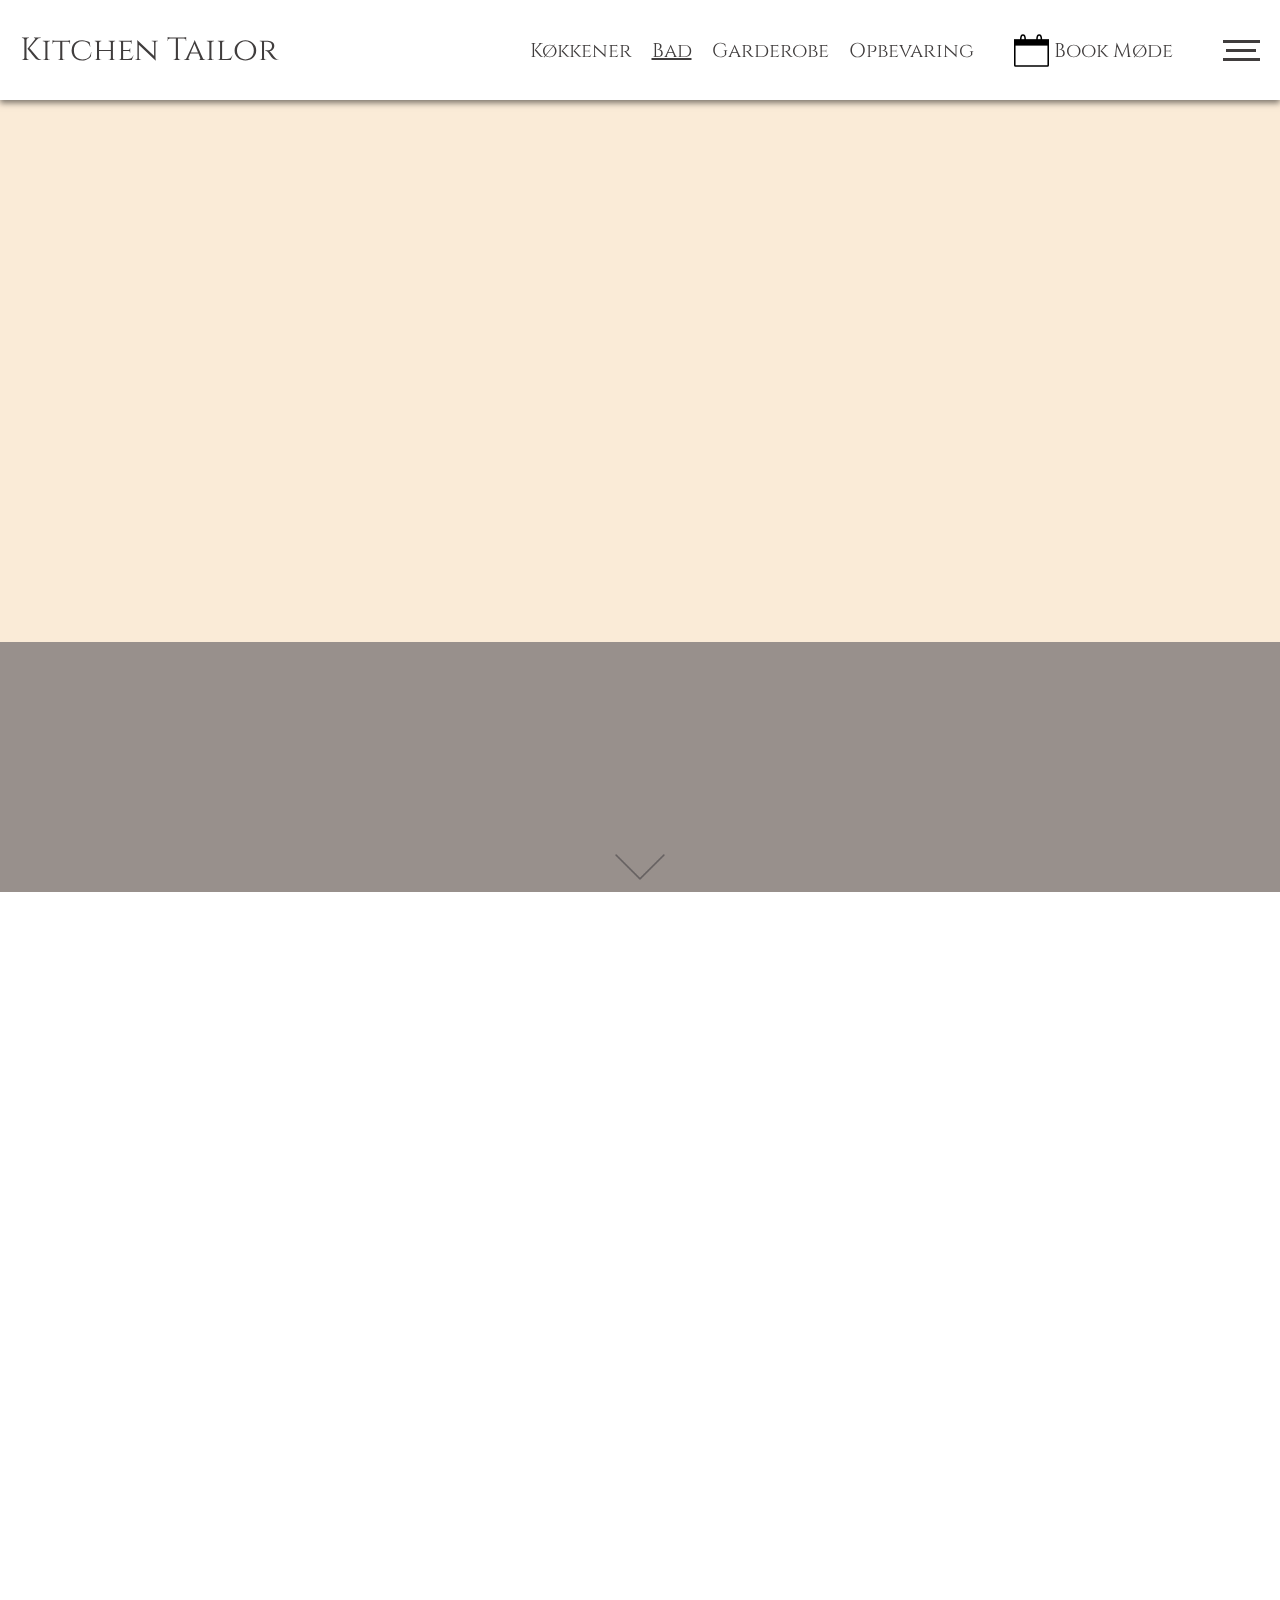
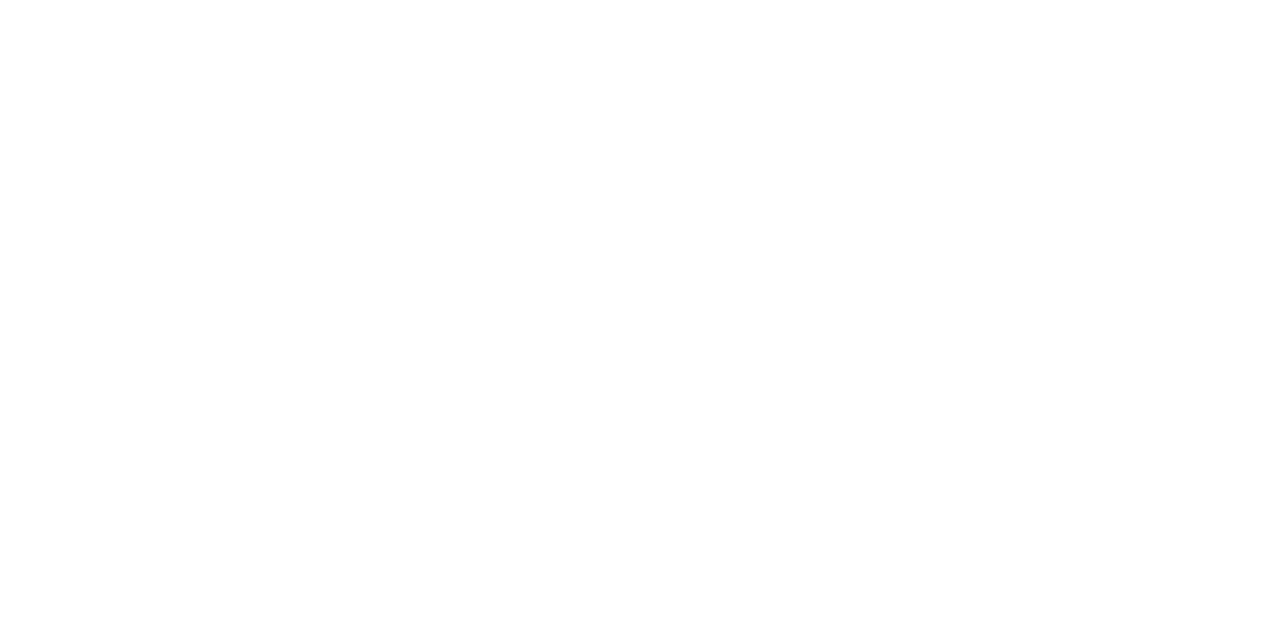
<file: bad.html>
<!DOCTYPE html>
<html lang="da">

<head>
    <meta charset="utf-8">
    <meta name="viewport" content="width=device-width, initial-scale=1.0">
    <title>Badeværelse</title>
    <link rel="stylesheet" href="style.css">
    <link href="https://unpkg.com/aos@2.3.1/dist/aos.css" rel="stylesheet">
    <link href="https://fonts.googleapis.com/css?family=Cinzel&display=swap" rel="stylesheet">
    <link href="https://fonts.googleapis.com/css?family=Playfair+Display&display=swap" rel="stylesheet">
    <meta name="Description" content="Kitchen Tailor skræddersyr alle køkkener efter ønsker, behov og ikke mindst plads. Det er ikke standard mål som dikterer designet, da vi arbejder i millimeter og derfor ikke er begrænset af rummelige udfordringer. Resultatet bliver et arkitekttegnet køkken, designet til det hus det skal fungere i de næste mange år.">
    <meta name="keywords" content="arkitekttegnet, hellerup, indretning, kitchen tailor, kitchen, snedker, designer køkken, køkken, bordplade, køkkenlåger">
    <link rel="icon" href="billeder/favicon.png" type="image/gif" sizes="16x16">

</head>


<body>
    <header>
        <div class="nav-container">
            <a href="index.html" class="logo">
                <h1 class="desktop-logo hide-mobile">Kitchen Tailor</h1>
                <h1 class="mobil-logo hide-desktop">Kitchen <br> Tailor</h1>
            </a>
            <div class="menu-punkter">
                <div class="hide-mobile">
                    <a href="koekkener.html">
                        <h4>Køkkener</h4>
                    </a>
                    <a href="bad.html" class="active">
                        <h4>Bad</h4>
                    </a>
                    <a href="garderobe.html">
                        <h4>Garderobe</h4>
                    </a>
                    <a href="opbevaring.html">
                        <h4>Opbevaring</h4>
                    </a>
                </div>
                <a href="kontakt.html" class="mobil-book">
                    <img src="billeder/Kalender.svg" alt="kalender" class="kalender-icon">
                    <h4>Book Møde</h4>
                </a>
                <div id="mobil-burger" class="burger-container hide-desktop">
                    <div class="container" onclick="myFunction(this)">
                        <div class="bar1"></div>
                        <div class="bar2"></div>
                        <div class="bar3"></div>
                    </div>
                    <h4 class="opened">Menu</h4>
                    <h4 class="hide closed">Luk Menu</h4>
                </div>
                <div id="desktop-burger" class="burger-container hide-mobile">
                    <div class="container" onclick="myFunction(this)">
                        <div class="bar1"></div>
                        <div class="bar2"></div>
                        <div class="bar3"></div>
                    </div>
                </div>
            </div>
        </div>
    </header>
    <div id="overlay" class="mobil-overlay hide-desktop">
        <div class="top-container">
            <div class="mobil-hoved-menupunkter">
                <a href="koekkener.html">Køkkener</a>
                <a href="bad.html" class="active">Bad</a>
                <a href="garderobe.html">Garderobe</a>
                <a href="opbevaring.html">Opbevaring</a>
                <a href="mod-din-tailor.html">Mød din tailor</a>
                <a href="vedligeholdelse.html">Vedligeholdelse</a>
                <a href="mod-din-snedker.html">Mød din snedker</a>
                <a href="kontakt.html">Kontakt</a>

            </div>
            <div class="search">
                <input type="text" placeholder="Søg efter ting her...">
            </div>
        </div>
        <div class="bot-container">
            <div class="mobil-sub-menupunkter">
                <a href="ikke-lavet.html">Hvorfor kitchen tailor?</a>
                <a href="ikke-lavet.html">Åbningstider</a>
                <a href="ikke-lavet.html">Vejledning</a>
                <a href="ikke-lavet.html">Erhverv</a>
                <a href="ikke-lavet.html">Markedsplads</a>
                <a href="ikke-lavet.html">Privacy Policy</a>
                <a href="ikke-lavet.html">Job</a>
                <a href="ikke-lavet.html">Garanti</a>
            </div>
            <div class="mobil-menu-some"></div>
        </div>
    </div>
    <div id="desk-overlay" class="desk-overlay hide-mobile-block">
        <div class="desk-top-container">
            <div class="desk-hoved-menupunkter">
                <a href="mod-din-tailor.html">Mød din tailor</a>
                <a href="vedligeholdelse.html">Vedligeholdelse</a>
                <a href="mod-din-snedker.html">Mød din snedker</a>
                <a href="kontakt.html">Kontakt</a>

            </div>
            <div class="search">
                <input type="text" placeholder="Søg efter ting her...">
            </div>
        </div>
        <div class="desk-bot-container">
            <div class="desk-sub-menupunkter">
                <a href="ikke-lavet.html">Hvorfor kitchen tailor?</a>
                <a href="ikke-lavet.html">Åbningstider</a>
                <a href="ikke-lavet.html">Vejledning</a>
                <a href="ikke-lavet.html">Erhverv</a>
                <a href="ikke-lavet.html">Markedsplads</a>
                <a href="ikke-lavet.html">Privacy Policy</a>
                <a href="ikke-lavet.html">Job</a>
                <a href="ikke-lavet.html">Garanti</a>
            </div>
            <div class="desk-menu-some"></div>
        </div>
    </div>

    <section class="kokken-splash" data-aos="fade" data-aos-duration="750">
        <a href="#kokken-info">
            <div class="arrow hide-mobile"></div>
        </a>
    </section>

    <section id="kokken-info" class="kokken-info" data-aos="fade-up" data-aos-duration="1000">
        <h2 class="kokken-overskrift"></h2>
        <h4 class="kokken-underoverskrift"></h4>
        <p class="kokken-beskrivelse"></p>
    </section>

    <section class="maker-container">
        <div class="left-column">
            <div class="top-pic" data-aos="fade-right" data-aos-duration="1000"></div>
            <div class="bot-pic" data-aos="fade-right" data-aos-duration="1000"></div>
        </div>
        <div class="right-column" data-aos="fade-left" data-aos-duration="1000"></div>
    </section>

    <footer data-aos="zoom-in-up" data-aos-duration="1000">
        <div class="topbar">
            <h1>Kitchen Tailor</h1>
            <a class="footer-button">Book Møde <img src="billeder/Kalender.svg" alt="Kalender"></a>
            <div class="footer-some">
                <a href=""><img src="billeder/facebook.png" alt="facebook"></a>
                <a href=""><img src="billeder/instagram.png" alt="instagram"></a>
                <a href=""><img src="billeder/twitter.png" alt="twitter"></a>
            </div>
        </div>
        <div class="footer-grid">
            <div class="footer-hovedsider">
                <h4>Hovedsider</h4>
                <div class="hovedsider-links">
                    <a href="koekkener.html">Køkkener</a>
                    <a href="bad.html">Bad</a>
                    <a href="garderobe.html">Garderobe</a>
                    <a href="opbevaring.html">Opbevaring</a>
                    <a href="mod-din-tailor.html">Mød din tailor</a>
                    <a href="vedligeholdelse.html">Vedligeholdelse</a>
                    <a href="mod-din-snedker.html">Mød din snedker</a>
                    <a href="kontakt.html">Kontakt</a>
                </div>
            </div>
            <div class="footer-subsider">
                <h4>Undersider</h4>
                <div class="subsider-links">
                    <a href="ikke-lavet.html">Hvorfor kitchen tailor?</a>
                    <a href="ikke-lavet.html">Åbningstider</a>
                    <a href="ikke-lavet.html">Vejledning</a>
                    <a href="ikke-lavet.html">Erhverv</a>
                    <a href="ikke-lavet.html">Markedsplads</a>
                    <a href="ikke-lavet.html">Privacy Policy</a>
                    <a href="ikke-lavet.html">Job</a>
                    <a href="ikke-lavet.html">Garanti</a>
                </div>
            </div>
            <div class="footer-adresse">
                <h4>Find os her</h4>
                <p>Tegnestue og Showroom<br>
                    Strandvejen 140<br>
                    2900 Hellerup</p>
                <p><br>
                    Kitchen Tailors værksted
                    Mesterlodden 6 <br> 2820 Gentofte</p>
            </div>
            <div class="footer-tider">
                <h4>her har vi åbent</h4>
                <p> Showroom <br>
                    Mandag: Lukket <br>
                    Tirsdag-Fredag: 10:00-16:30<br>
                    Lørdag: 10:00-14:00</p>
                <p><br>
                    Værksted <br>
                    Åbningstider efter aftale: <br>
                    Mandag – Fredag 7.00-15.00</p>

            </div>
        </div>
    </footer>

    <script src="script.js"></script>
    <script>
        let kokken;
        document.addEventListener("DOMContentLoaded", getJson);

        async function getJson() {
            const url = "http://martinottesen.dk/kea/2-semester/eksamenwp/wordpress/wp-json/wp/v2/andre_rum/320";
            const kokkenJson = await fetch(url);
            kokken = await kokkenJson.json();

            showKokken();
        }

        function showKokken() {
            document.querySelector(".kokken-splash").style.backgroundImage = `url(${kokken.splash_billede.guid})`;
            document.querySelector(".kokken-overskrift").innerHTML = kokken.title.rendered;
            document.querySelector(".kokken-beskrivelse").innerHTML = kokken.content.rendered;
            document.querySelector(".top-pic").style.backgroundImage = `url(${kokken.top_left_billede.guid})`;
            document.querySelector(".bot-pic").style.backgroundImage = `url(${kokken.bottom_left_billede.guid})`;
            document.querySelector(".right-column").style.backgroundImage = `url(${kokken.right_billede.guid})`;


        }
    </script>
    <script src="https://unpkg.com/aos@2.3.1/dist/aos.js"></script>
    <script>
        AOS.init();
    </script>
</body>

</html>
</file>
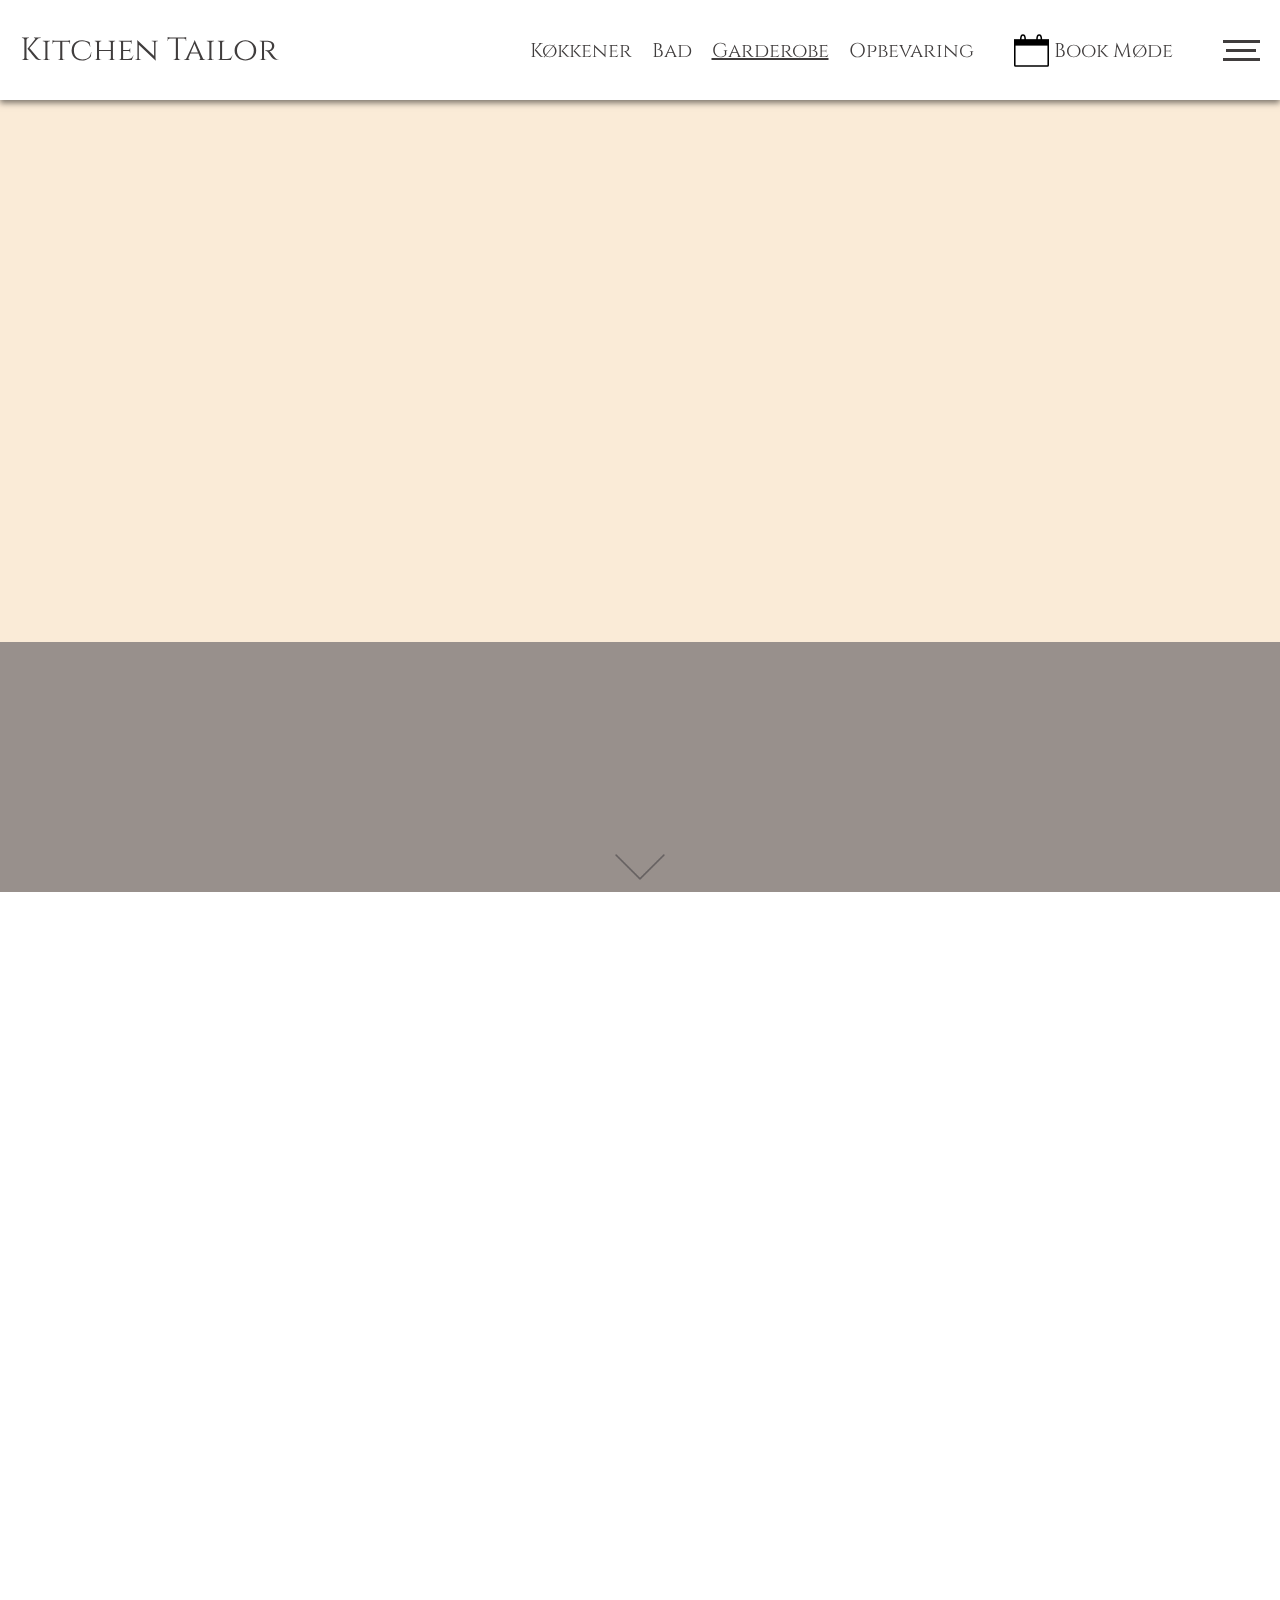
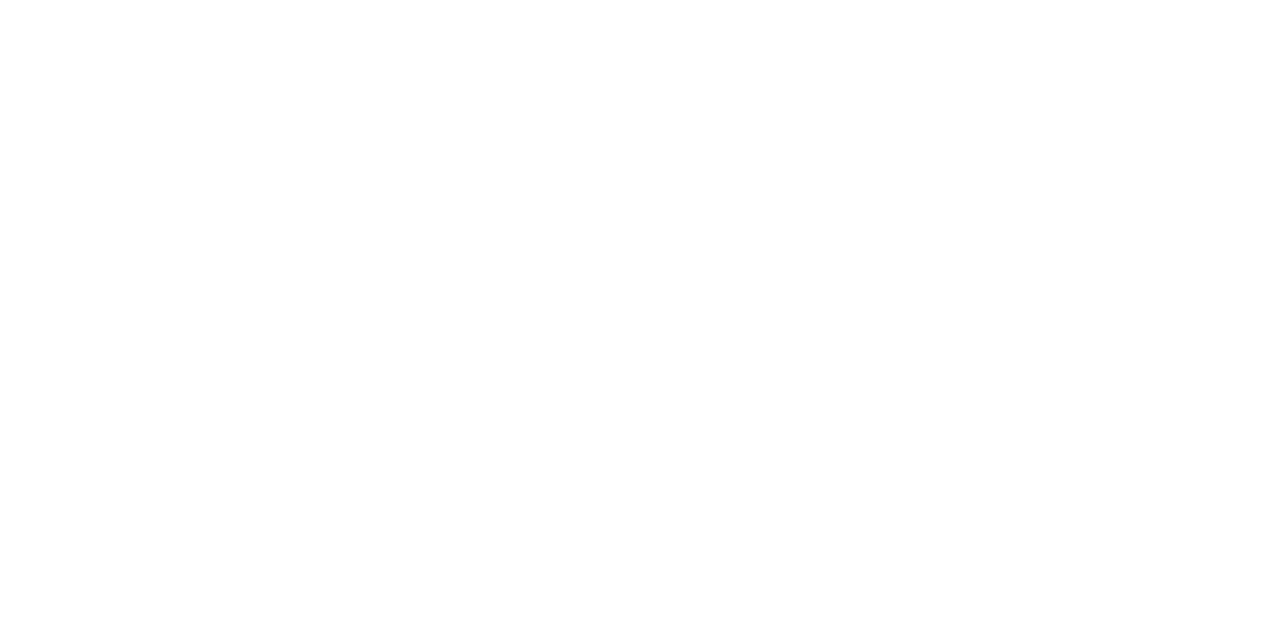
<file: garderobe.html>
<!DOCTYPE html>
<html lang="da">

<head>
    <meta charset="utf-8">
    <meta name="viewport" content="width=device-width, initial-scale=1.0">
    <title>Garderobe</title>
    <link rel="stylesheet" href="style.css">
    <link href="https://unpkg.com/aos@2.3.1/dist/aos.css" rel="stylesheet">
    <link href="https://fonts.googleapis.com/css?family=Cinzel&display=swap" rel="stylesheet">
    <link href="https://fonts.googleapis.com/css?family=Playfair+Display&display=swap" rel="stylesheet">
    <meta name="Description" content="Kitchen Tailor skræddersyr alle køkkener efter ønsker, behov og ikke mindst plads. Det er ikke standard mål som dikterer designet, da vi arbejder i millimeter og derfor ikke er begrænset af rummelige udfordringer. Resultatet bliver et arkitekttegnet køkken, designet til det hus det skal fungere i de næste mange år.">
    <meta name="keywords" content="arkitekttegnet, hellerup, indretning, kitchen tailor, kitchen, snedker, designer køkken, køkken, bordplade, køkkenlåger">
    <link rel="icon" href="billeder/favicon.png" type="image/gif" sizes="16x16">

</head>


<body>
    <header>
        <div class="nav-container">
            <a href="index.html" class="logo">
                <h1 class="desktop-logo hide-mobile">Kitchen Tailor</h1>
                <h1 class="mobil-logo hide-desktop">Kitchen <br> Tailor</h1>
            </a>
            <div class="menu-punkter">
                <div class="hide-mobile">
                    <a href="koekkener.html">
                        <h4>Køkkener</h4>
                    </a>
                    <a href="bad.html">
                        <h4>Bad</h4>
                    </a>
                    <a href="garderobe.html" class="active">
                        <h4>Garderobe</h4>
                    </a>
                    <a href="opbevaring.html">
                        <h4>Opbevaring</h4>
                    </a>
                </div>
                <a href="kontakt.html" class="mobil-book">
                    <img src="billeder/Kalender.svg" alt="kalender" class="kalender-icon">
                    <h4>Book Møde</h4>
                </a>
                <div id="mobil-burger" class="burger-container hide-desktop">
                    <div class="container" onclick="myFunction(this)">
                        <div class="bar1"></div>
                        <div class="bar2"></div>
                        <div class="bar3"></div>
                    </div>
                    <h4 class="opened">Menu</h4>
                    <h4 class="hide closed">Luk Menu</h4>
                </div>
                <div id="desktop-burger" class="burger-container hide-mobile">
                    <div class="container" onclick="myFunction(this)">
                        <div class="bar1"></div>
                        <div class="bar2"></div>
                        <div class="bar3"></div>
                    </div>
                </div>
            </div>
        </div>
    </header>
    <div id="overlay" class="mobil-overlay hide-desktop">
        <div class="top-container">
            <div class="mobil-hoved-menupunkter">
                <a href="koekkener.html">Køkkener</a>
                <a href="bad.html">Bad</a>
                <a href="garderobe.html" class="active">Garderobe</a>
                <a href="opbevaring.html">Opbevaring</a>
                <a href="mod-din-tailor.html">Mød din tailor</a>
                <a href="vedligeholdelse.html">Vedligeholdelse</a>
                <a href="mod-din-snedker.html">Mød din snedker</a>
                <a href="kontakt.html">Kontakt</a>

            </div>
            <div class="search">
                <input type="text" placeholder="Søg efter ting her...">
            </div>
        </div>
        <div class="bot-container">
            <div class="mobil-sub-menupunkter">
                <a href="ikke-lavet.html">Hvorfor kitchen tailor?</a>
                <a href="ikke-lavet.html">Åbningstider</a>
                <a href="ikke-lavet.html">Vejledning</a>
                <a href="ikke-lavet.html">Erhverv</a>
                <a href="ikke-lavet.html">Markedsplads</a>
                <a href="ikke-lavet.html">Privacy Policy</a>
                <a href="ikke-lavet.html">Job</a>
                <a href="ikke-lavet.html">Garanti</a>
            </div>
            <div class="mobil-menu-some"></div>
        </div>
    </div>
    <div id="desk-overlay" class="desk-overlay hide-mobile-block">
        <div class="desk-top-container">
            <div class="desk-hoved-menupunkter">
                <a href="mod-din-tailor.html">Mød din tailor</a>
                <a href="vedligeholdelse.html">Vedligeholdelse</a>
                <a href="mod-din-snedker.html">Mød din snedker</a>
                <a href="kontakt.html">Kontakt</a>

            </div>
            <div class="search">
                <input type="text" placeholder="Søg efter ting her...">
            </div>
        </div>
        <div class="desk-bot-container">
            <div class="desk-sub-menupunkter">
                <a href="ikke-lavet.html">Hvorfor kitchen tailor?</a>
                <a href="ikke-lavet.html">Åbningstider</a>
                <a href="ikke-lavet.html">Vejledning</a>
                <a href="ikke-lavet.html">Erhverv</a>
                <a href="ikke-lavet.html">Markedsplads</a>
                <a href="ikke-lavet.html">Privacy Policy</a>
                <a href="ikke-lavet.html">Job</a>
                <a href="ikke-lavet.html">Garanti</a>
            </div>
            <div class="desk-menu-some"></div>
        </div>
    </div>

    <section class="kokken-splash" data-aos="fade" data-aos-duration="750">
        <a href="#kokken-info">
            <div class="arrow hide-mobile"></div>
        </a>
    </section>

    <section id="kokken-info" class="kokken-info" data-aos="fade-up" data-aos-duration="1000">
        <h2 class="kokken-overskrift"></h2>
        <h4 class="kokken-underoverskrift"></h4>
        <p class="kokken-beskrivelse"></p>
    </section>

    <section class="maker-container">
        <div class="left-column">
            <div class="top-pic" data-aos="fade-right" data-aos-duration="1000"></div>
            <div class="bot-pic" data-aos="fade-right" data-aos-duration="1000"></div>
        </div>
        <div class="right-column" data-aos="fade-left" data-aos-duration="1000"></div>
    </section>

    <footer data-aos="zoom-in-up" data-aos-duration="1000">
        <div class="topbar">
            <h1>Kitchen Tailor</h1>
            <a class="footer-button">Book Møde <img src="billeder/Kalender.svg" alt="Kalender"></a>
            <div class="footer-some">
                <a href=""><img src="billeder/facebook.png" alt="facebook"></a>
                <a href=""><img src="billeder/instagram.png" alt="instagram"></a>
                <a href=""><img src="billeder/twitter.png" alt="twitter"></a>
            </div>
        </div>
        <div class="footer-grid">
            <div class="footer-hovedsider">
                <h4>Hovedsider</h4>
                <div class="hovedsider-links">
                    <a href="koekkener.html">Køkkener</a>
                    <a href="bad.html">Bad</a>
                    <a href="garderobe.html">Garderobe</a>
                    <a href="opbevaring.html">Opbevaring</a>
                    <a href="mod-din-tailor.html">Mød din tailor</a>
                    <a href="vedligeholdelse.html">Vedligeholdelse</a>
                    <a href="mod-din-snedker.html">Mød din snedker</a>
                    <a href="kontakt.html">Kontakt</a>
                </div>
            </div>
            <div class="footer-subsider">
                <h4>Undersider</h4>
                <div class="subsider-links">
                    <a href="ikke-lavet.html">Hvorfor kitchen tailor?</a>
                    <a href="ikke-lavet.html">Åbningstider</a>
                    <a href="ikke-lavet.html">Vejledning</a>
                    <a href="ikke-lavet.html">Erhverv</a>
                    <a href="ikke-lavet.html">Markedsplads</a>
                    <a href="ikke-lavet.html">Privacy Policy</a>
                    <a href="ikke-lavet.html">Job</a>
                    <a href="ikke-lavet.html">Garanti</a>
                </div>
            </div>
            <div class="footer-adresse">
                <h4>Find os her</h4>
                <p>Tegnestue og Showroom<br>
                    Strandvejen 140<br>
                    2900 Hellerup</p>
                <p><br>
                    Kitchen Tailors værksted
                    Mesterlodden 6 <br> 2820 Gentofte</p>
            </div>
            <div class="footer-tider">
                <h4>her har vi åbent</h4>
                <p> Showroom <br>
                    Mandag: Lukket <br>
                    Tirsdag-Fredag: 10:00-16:30<br>
                    Lørdag: 10:00-14:00</p>
                <p><br>
                    Værksted <br>
                    Åbningstider efter aftale: <br>
                    Mandag – Fredag 7.00-15.00</p>

            </div>
        </div>
    </footer>

    <script src="script.js"></script>
    <script>
        let kokken;
        document.addEventListener("DOMContentLoaded", getJson);

        async function getJson() {
            const url = "http://martinottesen.dk/kea/2-semester/eksamenwp/wordpress/wp-json/wp/v2/andre_rum/325";
            const kokkenJson = await fetch(url);
            kokken = await kokkenJson.json();

            showKokken();
        }

        function showKokken() {
            document.querySelector(".kokken-splash").style.backgroundImage = `url(${kokken.splash_billede.guid})`;
            document.querySelector(".kokken-overskrift").innerHTML = kokken.title.rendered;
            document.querySelector(".kokken-beskrivelse").innerHTML = kokken.content.rendered;
            document.querySelector(".top-pic").style.backgroundImage = `url(${kokken.top_left_billede.guid})`;
            document.querySelector(".bot-pic").style.backgroundImage = `url(${kokken.bottom_left_billede.guid})`;
            document.querySelector(".right-column").style.backgroundImage = `url(${kokken.right_billede.guid})`;


        }
    </script>
    <script src="https://unpkg.com/aos@2.3.1/dist/aos.js"></script>
    <script>
        AOS.init();
    </script>
</body>

</html>
</file>
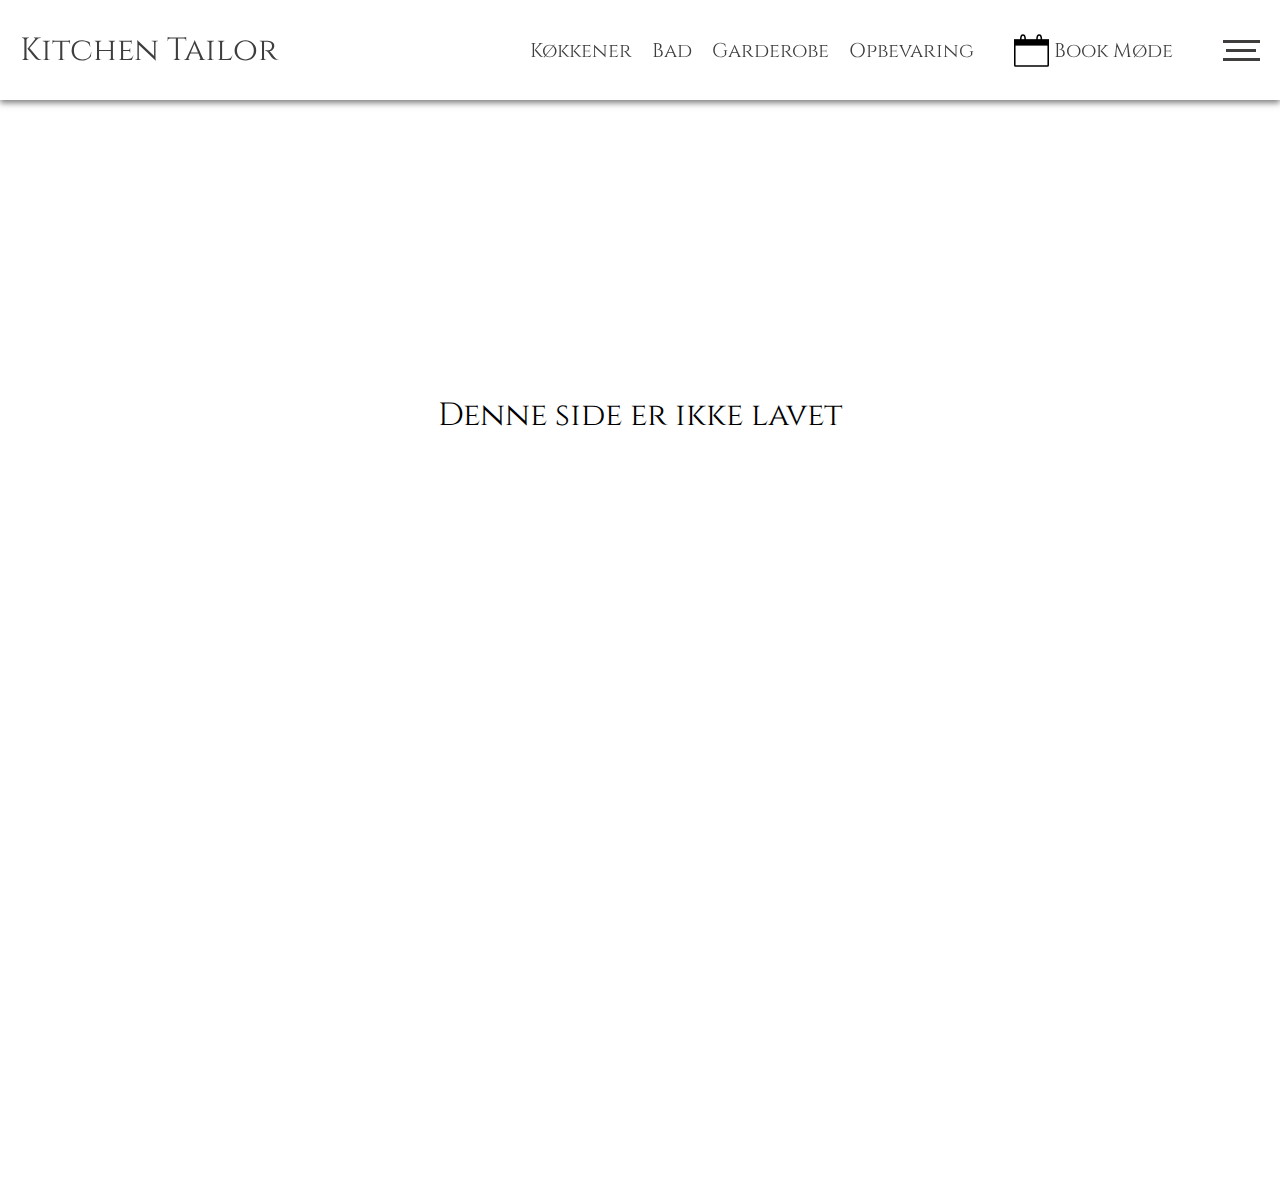
<file: ikke-lavet.html>
<!DOCTYPE html>
<html lang="da">

<head>
    <meta charset="utf-8">
    <meta name="viewport" content="width=device-width, initial-scale=1.0">
    <title>Opbevaring</title>
    <link rel="stylesheet" href="style.css">
    <link href="https://unpkg.com/aos@2.3.1/dist/aos.css" rel="stylesheet">
    <link href="https://fonts.googleapis.com/css?family=Cinzel&display=swap" rel="stylesheet">
    <link href="https://fonts.googleapis.com/css?family=Playfair+Display&display=swap" rel="stylesheet">
    <meta name="Description" content="Kitchen Tailor skræddersyr alle køkkener efter ønsker, behov og ikke mindst plads. Det er ikke standard mål som dikterer designet, da vi arbejder i millimeter og derfor ikke er begrænset af rummelige udfordringer. Resultatet bliver et arkitekttegnet køkken, designet til det hus det skal fungere i de næste mange år.">
    <meta name="keywords" content="arkitekttegnet, hellerup, indretning, kitchen tailor, kitchen, snedker, designer køkken, køkken, bordplade, køkkenlåger">
    <link rel="icon" href="billeder/favicon.png" type="image/gif" sizes="16x16">


</head>

<body>
    <header>
        <div class="nav-container">
            <a href="index.html" class="logo">
                <h1 class="desktop-logo hide-mobile">Kitchen Tailor</h1>
                <h1 class="mobil-logo hide-desktop">Kitchen <br> Tailor</h1>
            </a>
            <div class="menu-punkter">
                <div class="hide-mobile">
                    <a href="koekkener.html">
                        <h4>Køkkener</h4>
                    </a>
                    <a href="bad.html">
                        <h4>Bad</h4>
                    </a>
                    <a href="garderobe.html">
                        <h4>Garderobe</h4>
                    </a>
                    <a href="opbevaring.html">
                        <h4>Opbevaring</h4>
                    </a>
                </div>
                <a href="kontakt.html" class="mobil-book">
                    <img src="billeder/Kalender.svg" alt="kalender" class="kalender-icon">
                    <h4>Book Møde</h4>
                </a>
                <div id="mobil-burger" class="burger-container hide-desktop">
                    <div class="container" onclick="myFunction(this)">
                        <div class="bar1"></div>
                        <div class="bar2"></div>
                        <div class="bar3"></div>
                    </div>
                    <h4 class="opened">Menu</h4>
                    <h4 class="hide closed">Luk Menu</h4>
                </div>
                <div id="desktop-burger" class="burger-container hide-mobile">
                    <div class="container" onclick="myFunction(this)">
                        <div class="bar1"></div>
                        <div class="bar2"></div>
                        <div class="bar3"></div>
                    </div>
                </div>
            </div>
        </div>
    </header>

    <div id="overlay" class="mobil-overlay hide-desktop">
        <div class="top-container">
            <div class="mobil-hoved-menupunkter">
                <a href="koekkener.html">Køkkener</a>
                <a href="bad.html">Bad</a>
                <a href="garderobe.html">Garderobe</a>
                <a href="opbevaring.html">Opbevaring</a>
                <a href="mod-din-tailor.html">Mød din tailor</a>
                <a href="vedligeholdelse.html">Vedligeholdelse</a>
                <a href="mod-din-snedker.html">Mød din snedker</a>
                <a href="kontakt.html">Kontakt</a>

            </div>
            <div class="search">
                <input type="text" placeholder="Søg efter ting her...">
            </div>
        </div>
        <div class="bot-container">
            <div class="mobil-sub-menupunkter">
                <a href="ikke-lavet.html">Hvorfor kitchen tailor?</a>
                <a href="ikke-lavet.html">Åbningstider</a>
                <a href="ikke-lavet.html">Vejledning</a>
                <a href="ikke-lavet.html">Erhverv</a>
                <a href="ikke-lavet.html">Markedsplads</a>
                <a href="ikke-lavet.html">Privacy Policy</a>
                <a href="ikke-lavet.html">Job</a>
                <a href="ikke-lavet.html">Garanti</a>
            </div>
            <div class="mobil-menu-some"></div>
        </div>
    </div>
    <div id="desk-overlay" class="desk-overlay hide-mobile-block">
        <div class="desk-top-container">
            <div class="desk-hoved-menupunkter">
                <a href="mod-din-tailor.html">Mød din tailor</a>
                <a href="vedligeholdelse.html">Vedligeholdelse</a>
                <a href="mod-din-snedker.html">Mød din snedker</a>
                <a href="kontakt.html">Kontakt</a>

            </div>
            <div class="search">
                <input type="text" placeholder="Søg efter ting her...">
            </div>
        </div>
        <div class="desk-bot-container">
            <div class="desk-sub-menupunkter">
                <a href="ikke-lavet.html">Hvorfor kitchen tailor?</a>
                <a href="ikke-lavet.html">Åbningstider</a>
                <a href="ikke-lavet.html">Vejledning</a>
                <a href="ikke-lavet.html">Erhverv</a>
                <a href="ikke-lavet.html">Markedsplads</a>
                <a href="ikke-lavet.html">Privacy Policy</a>
                <a href="ikke-lavet.html">Job</a>
                <a href="ikke-lavet.html">Garanti</a>
            </div>
            <div class="desk-menu-some"></div>
        </div>
    </div>

    <div class="ikke-lavet">
        <h1>Denne side er ikke lavet</h1>
    </div>
    <footer data-aos="zoom-in-up" data-aos-duration="1000">
        <div class="topbar">
            <h1>Kitchen Tailor</h1>
            <a class="footer-button">Book Møde <img src="billeder/Kalender.svg" alt="Kalender"></a>
            <div class="footer-some">
                <a href=""><img src="billeder/facebook.png" alt="facebook"></a>
                <a href=""><img src="billeder/instagram.png" alt="instagram"></a>
                <a href=""><img src="billeder/twitter.png" alt="twitter"></a>
            </div>
        </div>
        <div class="footer-grid">
            <div class="footer-hovedsider">
                <h4>Hovedsider</h4>
                <div class="hovedsider-links">
                    <a href="koekkener.html">Køkkener</a>
                    <a href="bad.html">Bad</a>
                    <a href="garderobe.html">Garderobe</a>
                    <a href="opbevaring.html">Opbevaring</a>
                    <a href="mod-din-tailor.html">Mød din tailor</a>
                    <a href="vedligeholdelse.html">Vedligeholdelse</a>
                    <a href="mod-din-snedker.html">Mød din snedker</a>
                    <a href="kontakt.html">Kontakt</a>
                </div>
            </div>
            <div class="footer-subsider">
                <h4>Undersider</h4>
                <div class="subsider-links">
                    <a href="ikke-lavet.html">Hvorfor kitchen tailor?</a>
                    <a href="ikke-lavet.html">Åbningstider</a>
                    <a href="ikke-lavet.html">Vejledning</a>
                    <a href="ikke-lavet.html">Erhverv</a>
                    <a href="ikke-lavet.html">Markedsplads</a>
                    <a href="ikke-lavet.html">Privacy Policy</a>
                    <a href="ikke-lavet.html">Job</a>
                    <a href="ikke-lavet.html">Garanti</a>
                </div>
            </div>
            <div class="footer-adresse">
                <h4>Find os her</h4>
                <p>Tegnestue og Showroom<br>
                    Strandvejen 140<br>
                    2900 Hellerup</p>
                <p><br>
                    Kitchen Tailors værksted
                    Mesterlodden 6 <br> 2820 Gentofte</p>
            </div>
            <div class="footer-tider">
                <h4>her har vi åbent</h4>
                <p> Showroom <br>
                    Mandag: Lukket <br>
                    Tirsdag-Fredag: 10:00-16:30<br>
                    Lørdag: 10:00-14:00</p>
                <p><br>
                    Værksted <br>
                    Åbningstider efter aftale: <br>
                    Mandag – Fredag 7.00-15.00</p>

            </div>
        </div>
    </footer>

    <script src="script.js"></script>

</body>

</html>
</file>
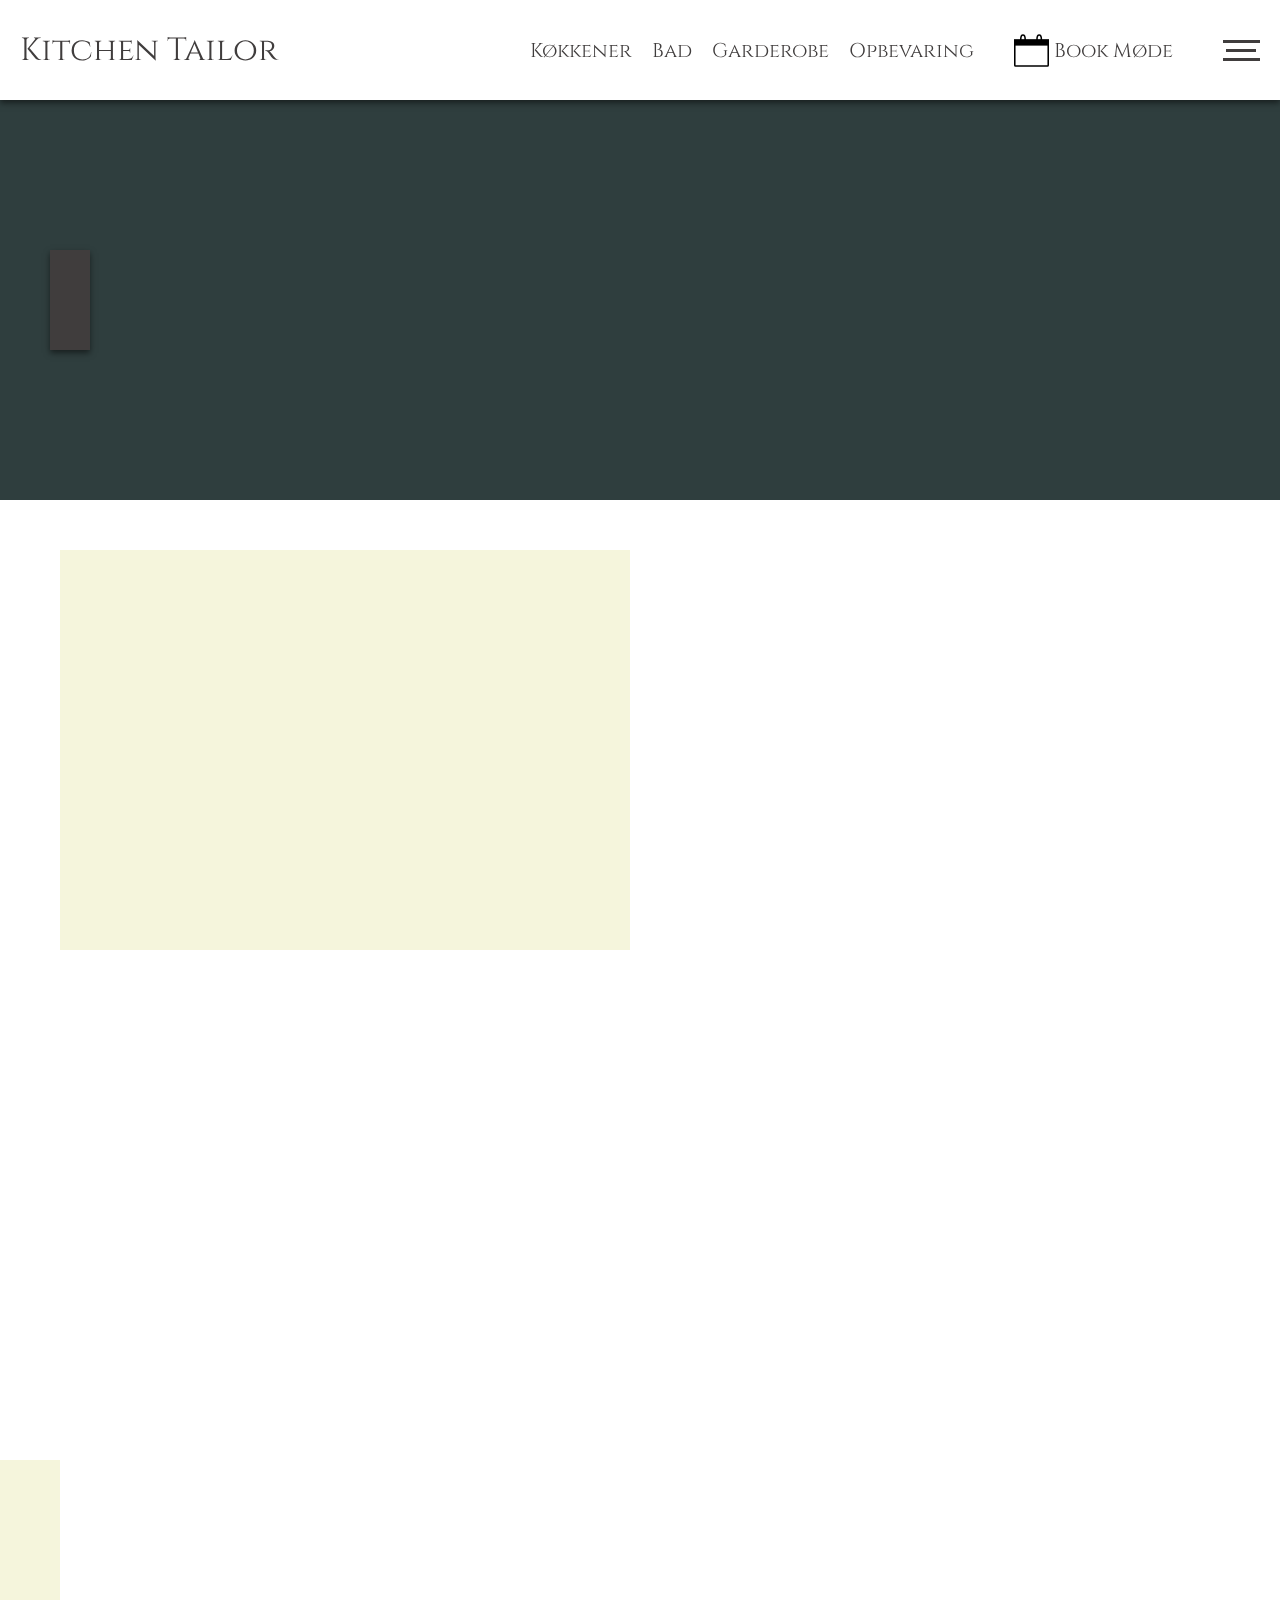
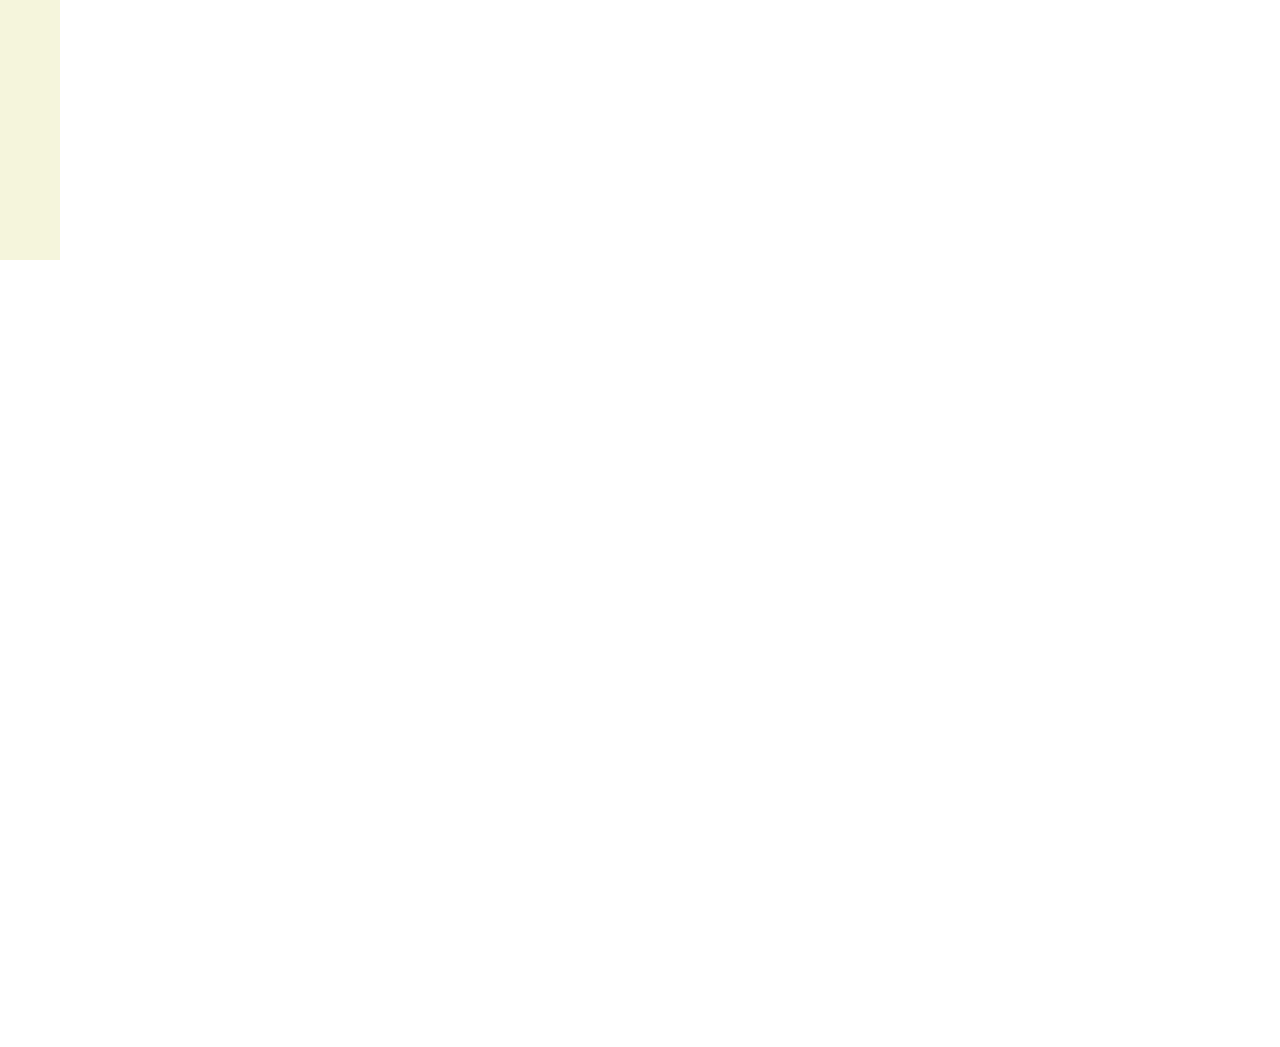
<file: kitchen-care.html>
<!DOCTYPE html>
<html lang="da">

<head>
    <meta charset="utf-8">
    <meta name="viewport" content="width=device-width, initial-scale=1.0">
    <title></title>
    <link rel="stylesheet" href="style.css">
    <link href="https://unpkg.com/aos@2.3.1/dist/aos.css" rel="stylesheet">
    <link href="https://fonts.googleapis.com/css?family=Cinzel&display=swap" rel="stylesheet">
    <link href="https://fonts.googleapis.com/css?family=Playfair+Display&display=swap" rel="stylesheet">

</head>
<header>
    <div class="nav-container">
        <a href="index.html" class="logo">
            <h1 class="desktop-logo hide-mobile">Kitchen Tailor</h1>
            <h1 class="mobil-logo hide-desktop">Kitchen <br> Tailor</h1>
        </a>
        <div class="menu-punkter">
            <div class="hide-mobile">
                <a href="koekkener.html">
                    <h4>Køkkener</h4>
                </a>
                <a href="bad.html">
                    <h4>Bad</h4>
                </a>
                <a href="garderobe.html">
                    <h4>Garderobe</h4>
                </a>
                <a href="opbevaring.html">
                    <h4>Opbevaring</h4>
                </a>
            </div>
            <a href="kontakt.html" class="mobil-book">
                <img src="billeder/Kalender.svg" alt="kalender" class="kalender-icon">
                <h4>Book Møde</h4>
            </a>
            <div id="mobil-burger" class="burger-container hide-desktop">
                <div class="container" onclick="myFunction(this)">
                    <div class="bar1"></div>
                    <div class="bar2"></div>
                    <div class="bar3"></div>
                </div>
                <h4 class="opened">Menu</h4>
                <h4 class="hide closed">Luk Menu</h4>
            </div>
            <div id="desktop-burger" class="burger-container hide-mobile">
                <div class="container" onclick="myFunction(this)">
                    <div class="bar1"></div>
                    <div class="bar2"></div>
                    <div class="bar3"></div>
                </div>
            </div>
        </div>
    </div>
</header>

<body>
    <div id="overlay" class="mobil-overlay hide-desktop">
        <div class="top-container">
            <div class="mobil-hoved-menupunkter">
                <a href="koekkener.html">Køkkener</a>
                <a href="bad.html">Bad</a>
                <a href="garderobe.html">Garderobe</a>
                <a href="opbevaring.html">Opbevaring</a>
                <a href="meet-your-tailor.html">Mød din tailor</a>
                <a href="kitchen-care.html" class="active">Kitchen care</a>
                <a href="meet-your-maker.html">Mød din snedker</a>
                <a href="kontakt.html">Kontakt</a>

            </div>
            <div class="search">
                <input type="text" placeholder="Søg efter ting her...">
            </div>
        </div>
        <div class="bot-container">
            <div class="mobil-sub-menupunkter">
                <a href="#">Hvorfor kitchen tailor?</a>
                <a href="#">Åbningstider</a>
                <a href="#">Vejledning</a>
                <a href="#">Erhverv</a>
                <a href="#">Markedsplads</a>
                <a href="#">Privacy Policy</a>
                <a href="#">Job</a>
                <a href="#">Garanti</a>
            </div>
            <div class="mobil-menu-some"></div>
        </div>
    </div>
    <div id="desk-overlay" class="desk-overlay hide-mobile-block">
        <div class="desk-top-container">
            <div class="desk-hoved-menupunkter">
                <a href="meet-your-tailor.html">Mød din tailor</a>
                <a href="kitchen-care.html" class="active">Kitchen care</a>
                <a href="meet-your-maker.html">Mød din snedker</a>
                <a href="kontakt.html">Kontakt</a>

            </div>
            <div class="search">
                <input type="text" placeholder="Søg efter ting her...">
            </div>
        </div>
        <div class="desk-bot-container">
            <div class="desk-sub-menupunkter">
                <a href="#">Hvorfor kitchen tailor?</a>
                <a href="#">Åbningstider</a>
                <a href="#">Vejledning</a>
                <a href="#">Erhverv</a>
                <a href="#">Markedsplads</a>
                <a href="#">Privacy Policy</a>
                <a href="#">Job</a>
                <a href="#">Garanti</a>
            </div>
            <div class="desk-menu-some"></div>
        </div>
    </div>

    <section class="tailor-splash" data-aos="fade" data-aos-duration="750">
        <h2 class="tailor-overskrift"></h2>
    </section>

    <main class="tailor-content care-content">
        <div class="tailor-indhold">
            <div class="om-billede care-billede-top" data-aos="slide-right" data-aos-duration="1000"></div>
            <div class="om-content" data-aos="slide-left" data-aos-duration="1000">
            </div>
        </div>
    </main>

    <section class="andre-rum">
        <div class="bad-billede andre-container tra-bordplade" data-aos="slide-right" data-aos-duration="1000">
            <div class="tekst-background">
                <h4 class="bordplade-overskrift1 bordplade-overskrift"></h4>
                <p class="bordplade1 bordplade"></p>
            </div>
        </div>
        <div class="garde-billede andre-container sten-bordplade" data-aos="slide-left" data-aos-duration="1000">
            <div class="tekst-background">
                <h4 class="bordplade-overskrift2 bordplade-overskrift"></h4>
                <p class="bordplade2 bordplade"></p>
            </div>
        </div>
        <div class="reol-billede andre-container stal-bordplade" data-aos="slide-right" data-aos-duration="1000">
            <div class="tekst-background">
                <h4 class="bordplade-overskrift3 bordplade-overskrift"></h4>
                <p class="bordplade3 bordplade"></p>
            </div>
        </div>
    </section>

    <section class="tailor-content content-bot">
        <div class="tailor-indhold">
            <div class="om-billede billede-bot" data-aos="slide-right" data-aos-duration="1000"></div>
            <div class="bot-content" data-aos="slide-left" data-aos-duration="1000">
                <h4 class="overskrift1 care-overskrift-bot"></h4>
                <p class="beskrivelse1 care-beskrivelse-bot"></p>
                <h4 class="overskrift2 care-overskrift-bot"></h4>
                <p class="beskrivelse2 care-beskrivelse-bot"></p>
                <h4 class="overskrift3 care-overskrift-bot"></h4>
                <p class="beskrivelse3 care-beskrivelse-bot"></p>
                <h4 class="overskrift4 care-overskrift-bot"></h4>
                <p class="beskrivelse4 care-beskrivelse-bot"></p>
            </div>
        </div>
    </section>

    <footer data-aos="zoom-in-up" data-aos-duration="1000">
        <div class="topbar">
            <h1>Kitchen Tailor</h1>
            <button>Book Møde <img src="billeder/Kalender.svg" alt="Kalender"></button>
            <div class="footer-some">
                <a href=""><img src="billeder/facebook.png" alt="facebook"></a>
                <a href=""><img src="billeder/instagram.png" alt="instagram"></a>
                <a href=""><img src="billeder/twitter.png" alt="twitter"></a>
            </div>
        </div>
        <div class="footer-grid">
            <div class="footer-hovedsider">
                <h4>Hovedsider</h4>
                <div class="hovedsider-links">
                    <a href="koekkener.html">Køkkener</a>
                    <a href="bad.html">Bad</a>
                    <a href="garderobe.html">Garderobe</a>
                    <a href="opbevaring.html">Opbevaring</a>
                    <a href="meet-your-tailor.html">Mød din tailor</a>
                    <a href="kitchen-care.html">Kitchen care</a>
                    <a href="meet-your-maker.html">Mød din snedker</a>
                    <a href="kontakt.html">Kontakt</a>
                </div>
            </div>
            <div class="footer-subsider">
                <h4>Undersider</h4>
                <div class="subsider-links">
                    <a href="#">Hvorfor kitchen tailor?</a>
                    <a href="#">Åbningstider</a>
                    <a href="#">Vejledning</a>
                    <a href="#">Erhverv</a>
                    <a href="#">Markedsplads</a>
                    <a href="#">Privacy Policy</a>
                    <a href="#">Job</a>
                    <a href="#">Garanti</a>
                </div>
            </div>
            <div class="footer-adresse">
                <h4>Find os her</h4>
                <p>Tegnestue og Showroom<br>
                    Strandvejen 140<br>
                    2900 Hellerup</p>
                <p><br>
                    Kitchen Tailors værksted
                    Mesterlodden 6 <br> 2820 Gentofte</p>
            </div>
            <div class="footer-tider">
                <h4>her har vi åbent</h4>
                <p> Showroom <br>
                    Mandag: Lukket <br>
                    Tirsdag-Fredag: 10:00-16:30<br>
                    Lørdag: 10:00-14:00</p>
                <p><br>
                    Værksted <br>
                    Åbningstider efter aftale: <br>
                    Mandag – Fredag 7.00-15.00</p>

            </div>
        </div>
    </footer>

    <script src="script.js"></script>
    <script>
        let care;
        document.addEventListener("DOMContentLoaded", getJson);

        async function getJson() {
            const url = "http://martinottesen.dk/kea/2-semester/eksamenwp/wordpress/wp-json/wp/v2/kitchen_care/302";
            const careJson = await fetch(url);
            care = await careJson.json();

            showCare();
        }

        function showCare() {
            document.querySelector(".tailor-overskrift").innerHTML = care.title.rendered;
            document.querySelector(".om-content").innerHTML = care.content.rendered;
            document.querySelector(".tailor-splash").style.backgroundImage = `url(${care.splash_billede.guid})`;
            document.querySelector(".om-billede").style.backgroundImage = `url(${care.content_billede.guid})`;

            document.querySelector(".bordplade-overskrift1").innerHTML = care.bordplade_overskrift1;
            document.querySelector(".bordplade1").innerHTML = care.bordplade_tekst1;
            document.querySelector(".bad-billede").style.backgroundImage = `url(${care.bordplade1.guid})`;
            document.querySelector(".bordplade-overskrift2").innerHTML = care.bordplade_overskrift2;
            document.querySelector(".bordplade2").innerHTML = care.bordplade_tekst2;
            document.querySelector(".garde-billede").style.backgroundImage = `url(${care.bordplade2.guid})`;
            document.querySelector(".bordplade-overskrift3").innerHTML = care.bordplade_overskrift3;
            document.querySelector(".bordplade3").innerHTML = care.bordplade_tekst3;
            document.querySelector(".reol-billede").style.backgroundImage = `url(${care.bordplade3.guid})`;
            document.querySelector(".billede-bot").style.backgroundImage = `url(${care.content_billede_bot.guid})`;
            document.querySelector(".overskrift1").innerHTML = care.beskrivelse_overskrift1;
            document.querySelector(".beskrivelse1").innerHTML = care.beskrivelse1;
            document.querySelector(".overskrift2").innerHTML = care.beskrivelse_overskrift2;
            document.querySelector(".beskrivelse2").innerHTML = care.beskrivelse2;
            document.querySelector(".overskrift3").innerHTML = care.beskrivelse_overskrift3;
            document.querySelector(".beskrivelse3").innerHTML = care.beskrivelse3;
            document.querySelector(".overskrift4").innerHTML = care.beskrivelse_overskrift4;
            document.querySelector(".beskrivelse4").innerHTML = care.beskrivelse4;


        }

    </script>
    <script src="https://unpkg.com/aos@2.3.1/dist/aos.js"></script>
    <script>
        AOS.init();

    </script>
</body>

</html>
</file>
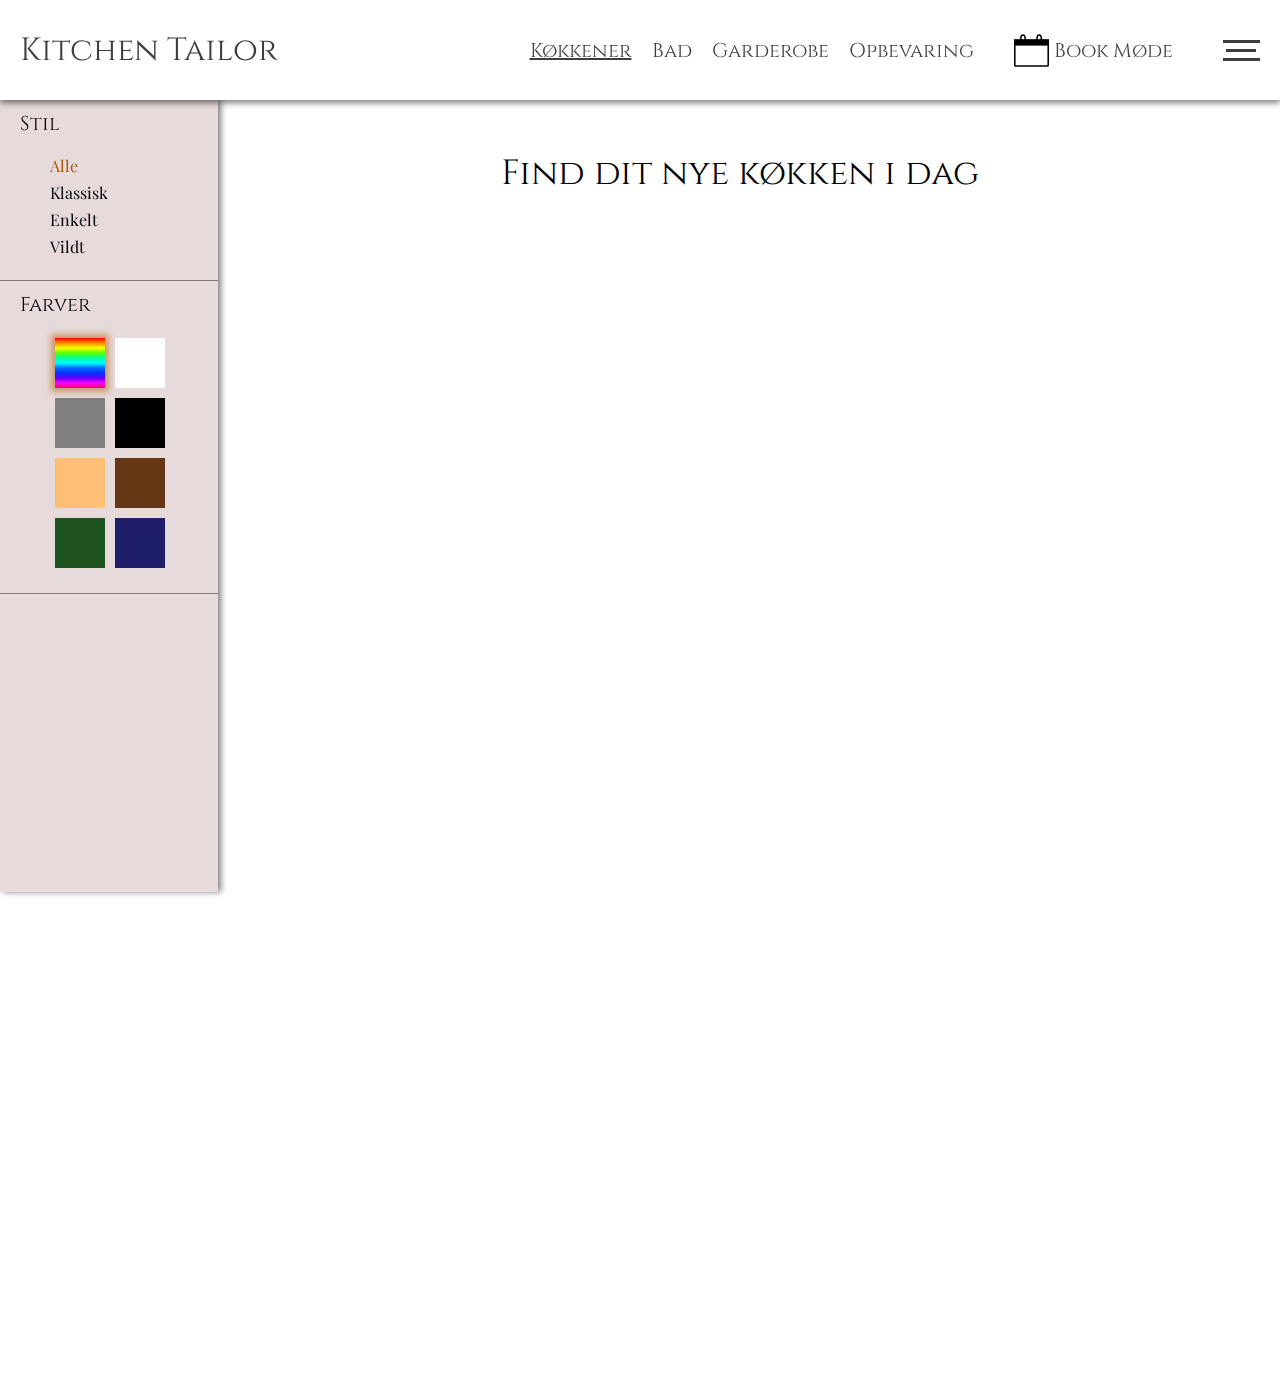
<file: koekkener.html>
<!DOCTYPE html>
<html lang="da">

<head>
    <meta charset="utf-8">
    <meta name="viewport" content="width=device-width, initial-scale=1.0">
    <title>Køkkener</title>
    <link rel="stylesheet" href="style.css">
    <link href="https://unpkg.com/aos@2.3.1/dist/aos.css" rel="stylesheet">
    <link href="https://fonts.googleapis.com/css?family=Cinzel&display=swap" rel="stylesheet">
    <link href="https://fonts.googleapis.com/css?family=Playfair+Display&display=swap" rel="stylesheet">
    <meta name="Description" content="Kitchen Tailor skræddersyr alle køkkener efter ønsker, behov og ikke mindst plads. Det er ikke standard mål som dikterer designet, da vi arbejder i millimeter og derfor ikke er begrænset af rummelige udfordringer. Resultatet bliver et arkitekttegnet køkken, designet til det hus det skal fungere i de næste mange år.">
    <meta name="keywords" content="arkitekttegnet, hellerup, indretning, kitchen tailor, kitchen, snedker, designer køkken, køkken, bordplade, køkkenlåger">
    <link rel="icon" href="billeder/favicon.png" type="image/gif" sizes="16x16">

</head>


<body>
    <header>
        <div class="nav-container">
            <a href="index.html" class="logo">
                <h1 class="desktop-logo hide-mobile">Kitchen Tailor</h1>
                <h1 class="mobil-logo hide-desktop">Kitchen <br> Tailor</h1>
            </a>
            <div class="menu-punkter">
                <div class="hide-mobile">
                    <a href="koekkener.html" class="active">
                        <h4>Køkkener</h4>
                    </a>
                    <a href="bad.html">
                        <h4>Bad</h4>
                    </a>
                    <a href="garderobe.html">
                        <h4>Garderobe</h4>
                    </a>
                    <a href="opbevaring.html">
                        <h4>Opbevaring</h4>
                    </a>
                </div>
                <a href="kontakt.html" class="mobil-book">
                    <img src="billeder/Kalender.svg" alt="kalender" class="kalender-icon">
                    <h4>Book Møde</h4>
                </a>
                <div id="mobil-burger" class="burger-container hide-desktop">
                    <div class="container" onclick="myFunction(this)">
                        <div class="bar1"></div>
                        <div class="bar2"></div>
                        <div class="bar3"></div>
                    </div>
                    <h4 class="opened">Menu</h4>
                    <h4 class="hide closed">Luk Menu</h4>
                </div>
                <div id="desktop-burger" class="burger-container hide-mobile">
                    <div class="container" onclick="myFunction(this)">
                        <div class="bar1"></div>
                        <div class="bar2"></div>
                        <div class="bar3"></div>
                    </div>
                </div>
            </div>
        </div>
    </header>
    <div id="overlay" class="mobil-overlay hide-desktop">
        <div class="top-container">
            <div class="mobil-hoved-menupunkter">
                <a href="koekkener.html" class="active">Køkkener</a>
                <a href="bad.html">Bad</a>
                <a href="garderobe.html">Garderobe</a>
                <a href="opbevaring.html">Opbevaring</a>
                <a href="mod-din-tailor.html">Mød din tailor</a>
                <a href="vedligeholdelse.html">Vedligeholdelse</a>
                <a href="mod-din-snedker.html">Mød din snedker</a>
                <a href="kontakt.html">Kontakt</a>

            </div>
            <div class="search">
                <input type="text" placeholder="Søg efter ting her...">
            </div>
        </div>
        <div class="bot-container">
            <div class="mobil-sub-menupunkter">
                <a href="ikke-lavet.html">Hvorfor kitchen tailor?</a>
                <a href="ikke-lavet.html">Åbningstider</a>
                <a href="ikke-lavet.html">Vejledning</a>
                <a href="ikke-lavet.html">Erhverv</a>
                <a href="ikke-lavet.html">Markedsplads</a>
                <a href="ikke-lavet.html">Privacy Policy</a>
                <a href="ikke-lavet.html">Job</a>
                <a href="ikke-lavet.html">Garanti</a>
            </div>
            <div class="mobil-menu-some"></div>
        </div>
    </div>
    <div id="desk-overlay" class="desk-overlay hide-mobile-block">
        <div class="desk-top-container">
            <div class="desk-hoved-menupunkter">
                <a href="mod-din-tailor.html">Mød din tailor</a>
                <a href="vedligeholdelse.html">Vedligeholdelse</a>
                <a href="mod-din-snedker.html">Mød din snedker</a>
                <a href="kontakt.html">Kontakt</a>

            </div>
            <div class="search">
                <input type="text" placeholder="Søg efter ting her...">
            </div>
        </div>
        <div class="desk-bot-container">
            <div class="desk-sub-menupunkter">
                <a href="ikke-lavet.html">Hvorfor kitchen tailor?</a>
                <a href="ikke-lavet.html">Åbningstider</a>
                <a href="ikke-lavet.html">Vejledning</a>
                <a href="ikke-lavet.html">Erhverv</a>
                <a href="ikke-lavet.html">Markedsplads</a>
                <a href="ikke-lavet.html">Privacy Policy</a>
                <a href="ikke-lavet.html">Job</a>
                <a href="ikke-lavet.html">Garanti</a>
            </div>
            <div class="desk-menu-some"></div>
        </div>
    </div>

    <div class="filter-mobil hide-desktop">
        <div class="stil-filter-mobil">
            <div class="stil-container">
                <h4>Stil</h4>
                <div class="plus-tegn-stil"></div>
                <div class="minus-tegn-stil hide"></div>
            </div>
            <div class="stilarter hide">
                <p class="stil-alle filter_stil stil-valgt" data-stil="alle">Alle</p>
                <p class="stil-klassisk filter_stil" data-stil="klassisk">Klassisk</p>
                <p class="stil-enkelt filter_stil" data-stil="enkelt">Enkelt</p>
                <p class="stil-vildt filter_stil" data-stil="vildt">Vildt</p>
            </div>
        </div>
        <div class="farver-filter-mobil">
            <div class="farver-container">
                <h4>Farver</h4>
                <div class="plus-tegn-farver"></div>
                <div class="minus-tegn-farver hide"></div>
            </div>
            <div class="farver hide">
                <div class="farve farve1 filter_farve farve-valgt" data-farve="alle_farver"></div>
                <div class="farve farve2 filter_farve" data-farve="white"></div>
                <div class="farve farve3 filter_farve" data-farve="grey"></div>
                <div class="farve farve4 filter_farve" data-farve="black"></div>
                <div class="farve farve5 filter_farve" data-farve="light_brown"></div>
                <div class="farve farve6 filter_farve" data-farve="dark_brown"></div>
                <div class="farve farve7 filter_farve" data-farve="green"></div>
                <div class="farve farve8 filter_farve" data-farve="blue"></div>
            </div>
        </div>
    </div>
    <div class="filter-desktop hide-mobile-block">
        <div class="stil-filter-desktop">
            <div class="stil-container">
                <h4>Stil</h4>
            </div>
            <div class="stilarter">
                <p class="stil-alle filter_stil stil-valgt" data-stil="alle">Alle</p>
                <p class="stil-klassisk filter_stil" data-stil="klassisk">Klassisk</p>
                <p class="stil-enkelt filter_stil" data-stil="enkelt">Enkelt</p>
                <p class="stil-vildt filter_stil" data-stil="vildt">Vildt</p>
            </div>
        </div>
        <div class="farver-filter-desktop">
            <div class="farver-container">
                <h4>Farver</h4>
            </div>
            <div class="farver">
                <div class="farve farve1 filter_farve farve-valgt" data-farve="alle_farver"></div>
                <div class="farve farve2 filter_farve" data-farve="white"></div>
                <div class="farve farve3 filter_farve" data-farve="grey"></div>
                <div class="farve farve4 filter_farve" data-farve="black"></div>
                <div class="farve farve5 filter_farve" data-farve="light_brown"></div>
                <div class="farve farve6 filter_farve" data-farve="dark_brown"></div>
                <div class="farve farve7 filter_farve" data-farve="green"></div>
                <div class="farve farve8 filter_farve" data-farve="blue"></div>
            </div>
        </div>
    </div>
    <h2 class="find-kokken">Find dit nye køkken i dag</h2>
    <section class="kokken-container">

    </section>
    <footer data-aos="zoom-in-up" data-aos-duration="1000" class="footer-koekkener">
        <div class="topbar">
            <h1>Kitchen Tailor</h1>
            <a class="footer-button">Book Møde <img src="billeder/Kalender.svg" alt="Kalender"></a>
            <div class="footer-some">
                <a href=""><img src="billeder/facebook.png" alt="facebook"></a>
                <a href=""><img src="billeder/instagram.png" alt="instagram"></a>
                <a href=""><img src="billeder/twitter.png" alt="twitter"></a>
            </div>
        </div>
        <div class="footer-grid">
            <div class="footer-hovedsider">
                <h4>Hovedsider</h4>
                <div class="hovedsider-links">
                    <a href="koekkener.html">Køkkener</a>
                    <a href="bad.html">Bad</a>
                    <a href="garderobe.html">Garderobe</a>
                    <a href="opbevaring.html">Opbevaring</a>
                    <a href="mod-din-tailor.html">Mød din tailor</a>
                    <a href="vedligeholdelse.html">Vedligeholdelse</a>
                    <a href="mod-din-snedker.html">Mød din snedker</a>
                    <a href="kontakt.html">Kontakt</a>
                </div>
            </div>
            <div class="footer-subsider">
                <h4>Undersider</h4>
                <div class="subsider-links">
                    <a href="ikke-lavet.html">Hvorfor kitchen tailor?</a>
                    <a href="ikke-lavet.html">Åbningstider</a>
                    <a href="ikke-lavet.html">Vejledning</a>
                    <a href="ikke-lavet.html">Erhverv</a>
                    <a href="ikke-lavet.html">Markedsplads</a>
                    <a href="ikke-lavet.html">Privacy Policy</a>
                    <a href="ikke-lavet.html">Job</a>
                    <a href="ikke-lavet.html">Garanti</a>
                </div>
            </div>
            <div class="footer-adresse">
                <h4>Find os her</h4>
                <p>Tegnestue og Showroom<br>
                    Strandvejen 140<br>
                    2900 Hellerup</p>
                <p><br>
                    Kitchen Tailors værksted
                    Mesterlodden 6 <br> 2820 Gentofte</p>
            </div>
            <div class="footer-tider">
                <h4>her har vi åbent</h4>
                <p> Showroom <br>
                    Mandag: Lukket <br>
                    Tirsdag-Fredag: 10:00-16:30<br>
                    Lørdag: 10:00-14:00</p>
                <p><br>
                    Værksted <br>
                    Åbningstider efter aftale: <br>
                    Mandag – Fredag 7.00-15.00</p>

            </div>
        </div>
    </footer>
    <template class="kokken-temp">
        <!-- Template som vi indsætter vores indhold i -->
        <div class="single-container" data-aos="fade-up" data-aos-duration="1000">
            <!-- -->
            <div class="overflow-kokken">
                <div class="kokken-billede">
                </div>
            </div>
            <div class="kokken-tekst-container">
                <h2 class="kokken-titel"></h2>
            </div>
        </div>
    </template>
    <script src="script.js"></script>
    <script>
        /* Inline script med vores Json, så det er nemmere at overskue hvilken side det er til i stedet for at ligge det hele i samlet JS dokument */
        let kokkener = []; /* Variabel med tomt array */
        let dest = document.querySelector(".kokken-container"); /* Variabel med Destinationen for hvor vores indhold skal sendes hen i vores html */
        let temp = document.querySelector(".kokken-temp"); /* Variabel som viser hvilken template functionen skal bruge i vores html */
        let filterStil = "alle";
        let filterFarve = "alle_farver";

        document.addEventListener("DOMContentLoaded", getJson); /* Eventlistner som sikre sig at alt vores html er loaded før den begynder at kalde scriptet, og vores getJson Function */
        async function getJson() { /* Async function som henter vores Json */
            const url = "http://martinottesen.dk/kea/2-semester/eksamenwp/wordpress/wp-json/wp/v2/kokkener?per_page=100"; /* En constant som er vores link med vores indhold */
            const kokkenerJson = await fetch(url); /* en constant som fetcher vores indhold fra vores url constant */
            kokkener = await kokkenerJson.json(); /* henter vores json indhold ind i vores tomme array */
            showKokkener(); /* Kalder vores function som skal få vores indhold vist på siden */
        }

        function showKokkener() { /* Function som viser vores indhold */
            dest.innerHTML = "";
            console.log(filterStil);
            kokkener.forEach(kokken => {
                /* vi et loop med for each så vi får sat alle vores array elementer ind i hver deres template/section */
                if ((filterStil == "alle" || filterStil == kokken.stil)) {
                    if (filterFarve == "alle_farver" || filterFarve == kokken.farve) {
                        let klon = temp.cloneNode(true).content; /* variabel som siger kloning af template-taggets indhold. */
                        klon.querySelector(".kokken-titel").innerHTML = kokken.title.rendered; /* Indsætter titlen på køkkenet ind i vores H2 i vores template */
                        klon.querySelector(".kokken-billede").style.backgroundImage = `url(${kokken.splash_billede.guid})`; /* Tilføjer et baggrunddsbillede til vores container ".kokken-billede" ved hjælp af JS style */
                        dest.appendChild(klon); /* tilføj klonen til main variablen dest (main tagget) */
                        dest.lastElementChild.addEventListener("click", () => {
                            location.href = "kokken.html?titel=" + kokken.title.rendered;
                        })
                    }
                }
            })
        }
        document.querySelectorAll(".filter_stil").forEach(but => {
            but.addEventListener("click", filtreringStil);
        })
        document.querySelectorAll(".filter_farve").forEach(but => {
            but.addEventListener("click", filtreringFarve);
        })

        function filtreringStil() {
            document.querySelectorAll(".filter_stil").forEach(but => {
                but.classList.remove("stil-valgt");
            })
            this.classList.add("stil-valgt");
            filterStil = this.getAttribute("data-stil");
            showKokkener();
        }


        function filtreringFarve() {
            document.querySelectorAll(".filter_farve").forEach(but => {
                but.classList.remove("farve-valgt");
            })
            this.classList.add("farve-valgt");
            filterFarve = this.getAttribute("data-farve");
            showKokkener();
        }
        document.querySelector(".stil-container").addEventListener("click", () => {
            document.querySelector(".plus-tegn-stil").classList.toggle("hide");
            document.querySelector(".minus-tegn-stil").classList.toggle("hide");
            document.querySelector(".stilarter").classList.toggle("hide");
        })
        document.querySelector(".farver-container").addEventListener("click", () => {
            document.querySelector(".plus-tegn-farver").classList.toggle("hide");
            document.querySelector(".minus-tegn-farver").classList.toggle("hide");
            document.querySelector(".farver").classList.toggle("hide");
        })

    </script>
    <script src="https://unpkg.com/aos@2.3.1/dist/aos.js"></script>
    <script>
        AOS.init();

    </script>
</body>

</html>
</file>
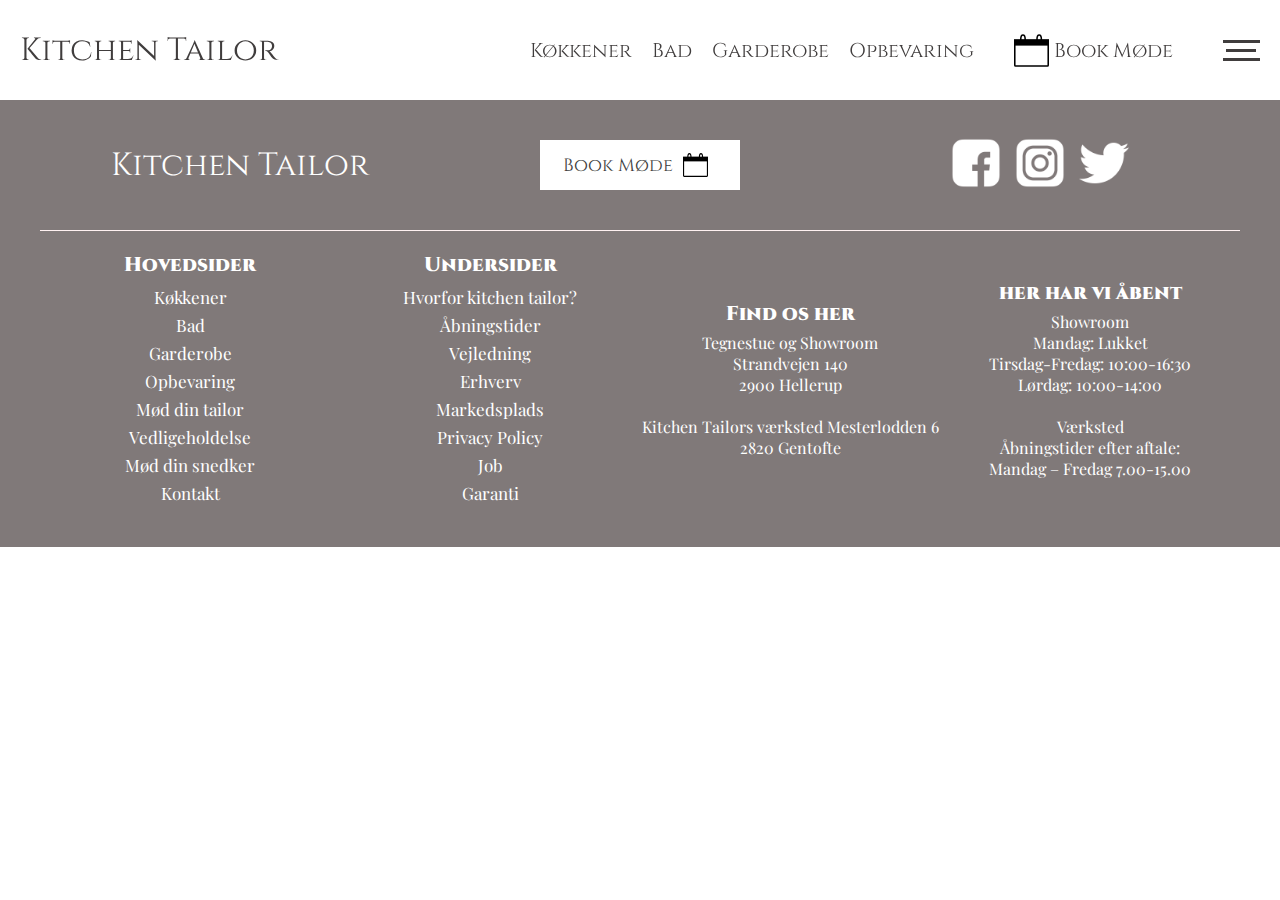
<file: kokken.html>
<!DOCTYPE html>
<html lang="da">

<head>
    <meta charset="utf-8">
    <meta name="viewport" content="width=device-width, initial-scale=1.0">
    <title>Køkken</title>
    <link rel="stylesheet" href="style.css">
    <link href="https://unpkg.com/aos@2.3.1/dist/aos.css" rel="stylesheet">
    <link href="https://fonts.googleapis.com/css?family=Cinzel&display=swap" rel="stylesheet">
    <link href="https://fonts.googleapis.com/css?family=Playfair+Display&display=swap" rel="stylesheet">
    <meta name="Description" content="Kitchen Tailor skræddersyr alle køkkener efter ønsker, behov og ikke mindst plads. Det er ikke standard mål som dikterer designet, da vi arbejder i millimeter og derfor ikke er begrænset af rummelige udfordringer. Resultatet bliver et arkitekttegnet køkken, designet til det hus det skal fungere i de næste mange år.">
    <meta name="keywords" content="arkitekttegnet, hellerup, indretning, kitchen tailor, kitchen, snedker, designer køkken, køkken, bordplade, køkkenlåger">
    <link rel="icon" href="billeder/favicon.png" type="image/gif" sizes="16x16">

</head>


<body>
    <header>
        <div class="nav-container">
            <a href="index.html" class="logo">
                <h1 class="desktop-logo hide-mobile">Kitchen Tailor</h1>
                <h1 class="mobil-logo hide-desktop">Kitchen <br> Tailor</h1>
            </a>
            <div class="menu-punkter">
                <div class="hide-mobile">
                    <a href="koekkener.html">
                        <h4>Køkkener</h4>
                    </a>
                    <a href="bad.html">
                        <h4>Bad</h4>
                    </a>
                    <a href="garderobe.html">
                        <h4>Garderobe</h4>
                    </a>
                    <a href="opbevaring.html">
                        <h4>Opbevaring</h4>
                    </a>
                </div>
                <a href="kontakt.html" class="mobil-book">
                    <img src="billeder/Kalender.svg" alt="kalender" class="kalender-icon">
                    <h4>Book Møde</h4>
                </a>
                <div id="mobil-burger" class="burger-container hide-desktop">
                    <div class="container" onclick="myFunction(this)">
                        <div class="bar1"></div>
                        <div class="bar2"></div>
                        <div class="bar3"></div>
                    </div>
                    <h4 class="opened">Menu</h4>
                    <h4 class="hide closed">Luk Menu</h4>
                </div>
                <div id="desktop-burger" class="burger-container hide-mobile">
                    <div class="container" onclick="myFunction(this)">
                        <div class="bar1"></div>
                        <div class="bar2"></div>
                        <div class="bar3"></div>
                    </div>
                </div>
            </div>
        </div>
    </header>
    <div id="overlay" class="mobil-overlay hide-desktop">
        <div class="top-container">
            <div class="mobil-hoved-menupunkter">
                <a href="koekkener.html">Køkkener</a>
                <a href="bad.html">Bad</a>
                <a href="garderobe.html">Garderobe</a>
                <a href="opbevaring.html">Opbevaring</a>
                <a href="mod-din-tailor.html">Mød din tailor</a>
                <a href="vedligeholdelse.html">Vedligeholdelse</a>
                <a href="mod-din-snedker.html">Mød din snedker</a>
                <a href="kontakt.html">Kontakt</a>

            </div>
            <div class="search">
                <input type="text" placeholder="Søg efter ting her...">
            </div>
        </div>
        <div class="bot-container">
            <div class="mobil-sub-menupunkter">
                <a href="ikke-lavet.html">Hvorfor kitchen tailor?</a>
                <a href="ikke-lavet.html">Åbningstider</a>
                <a href="ikke-lavet.html">Vejledning</a>
                <a href="ikke-lavet.html">Erhverv</a>
                <a href="ikke-lavet.html">Markedsplads</a>
                <a href="ikke-lavet.html">Privacy Policy</a>
                <a href="ikke-lavet.html">Job</a>
                <a href="ikke-lavet.html">Garanti</a>
            </div>
            <div class="mobil-menu-some"></div>
        </div>
    </div>
    <div id="desk-overlay" class="desk-overlay hide-mobile-block">
        <div class="desk-top-container">
            <div class="desk-hoved-menupunkter">
                <a href="mod-din-tailor.html">Mød din tailor</a>
                <a href="vedligeholdelse.html">Vedligeholdelse</a>
                <a href="mod-din-snedker.html">Mød din snedker</a>
                <a href="kontakt.html">Kontakt</a>

            </div>
            <div class="search">
                <input type="text" placeholder="Søg efter ting her...">
            </div>
        </div>
        <div class="desk-bot-container">
            <div class="desk-sub-menupunkter">
                <a href="ikke-lavet.html">Hvorfor kitchen tailor?</a>
                <a href="ikke-lavet.html">Åbningstider</a>
                <a href="ikke-lavet.html">Vejledning</a>
                <a href="ikke-lavet.html">Erhverv</a>
                <a href="ikke-lavet.html">Markedsplads</a>
                <a href="ikke-lavet.html">Privacy Policy</a>
                <a href="ikke-lavet.html">Job</a>
                <a href="ikke-lavet.html">Garanti</a>
            </div>
            <div class="desk-menu-some"></div>
        </div>
    </div>
    <main class="kokken-dest"></main>
    <template class="kokken-temp">
        <a href="koekkener.html">
            <div class="tilbage">Tilbage til køkkener</div>
        </a>
        <section class="kokken-splash" data-aos="fade" data-aos-duration="750">
            <a href="#kokken-info">
                <div class="arrow hide-mobile"></div>
            </a>
        </section>

        <section id="kokken-info" class="kokken-info" data-aos="fade-up" data-aos-duration="1000">
            <h2 class="kokken-overskrift"></h2>
            <h4 class="kokken-underoverskrift"></h4>
            <p class="kokken-beskrivelse"></p>
        </section>

        <section class="maker-container">
            <div class="left-column">
                <div class="top-pic" data-aos="fade-right" data-aos-duration="1000"></div>
                <div class="bot-pic" data-aos="fade-right" data-aos-duration="1000"></div>
            </div>
            <div class="right-column" data-aos="fade-left" data-aos-duration="1000"></div>
        </section>
    </template>

    <footer data-aos="zoom-in-up" data-aos-duration="1000">
        <div class="topbar">
            <h1>Kitchen Tailor</h1>
            <a class="footer-button">Book Møde <img src="billeder/Kalender.svg" alt="Kalender"></a>
            <div class="footer-some">
                <a href=""><img src="billeder/facebook.png" alt="facebook"></a>
                <a href=""><img src="billeder/instagram.png" alt="instagram"></a>
                <a href=""><img src="billeder/twitter.png" alt="twitter"></a>
            </div>
        </div>
        <div class="footer-grid">
            <div class="footer-hovedsider">
                <h4>Hovedsider</h4>
                <div class="hovedsider-links">
                    <a href="koekkener.html">Køkkener</a>
                    <a href="bad.html">Bad</a>
                    <a href="garderobe.html">Garderobe</a>
                    <a href="opbevaring.html">Opbevaring</a>
                    <a href="mod-din-tailor.html">Mød din tailor</a>
                    <a href="vedligeholdelse.html">Vedligeholdelse</a>
                    <a href="mod-din-snedker.html">Mød din snedker</a>
                    <a href="kontakt.html">Kontakt</a>
                </div>
            </div>
            <div class="footer-subsider">
                <h4>Undersider</h4>
                <div class="subsider-links">
                    <a href="ikke-lavet.html">Hvorfor kitchen tailor?</a>
                    <a href="ikke-lavet.html">Åbningstider</a>
                    <a href="ikke-lavet.html">Vejledning</a>
                    <a href="ikke-lavet.html">Erhverv</a>
                    <a href="ikke-lavet.html">Markedsplads</a>
                    <a href="ikke-lavet.html">Privacy Policy</a>
                    <a href="ikke-lavet.html">Job</a>
                    <a href="ikke-lavet.html">Garanti</a>
                </div>
            </div>
            <div class="footer-adresse">
                <h4>Find os her</h4>
                <p>Tegnestue og Showroom<br>
                    Strandvejen 140<br>
                    2900 Hellerup</p>
                <p><br>
                    Kitchen Tailors værksted
                    Mesterlodden 6 <br> 2820 Gentofte</p>
            </div>
            <div class="footer-tider">
                <h4>her har vi åbent</h4>
                <p> Showroom <br>
                    Mandag: Lukket <br>
                    Tirsdag-Fredag: 10:00-16:30<br>
                    Lørdag: 10:00-14:00</p>
                <p><br>
                    Værksted <br>
                    Åbningstider efter aftale: <br>
                    Mandag – Fredag 7.00-15.00</p>

            </div>
        </div>
    </footer>

    <script src="script.js"></script>
    <script>
        let kokken;
        let urlParams = new URLSearchParams(window.location.search);
        let titel = urlParams.get("titel")
        let dest = document.querySelector(".kokken-dest");
        let temp = document.querySelector(".kokken-temp");

        document.addEventListener("DOMContentLoaded", getJson);

        async function getJson() {
            const url = "http://martinottesen.dk/kea/2-semester/eksamenwp/wordpress/wp-json/wp/v2/kokkener?per_page=100";
            const kokkenJson = await fetch(url);
            kokken = await kokkenJson.json();

            showKokken();
        }

        function showKokken() {
            dest.innerHTML = "";
            kokken.forEach(kok => {
                if (kok.title.rendered == titel) {
                    let klon = temp.cloneNode(true).content;

                    klon.querySelector(".kokken-splash").style.backgroundImage = `url(${kok.splash_billede.guid})`;
                    klon.querySelector(".kokken-overskrift").innerHTML = kok.kokken_underoverskrift;
                    klon.querySelector(".kokken-beskrivelse").innerHTML = kok.content.rendered;
                    klon.querySelector(".top-pic").style.backgroundImage = `url(${kok.top_left_billede.guid})`;
                    klon.querySelector(".bot-pic").style.backgroundImage = `url(${kok.bottom_left_billede.guid})`;
                    klon.querySelector(".right-column").style.backgroundImage = `url(${kok.right_billede.guid})`;

                    dest.appendChild(klon);
                }
            })
        }

        document.querySelector(".tilbage").addEventListener("click", () => {
            location.href = "koekkener.html";
        })

    </script>
    <script src="https://unpkg.com/aos@2.3.1/dist/aos.js"></script>
    <script>
        AOS.init();

    </script>
</body>

</html>
</file>
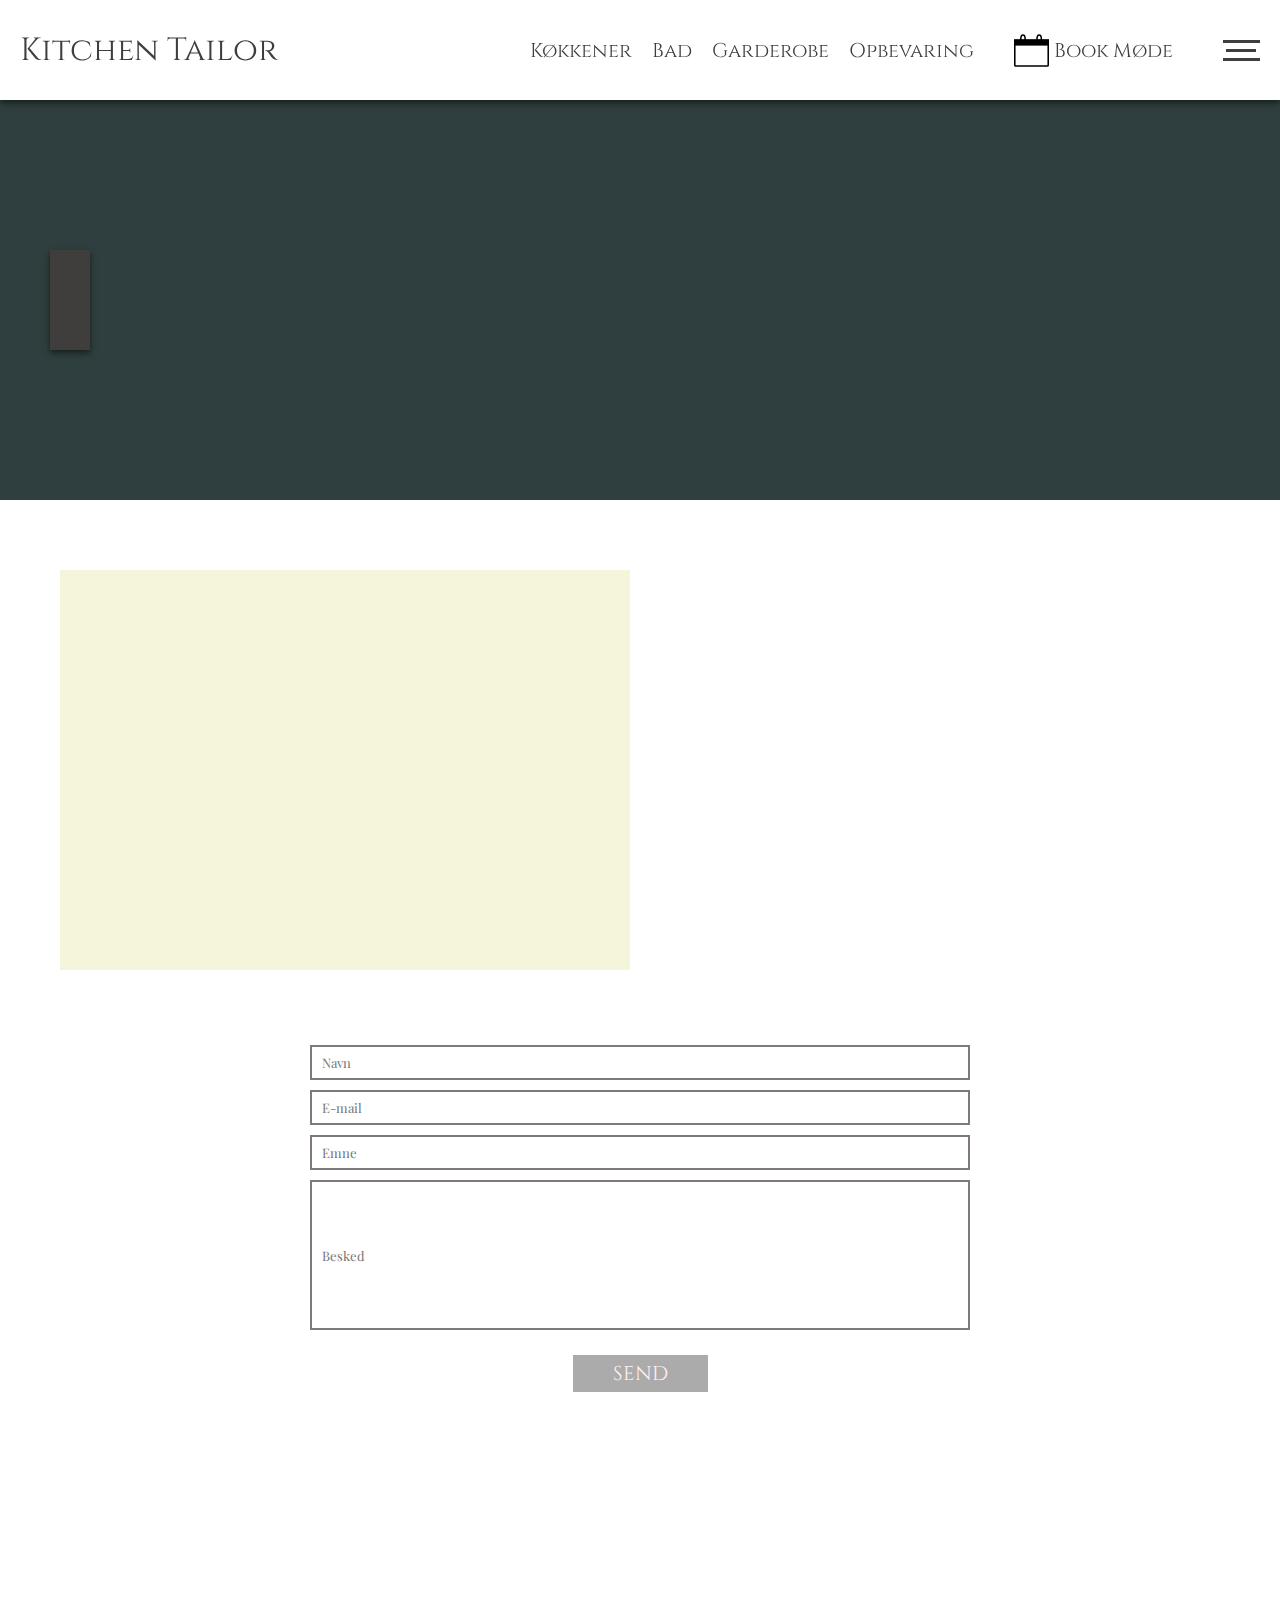
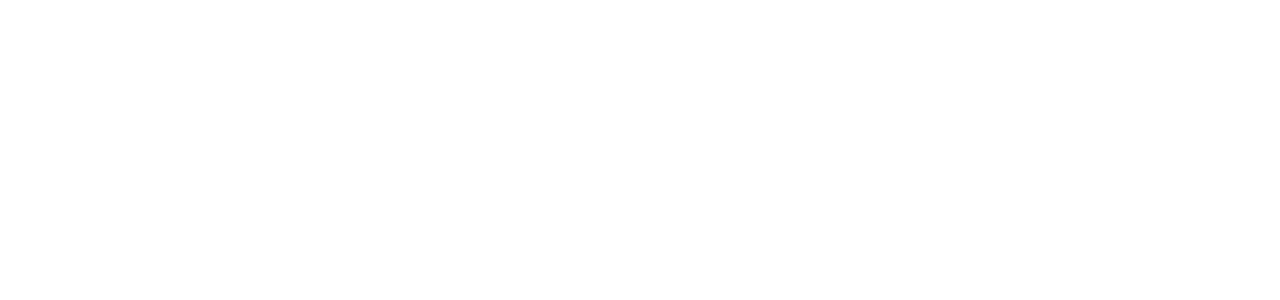
<file: kontakt.html>
<!DOCTYPE html>
<html lang="da">

<head>
    <meta charset="utf-8">
    <meta name="viewport" content="width=device-width, initial-scale=1.0">
    <title>Kontakt</title>
    <link rel="stylesheet" href="style.css">
    <link href="https://unpkg.com/aos@2.3.1/dist/aos.css" rel="stylesheet">
    <link href="https://fonts.googleapis.com/css?family=Cinzel&display=swap" rel="stylesheet">
    <link href="https://fonts.googleapis.com/css?family=Playfair+Display&display=swap" rel="stylesheet">
    <meta name="Description" content="Kitchen Tailor skræddersyr alle køkkener efter ønsker, behov og ikke mindst plads. Det er ikke standard mål som dikterer designet, da vi arbejder i millimeter og derfor ikke er begrænset af rummelige udfordringer. Resultatet bliver et arkitekttegnet køkken, designet til det hus det skal fungere i de næste mange år.">
    <meta name="keywords" content="arkitekttegnet, hellerup, indretning, kitchen tailor, kitchen, snedker, designer køkken, køkken, bordplade, køkkenlåger">
    <link rel="icon" href="billeder/favicon.png" type="image/gif" sizes="16x16">

</head>


<body>
    <header>
        <div class="nav-container">
            <a href="index.html" class="logo">
                <h1 class="desktop-logo hide-mobile">Kitchen Tailor</h1>
                <h1 class="mobil-logo hide-desktop">Kitchen <br> Tailor</h1>
            </a>
            <div class="menu-punkter">
                <div class="hide-mobile">
                    <a href="koekkener.html">
                        <h4>Køkkener</h4>
                    </a>
                    <a href="bad.html">
                        <h4>Bad</h4>
                    </a>
                    <a href="garderobe.html">
                        <h4>Garderobe</h4>
                    </a>
                    <a href="opbevaring.html">
                        <h4>Opbevaring</h4>
                    </a>
                </div>
                <a href="kontakt.html" class="mobil-book">
                    <img src="billeder/Kalender.svg" alt="kalender" class="kalender-icon">
                    <h4>Book Møde</h4>
                </a>
                <div id="mobil-burger" class="burger-container hide-desktop">
                    <div class="container" onclick="myFunction(this)">
                        <div class="bar1"></div>
                        <div class="bar2"></div>
                        <div class="bar3"></div>
                    </div>
                    <h4 class="opened">Menu</h4>
                    <h4 class="hide closed">Luk Menu</h4>
                </div>
                <div id="desktop-burger" class="burger-container hide-mobile">
                    <div class="container" onclick="myFunction(this)">
                        <div class="bar1"></div>
                        <div class="bar2"></div>
                        <div class="bar3"></div>
                    </div>
                </div>
            </div>
        </div>
    </header>
    <div id="overlay" class="mobil-overlay hide-desktop">
        <div class="top-container">
            <div class="mobil-hoved-menupunkter">
                <a href="koekkener.html">Køkkener</a>
                <a href="bad.html">Bad</a>
                <a href="garderobe.html">Garderobe</a>
                <a href="opbevaring.html">Opbevaring</a>
                <a href="mod-din-tailor.html">Mød din tailor</a>
                <a href="vedligeholdelse.html">Vedligeholdelse</a>
                <a href="mod-din-snedker.html">Mød din snedker</a>
                <a href="kontakt.html" class="active">Kontakt</a>

            </div>
            <div class="search">
                <input type="text" placeholder="Søg efter ting her...">
            </div>
        </div>
        <div class="bot-container">
            <div class="mobil-sub-menupunkter">
                <a href="ikke-lavet.html">Hvorfor kitchen tailor?</a>
                <a href="ikke-lavet.html">Åbningstider</a>
                <a href="ikke-lavet.html">Vejledning</a>
                <a href="ikke-lavet.html">Erhverv</a>
                <a href="ikke-lavet.html">Markedsplads</a>
                <a href="ikke-lavet.html">Privacy Policy</a>
                <a href="ikke-lavet.html">Job</a>
                <a href="ikke-lavet.html">Garanti</a>
            </div>
            <div class="mobil-menu-some"></div>
        </div>
    </div>
    <div id="desk-overlay" class="desk-overlay hide-mobile-block">
        <div class="desk-top-container">
            <div class="desk-hoved-menupunkter">
                <a href="mod-din-tailor.html">Mød din tailor</a>
                <a href="vedligeholdelse.html">Vedligeholdelse</a>
                <a href="mod-din-snedker.html">Mød din snedker</a>
                <a href="kontakt.html" class="active">Kontakt</a>

            </div>
            <div class="search">
                <input type="text" placeholder="Søg efter ting her...">
            </div>
        </div>
        <div class="desk-bot-container">
            <div class="desk-sub-menupunkter">
                <a href="ikke-lavet.html">Hvorfor kitchen tailor?</a>
                <a href="ikke-lavet.html">Åbningstider</a>
                <a href="ikke-lavet.html">Vejledning</a>
                <a href="ikke-lavet.html">Erhverv</a>
                <a href="ikke-lavet.html">Markedsplads</a>
                <a href="ikke-lavet.html">Privacy Policy</a>
                <a href="ikke-lavet.html">Job</a>
                <a href="ikke-lavet.html">Garanti</a>
            </div>
            <div class="desk-menu-some"></div>
        </div>
    </div>

    <section class="tailor-splash" data-aos="fade" data-aos-duration="750">
        <h2 class="tailor-overskrift"></h2>
    </section>

    <main class="tailor-content">
        <h2 class="om-os" data-aos="fade" data-aos-duration="750"></h2>
        <div class="tailor-indhold">
            <div class="om-billede kontakt-billede" data-aos="fade-right" data-aos-duration="1000"></div>
            <div class="kontakt-content" data-aos="fade-left" data-aos-duration="1000">
            </div>
        </div>
    </main>

    <section class="kontakt-form">
        <input class="input" type="text" placeholder="Navn" required>
        <input class="input" type="email" placeholder="E-mail" required>
        <input class="input" type="text" placeholder="Emne" required>
        <input class="besked input" type="text" placeholder="Besked" required>
        <div class="knap-container">
            <button class="send-knap">SEND</button>
        </div>
    </section>

    <footer data-aos="zoom-in-up" data-aos-duration="1000">
        <div class="topbar">
            <h1>Kitchen Tailor</h1>
            <a class="footer-button">Book Møde <img src="billeder/Kalender.svg" alt="Kalender"></a>
            <div class="footer-some">
                <a href=""><img src="billeder/facebook.png" alt="facebook"></a>
                <a href=""><img src="billeder/instagram.png" alt="instagram"></a>
                <a href=""><img src="billeder/twitter.png" alt="twitter"></a>
            </div>
        </div>
        <div class="footer-grid">
            <div class="footer-hovedsider">
                <h4>Hovedsider</h4>
                <div class="hovedsider-links">
                    <a href="koekkener.html">Køkkener</a>
                    <a href="bad.html">Bad</a>
                    <a href="garderobe.html">Garderobe</a>
                    <a href="opbevaring.html">Opbevaring</a>
                    <a href="mod-din-tailor.html">Mød din tailor</a>
                    <a href="vedligeholdelse.html">Vedligeholdelse</a>
                    <a href="mod-din-snedker.html">Mød din snedker</a>
                    <a href="kontakt.html">Kontakt</a>
                </div>
            </div>
            <div class="footer-subsider">
                <h4>Undersider</h4>
                <div class="subsider-links">
                    <a href="ikke-lavet.html">Hvorfor kitchen tailor?</a>
                    <a href="ikke-lavet.html">Åbningstider</a>
                    <a href="ikke-lavet.html">Vejledning</a>
                    <a href="ikke-lavet.html">Erhverv</a>
                    <a href="ikke-lavet.html">Markedsplads</a>
                    <a href="ikke-lavet.html">Privacy Policy</a>
                    <a href="ikke-lavet.html">Job</a>
                    <a href="ikke-lavet.html">Garanti</a>
                </div>
            </div>
            <div class="footer-adresse">
                <h4>Find os her</h4>
                <p>Tegnestue og Showroom<br>
                    Strandvejen 140<br>
                    2900 Hellerup</p>
                <p><br>
                    Kitchen Tailors værksted
                    Mesterlodden 6 <br> 2820 Gentofte</p>
            </div>
            <div class="footer-tider">
                <h4>her har vi åbent</h4>
                <p> Showroom <br>
                    Mandag: Lukket <br>
                    Tirsdag-Fredag: 10:00-16:30<br>
                    Lørdag: 10:00-14:00</p>
                <p><br>
                    Værksted <br>
                    Åbningstider efter aftale: <br>
                    Mandag – Fredag 7.00-15.00</p>

            </div>
        </div>
    </footer>

    <script src="script.js"></script>
    <script>
        let kontakt;
        document.addEventListener("DOMContentLoaded", getJson);

        async function getJson() {
            const url = "http://martinottesen.dk/kea/2-semester/eksamenwp/wordpress/wp-json/wp/v2/kontakt/308";
            const kontaktJson = await fetch(url);
            kontakt = await kontaktJson.json();

            showKontakt();
        }

        function showKontakt() {
            document.querySelector(".tailor-overskrift").innerHTML = kontakt.title.rendered;
            document.querySelector(".kontakt-content").innerHTML = kontakt.content.rendered;
            document.querySelector(".om-os").innerHTML = kontakt.overskrift;
            document.querySelector(".tailor-splash").style.backgroundImage = `url(${kontakt.splash_billede.guid})`;
            document.querySelector(".om-billede").style.backgroundImage = `url(${kontakt.content_billede.guid})`;


            getJsonTailor();
        }
    </script>
    <script src="https://unpkg.com/aos@2.3.1/dist/aos.js"></script>
    <script>
        AOS.init();
    </script>
</body>

</html>
</file>
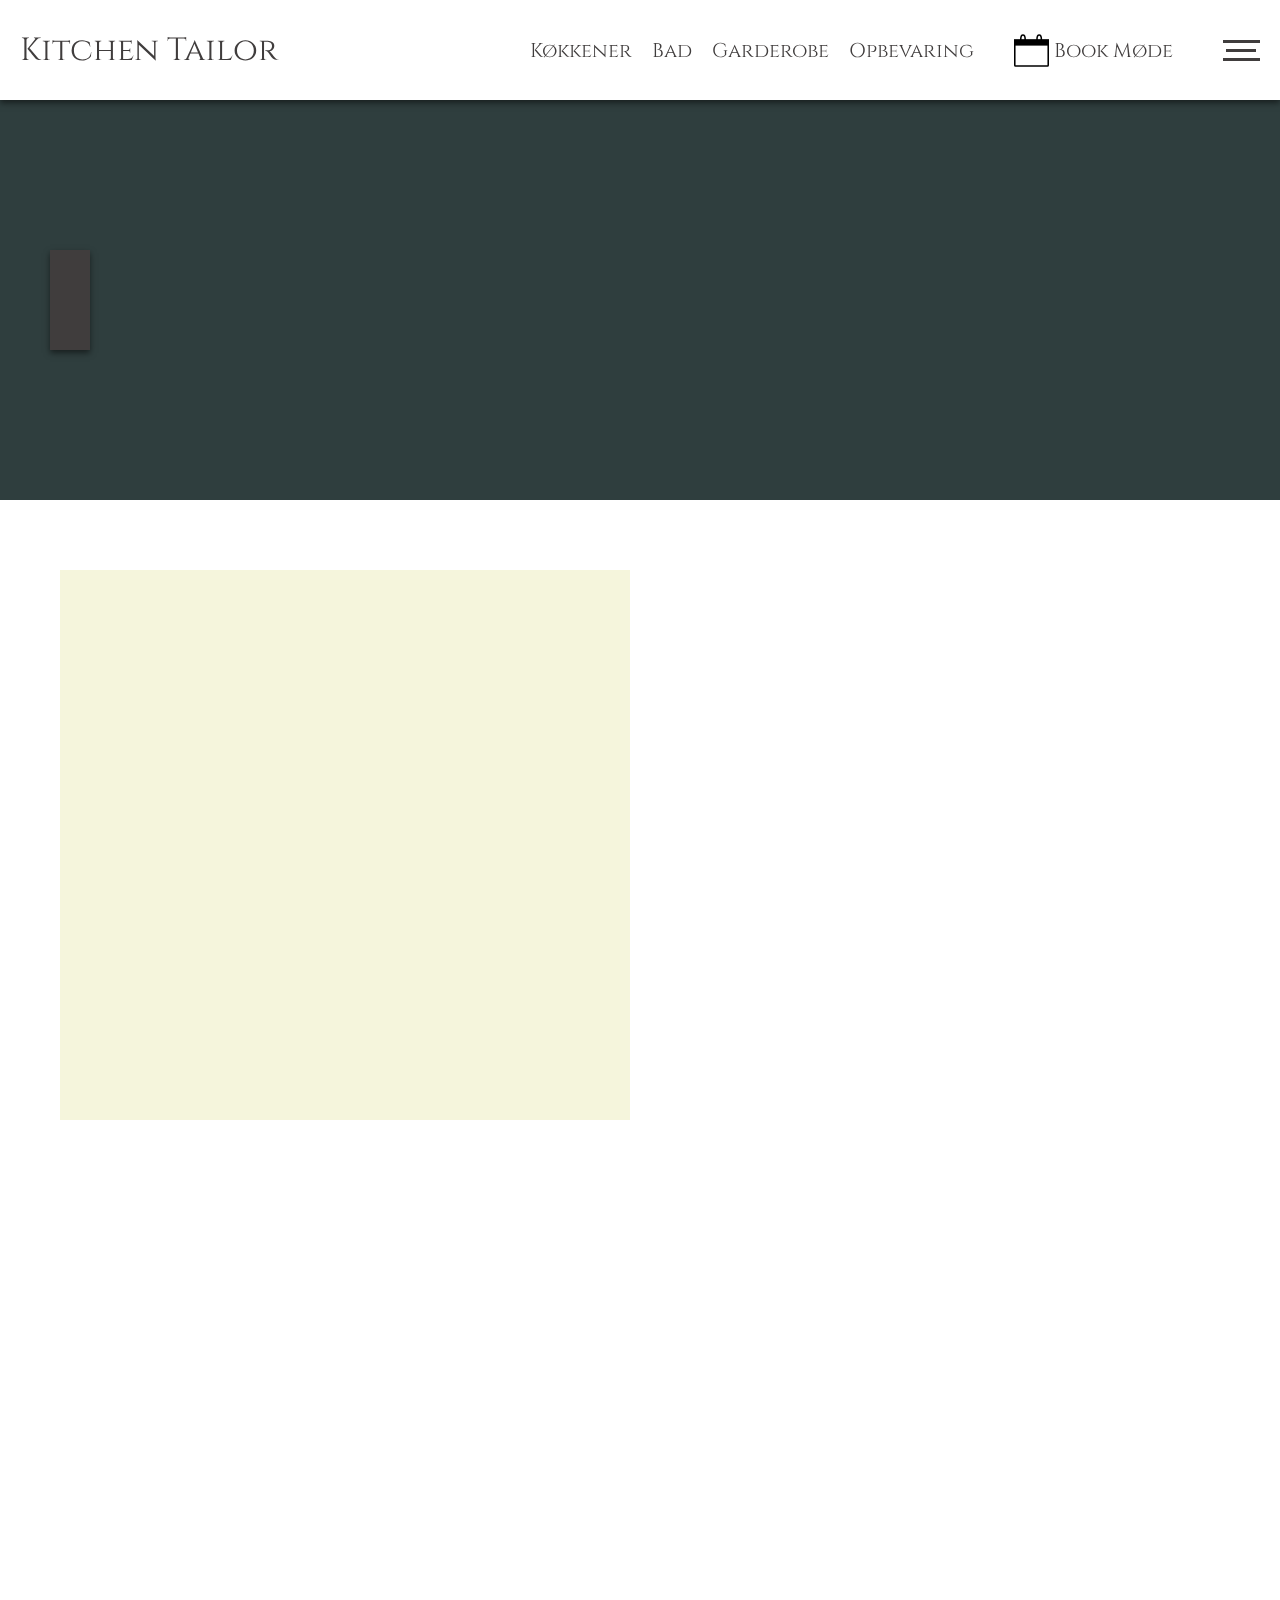
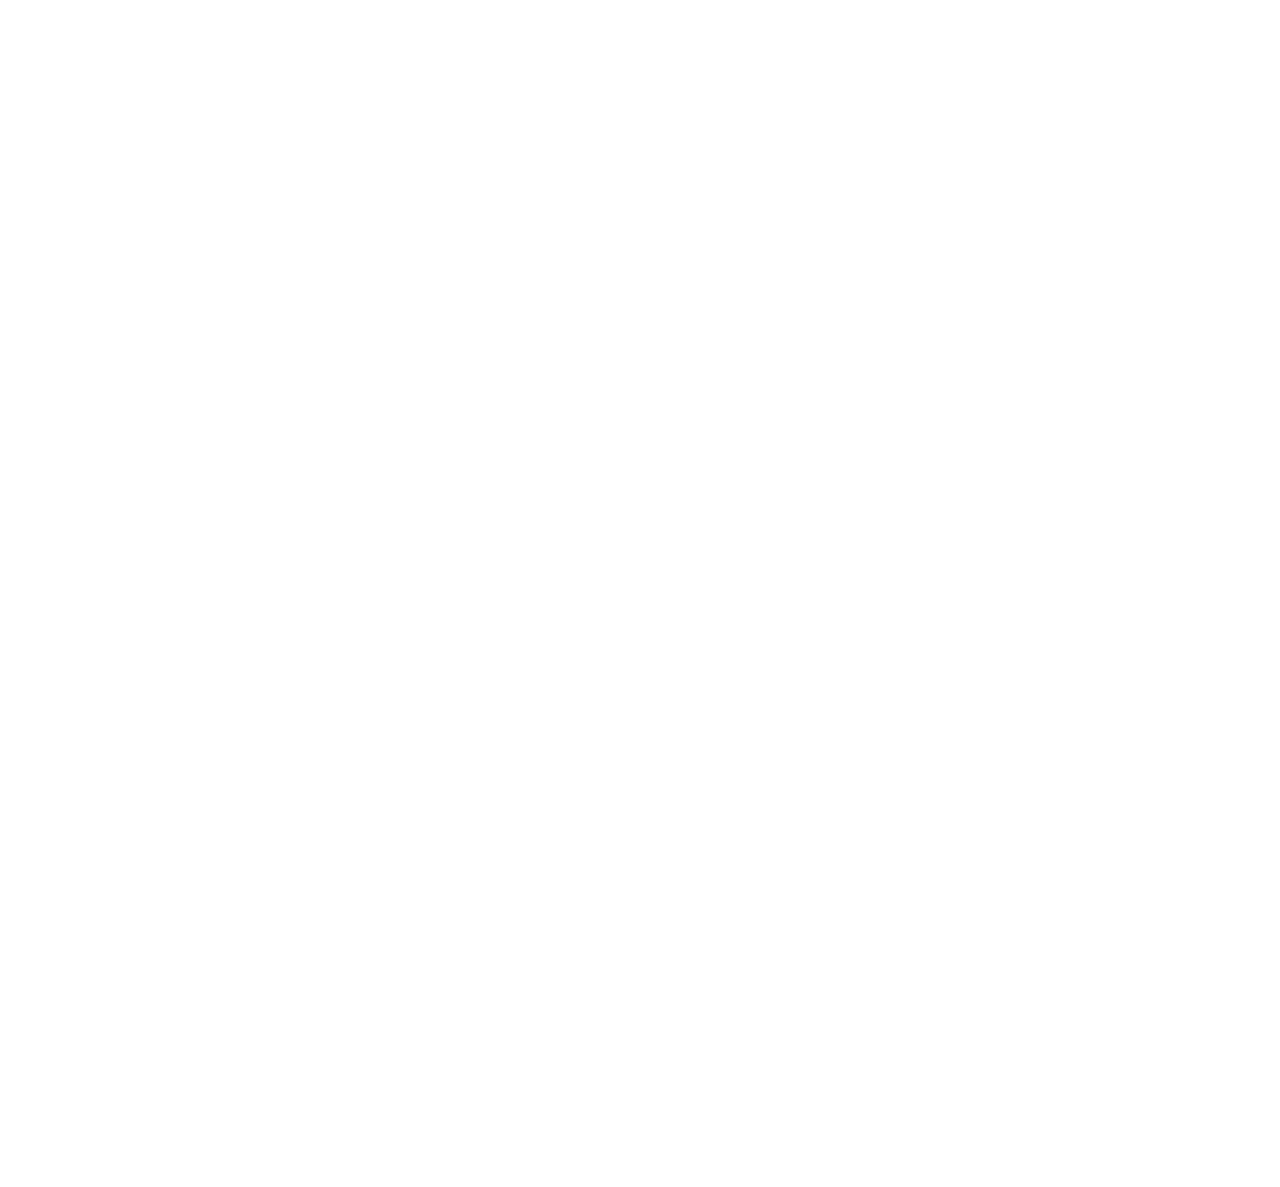
<file: meet-your-maker.html>
<!DOCTYPE html>
<html lang="da">

<head>
    <meta charset="utf-8">
    <meta name="viewport" content="width=device-width, initial-scale=1.0">
    <title></title>
    <link rel="stylesheet" href="style.css">
    <link href="https://unpkg.com/aos@2.3.1/dist/aos.css" rel="stylesheet">
    <link href="https://fonts.googleapis.com/css?family=Cinzel&display=swap" rel="stylesheet">
    <link href="https://fonts.googleapis.com/css?family=Playfair+Display&display=swap" rel="stylesheet">

</head>
<header>
    <div class="nav-container">
        <a href="index.html" class="logo">
            <h1 class="desktop-logo hide-mobile">Kitchen Tailor</h1>
            <h1 class="mobil-logo hide-desktop">Kitchen <br> Tailor</h1>
        </a>
        <div class="menu-punkter">
            <div class="hide-mobile">
                <a href="koekkener.html">
                    <h4>Køkkener</h4>
                </a>
                <a href="bad.html">
                    <h4>Bad</h4>
                </a>
                <a href="garderobe.html">
                    <h4>Garderobe</h4>
                </a>
                <a href="opbevaring.html">
                    <h4>Opbevaring</h4>
                </a>
            </div>
            <a href="kontakt.html" class="mobil-book">
                <img src="billeder/Kalender.svg" alt="kalender" class="kalender-icon">
                <h4>Book Møde</h4>
            </a>
            <div id="mobil-burger" class="burger-container hide-desktop">
                <div class="container" onclick="myFunction(this)">
                    <div class="bar1"></div>
                    <div class="bar2"></div>
                    <div class="bar3"></div>
                </div>
                <h4 class="opened">Menu</h4>
                <h4 class="hide closed">Luk Menu</h4>
            </div>
            <div id="desktop-burger" class="burger-container hide-mobile">
                <div class="container" onclick="myFunction(this)">
                    <div class="bar1"></div>
                    <div class="bar2"></div>
                    <div class="bar3"></div>
                </div>
            </div>
        </div>
    </div>
</header>

<body>
    <div id="overlay" class="mobil-overlay hide-desktop">
        <div class="top-container">
            <div class="mobil-hoved-menupunkter">
                <a href="koekkener.html">Køkkener</a>
                <a href="bad.html">Bad</a>
                <a href="garderobe.html">Garderobe</a>
                <a href="opbevaring.html">Opbevaring</a>
                <a href="meet-your-tailor.html">Mød din tailor</a>
                <a href="kitchen-care.html">Kitchen care</a>
                <a href="meet-your-maker.html" class="active">Mød din snedker</a>
                <a href="kontakt.html">Kontakt</a>

            </div>
            <div class="search">
                <input type="text" placeholder="Søg efter ting her...">
            </div>
        </div>
        <div class="bot-container">
            <div class="mobil-sub-menupunkter">
                <a href="#">Hvorfor kitchen tailor?</a>
                <a href="#">Åbningstider</a>
                <a href="#">Vejledning</a>
                <a href="#">Erhverv</a>
                <a href="#">Markedsplads</a>
                <a href="#">Privacy Policy</a>
                <a href="#">Job</a>
                <a href="#">Garanti</a>
            </div>
            <div class="mobil-menu-some"></div>
        </div>
    </div>
    <div id="desk-overlay" class="desk-overlay hide-mobile-block">
        <div class="desk-top-container">
            <div class="desk-hoved-menupunkter">
                <a href="meet-your-tailor.html">Mød din tailor</a>
                <a href="kitchen-care.html">Kitchen care</a>
                <a href="meet-your-maker.html" class="active">Mød din snedker</a>
                <a href="kontakt.html">Kontakt</a>

            </div>
            <div class="search">
                <input type="text" placeholder="Søg efter ting her...">
            </div>
        </div>
        <div class="desk-bot-container">
            <div class="desk-sub-menupunkter">
                <a href="#">Hvorfor kitchen tailor?</a>
                <a href="#">Åbningstider</a>
                <a href="#">Vejledning</a>
                <a href="#">Erhverv</a>
                <a href="#">Markedsplads</a>
                <a href="#">Privacy Policy</a>
                <a href="#">Job</a>
                <a href="#">Garanti</a>
            </div>
            <div class="desk-menu-some"></div>
        </div>
    </div>

    <section class="tailor-splash" data-aos="fade" data-aos-duration="750">
        <h2 class="tailor-overskrift"></h2>
    </section>

    <main class="tailor-content">
        <h2 class="om-os" data-aos="fade" data-aos-duration="750"></h2>
        <div class="tailor-indhold">
            <div class="om-billede" data-aos="slide-right" data-aos-duration="1000"></div>
            <div class="om-content" data-aos="slide-left" data-aos-duration="1000">
            </div>
        </div>
    </main>

    <section class="maker-container">
        <div class="left-column">
            <div class="top-pic" data-aos="fade-right" data-aos-duration="1000"></div>
            <div class="bot-pic" data-aos="fade-right" data-aos-duration="1000"></div>
        </div>
        <div class="right-column" data-aos="fade-left" data-aos-duration="1000"></div>
    </section>

    <footer data-aos="zoom-in-up" data-aos-duration="1000">
        <div class="topbar">
            <h1>Kitchen Tailor</h1>
            <button>Book Møde <img src="billeder/Kalender.svg" alt="Kalender"></button>
            <div class="footer-some">
                <a href=""><img src="billeder/facebook.png" alt="facebook"></a>
                <a href=""><img src="billeder/instagram.png" alt="instagram"></a>
                <a href=""><img src="billeder/twitter.png" alt="twitter"></a>
            </div>
        </div>
        <div class="footer-grid">
            <div class="footer-hovedsider">
                <h4>Hovedsider</h4>
                <div class="hovedsider-links">
                    <a href="koekkener.html">Køkkener</a>
                    <a href="bad.html">Bad</a>
                    <a href="garderobe.html">Garderobe</a>
                    <a href="opbevaring.html">Opbevaring</a>
                    <a href="meet-your-tailor.html">Mød din tailor</a>
                    <a href="kitchen-care.html">Kitchen care</a>
                    <a href="meet-your-maker.html">Mød din snedker</a>
                    <a href="kontakt.html">Kontakt</a>
                </div>
            </div>
            <div class="footer-subsider">
                <h4>Undersider</h4>
                <div class="subsider-links">
                    <a href="#">Hvorfor kitchen tailor?</a>
                    <a href="#">Åbningstider</a>
                    <a href="#">Vejledning</a>
                    <a href="#">Erhverv</a>
                    <a href="#">Markedsplads</a>
                    <a href="#">Privacy Policy</a>
                    <a href="#">Job</a>
                    <a href="#">Garanti</a>
                </div>
            </div>
            <div class="footer-adresse">
                <h4>Find os her</h4>
                <p>Tegnestue og Showroom<br>
                    Strandvejen 140<br>
                    2900 Hellerup</p>
                <p><br>
                    Kitchen Tailors værksted
                    Mesterlodden 6 <br> 2820 Gentofte</p>
            </div>
            <div class="footer-tider">
                <h4>her har vi åbent</h4>
                <p> Showroom <br>
                    Mandag: Lukket <br>
                    Tirsdag-Fredag: 10:00-16:30<br>
                    Lørdag: 10:00-14:00</p>
                <p><br>
                    Værksted <br>
                    Åbningstider efter aftale: <br>
                    Mandag – Fredag 7.00-15.00</p>

            </div>
        </div>
    </footer>

    <script src="script.js"></script>
    <script>
        let maker;
        document.addEventListener("DOMContentLoaded", getJson);

        async function getJson() {
            const url = "http://martinottesen.dk/kea/2-semester/eksamenwp/wordpress/wp-json/wp/v2/meet_your_maker/279";
            const makerJson = await fetch(url);
            maker = await makerJson.json();

            showMaker();
        }

        function showMaker() {
            document.querySelector(".tailor-overskrift").innerHTML = maker.title.rendered;
            document.querySelector(".om-content").innerHTML = maker.content.rendered;
            document.querySelector(".tailor-splash").style.backgroundImage = `url(${maker.splash_billede.guid})`;
            document.querySelector(".om-billede").style.backgroundImage = `url(${maker.maker_billede.guid})`;
            document.querySelector(".right-column").style.backgroundImage = `url(${maker.billede1.guid})`;
            document.querySelector(".top-pic").style.backgroundImage = `url(${maker.billede2.guid})`;
            document.querySelector(".bot-pic").style.backgroundImage = `url(${maker.billede3.guid})`;

        }

    </script>
    <script src="https://unpkg.com/aos@2.3.1/dist/aos.js"></script>
    <script>
        AOS.init();

    </script>
</body>

</html>
</file>
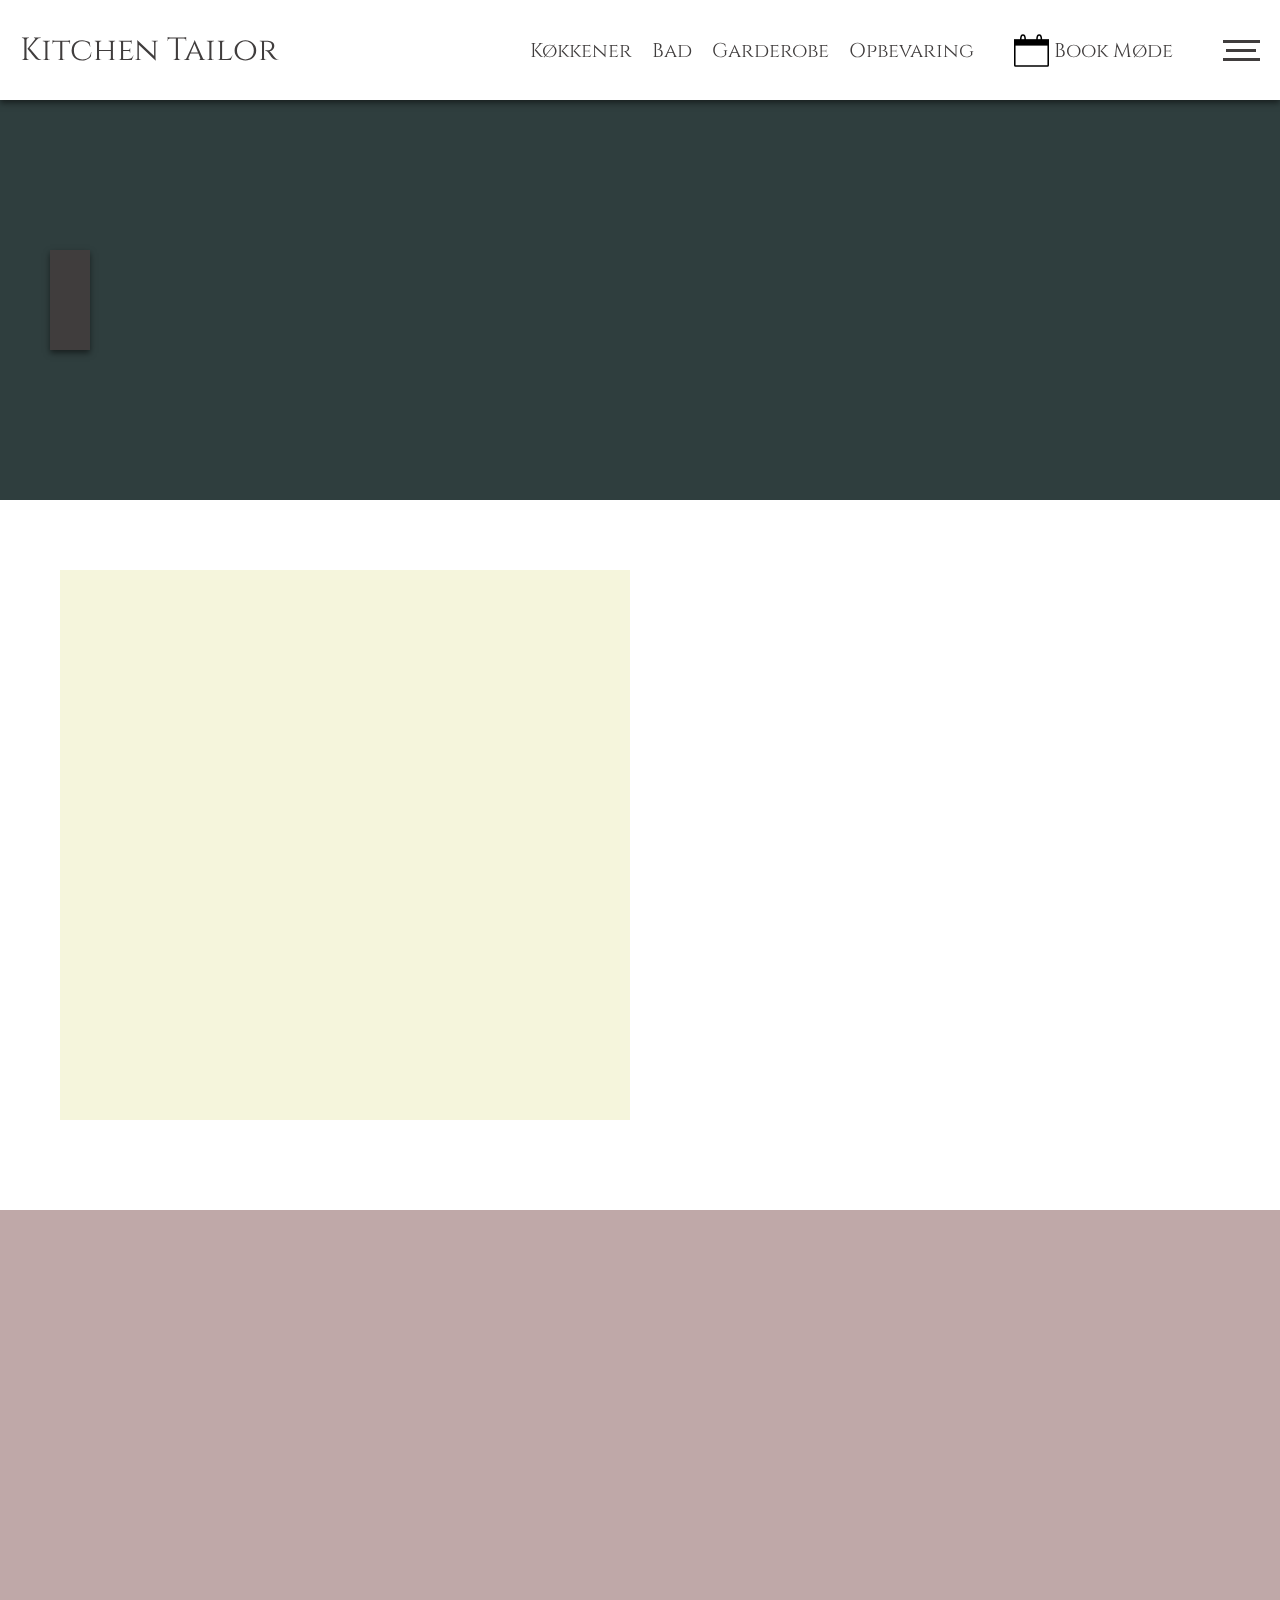
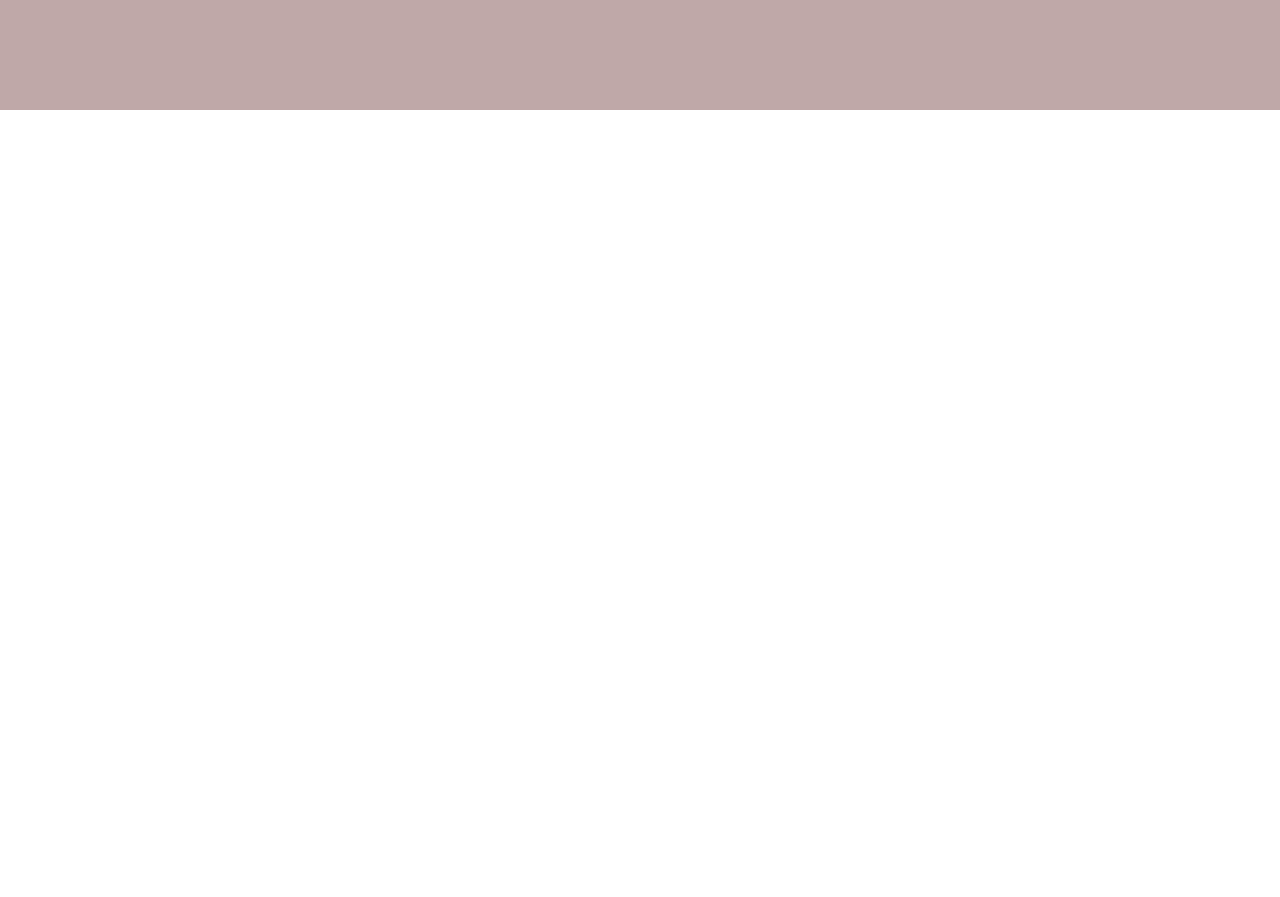
<file: meet-your-tailor.html>
<!DOCTYPE html>
<html lang="da">

<head>
    <meta charset="utf-8">
    <meta name="viewport" content="width=device-width, initial-scale=1.0">
    <title></title>
    <link rel="stylesheet" href="style.css">
    <link href="https://unpkg.com/aos@2.3.1/dist/aos.css" rel="stylesheet">
    <link href="https://fonts.googleapis.com/css?family=Cinzel&display=swap" rel="stylesheet">
    <link href="https://fonts.googleapis.com/css?family=Playfair+Display&display=swap" rel="stylesheet">

</head>
<header>
    <div class="nav-container">
        <a href="index.html" class="logo">
            <h1 class="desktop-logo hide-mobile">Kitchen Tailor</h1>
            <h1 class="mobil-logo hide-desktop">Kitchen <br> Tailor</h1>
        </a>
        <div class="menu-punkter">
            <div class="hide-mobile">
                <a href="koekkener.html">
                    <h4>Køkkener</h4>
                </a>
                <a href="bad.html">
                    <h4>Bad</h4>
                </a>
                <a href="garderobe.html">
                    <h4>Garderobe</h4>
                </a>
                <a href="opbevaring.html">
                    <h4>Opbevaring</h4>
                </a>
            </div>
            <a href="kontakt.html" class="mobil-book">
                <img src="billeder/Kalender.svg" alt="kalender" class="kalender-icon">
                <h4>Book Møde</h4>
            </a>
            <div id="mobil-burger" class="burger-container hide-desktop">
                <div class="container" onclick="myFunction(this)">
                    <div class="bar1"></div>
                    <div class="bar2"></div>
                    <div class="bar3"></div>
                </div>
                <h4 class="opened">Menu</h4>
                <h4 class="hide closed">Luk Menu</h4>
            </div>
            <div id="desktop-burger" class="burger-container hide-mobile">
                <div class="container" onclick="myFunction(this)">
                    <div class="bar1"></div>
                    <div class="bar2"></div>
                    <div class="bar3"></div>
                </div>
            </div>
        </div>
    </div>
</header>

<body>
    <div id="overlay" class="mobil-overlay hide-desktop">
        <div class="top-container">
            <div class="mobil-hoved-menupunkter">
                <a href="koekkener.html">Køkkener</a>
                <a href="bad.html">Bad</a>
                <a href="garderobe.html">Garderobe</a>
                <a href="opbevaring.html">Opbevaring</a>
                <a href="meet-your-tailor.html" class="active">Mød din tailor</a>
                <a href="kitchen-care.html">Kitchen care</a>
                <a href="meet-your-maker.html">Mød din snedker</a>
                <a href="kontakt.html">Kontakt</a>

            </div>
            <div class="search">
                <input type="text" placeholder="Søg efter ting her...">
            </div>
        </div>
        <div class="bot-container">
            <div class="mobil-sub-menupunkter">
                <a href="#">Hvorfor kitchen tailor?</a>
                <a href="#">Åbningstider</a>
                <a href="#">Vejledning</a>
                <a href="#">Erhverv</a>
                <a href="#">Markedsplads</a>
                <a href="#">Privacy Policy</a>
                <a href="#">Job</a>
                <a href="#">Garanti</a>
            </div>
            <div class="mobil-menu-some"></div>
        </div>
    </div>
    <div id="desk-overlay" class="desk-overlay hide-mobile-block">
        <div class="desk-top-container">
            <div class="desk-hoved-menupunkter">
                <a href="meet-your-tailor.html" class="active">Mød din tailor</a>
                <a href="kitchen-care.html">Kitchen care</a>
                <a href="meet-your-maker.html">Mød din snedker</a>
                <a href="kontakt.html">Kontakt</a>

            </div>
            <div class="search">
                <input type="text" placeholder="Søg efter ting her...">
            </div>
        </div>
        <div class="desk-bot-container">
            <div class="desk-sub-menupunkter">
                <a href="#">Hvorfor kitchen tailor?</a>
                <a href="#">Åbningstider</a>
                <a href="#">Vejledning</a>
                <a href="#">Erhverv</a>
                <a href="#">Markedsplads</a>
                <a href="#">Privacy Policy</a>
                <a href="#">Job</a>
                <a href="#">Garanti</a>
            </div>
            <div class="desk-menu-some"></div>
        </div>
    </div>

    <section class="tailor-splash" data-aos="fade" data-aos-duration="750">
        <h2 class="tailor-overskrift"></h2>
    </section>

    <main class="tailor-content">
        <h2 class="om-os" data-aos="fade" data-aos-duration="750"></h2>
        <div class="tailor-indhold">
            <div class="om-billede" data-aos="slide-right" data-aos-duration="1000"></div>
            <div class="om-content" data-aos="slide-left" data-aos-duration="1000">
            </div>
        </div>
    </main>

    <section class="tailor-parallax">
    </section>

    <section class="tailors">
        <h2 class="your-tailors"></h2>
        <div class="tailor-info">
        </div>
    </section>
    <footer data-aos="zoom-in-up" data-aos-duration="1000">
        <div class="topbar">
            <h1>Kitchen Tailor</h1>
            <button>Book Møde <img src="billeder/Kalender.svg" alt="Kalender"></button>
            <div class="footer-some">
                <a href=""><img src="billeder/facebook.png" alt="facebook"></a>
                <a href=""><img src="billeder/instagram.png" alt="instagram"></a>
                <a href=""><img src="billeder/twitter.png" alt="twitter"></a>
            </div>
        </div>
        <div class="footer-grid">
            <div class="footer-hovedsider">
                <h4>Hovedsider</h4>
                <div class="hovedsider-links">
                    <a href="koekkener.html">Køkkener</a>
                    <a href="bad.html">Bad</a>
                    <a href="garderobe.html">Garderobe</a>
                    <a href="opbevaring.html">Opbevaring</a>
                    <a href="meet-your-tailor.html">Mød din tailor</a>
                    <a href="kitchen-care.html">Kitchen care</a>
                    <a href="meet-your-maker.html">Mød din snedker</a>
                    <a href="kontakt.html">Kontakt</a>
                </div>
            </div>
            <div class="footer-subsider">
                <h4>Undersider</h4>
                <div class="subsider-links">
                    <a href="#">Hvorfor kitchen tailor?</a>
                    <a href="#">Åbningstider</a>
                    <a href="#">Vejledning</a>
                    <a href="#">Erhverv</a>
                    <a href="#">Markedsplads</a>
                    <a href="#">Privacy Policy</a>
                    <a href="#">Job</a>
                    <a href="#">Garanti</a>
                </div>
            </div>
            <div class="footer-adresse">
                <h4>Find os her</h4>
                <p>Tegnestue og Showroom<br>
                    Strandvejen 140<br>
                    2900 Hellerup</p>
                <p><br>
                    Kitchen Tailors værksted
                    Mesterlodden 6 <br> 2820 Gentofte</p>
            </div>
            <div class="footer-tider">
                <h4>her har vi åbent</h4>
                <p> Showroom <br>
                    Mandag: Lukket <br>
                    Tirsdag-Fredag: 10:00-16:30<br>
                    Lørdag: 10:00-14:00</p>
                <p><br>
                    Værksted <br>
                    Åbningstider efter aftale: <br>
                    Mandag – Fredag 7.00-15.00</p>

            </div>
        </div>
    </footer>
    <template class="temp-tailor">
        <div class="tailor1">
            <div class="tailor-billede tailor-billede1"></div>
            <h3 class="tailor-navn tailor-navn1"></h3>
            <p class="tailor-beskrivelse tailor-beskrivelse1"></p>
        </div>
    </template>
    <script src="script.js"></script>
    <script>
        let om;
        let tailor = [];
        document.addEventListener("DOMContentLoaded", getJson);

        async function getJson() {
            const url = "http://martinottesen.dk/kea/2-semester/eksamenwp/wordpress/wp-json/wp/v2/meet_your_tailor/268";
            const omJson = await fetch(url);
            om = await omJson.json();

            showOm();
        }

        function showOm() {
            document.querySelector(".tailor-overskrift").innerHTML = om.title.rendered;
            document.querySelector(".om-content").innerHTML = om.content.rendered;
            document.querySelector(".om-os").innerHTML = om.om_os;
            document.querySelector(".tailor-splash").style.backgroundImage = `url(${om.splash_billede.guid})`;
            document.querySelector(".om-billede").style.backgroundImage = `url(${om.om_os_billede.guid})`;
            document.querySelector(".tailor-parallax").style.backgroundImage = `url(${om.parallax.guid})`;
            document.querySelector(".your-tailors").innerHTML = om.tailor_overskrift;

            getJsonTailor();
        }


        async function getJsonTailor() {
            const url = "http://martinottesen.dk/kea/2-semester/eksamenwp/wordpress/wp-json/wp/v2/tailor";
            const tailorJson = await fetch(url);
            tailor = await tailorJson.json();

            showTailor();
        }

        function showTailor() {

            let dest = document.querySelector(".tailor-info");
            let temp = document.querySelector(".temp-tailor");

            tailor.forEach(tai => {
                let klon = temp.cloneNode(true).content;

                klon.querySelector(".tailor-navn").innerHTML = tai.title.rendered;
                klon.querySelector(".tailor-beskrivelse").innerHTML = tai.beskrivelse;
                klon.querySelector(".tailor-billede").style.backgroundImage = `url(${tai.tailor_billede.guid})`;

                dest.appendChild(klon);
            })
        }

    </script>
    <script src="https://unpkg.com/aos@2.3.1/dist/aos.js"></script>
    <script>
        AOS.init();

    </script>
</body>

</html>
</file>
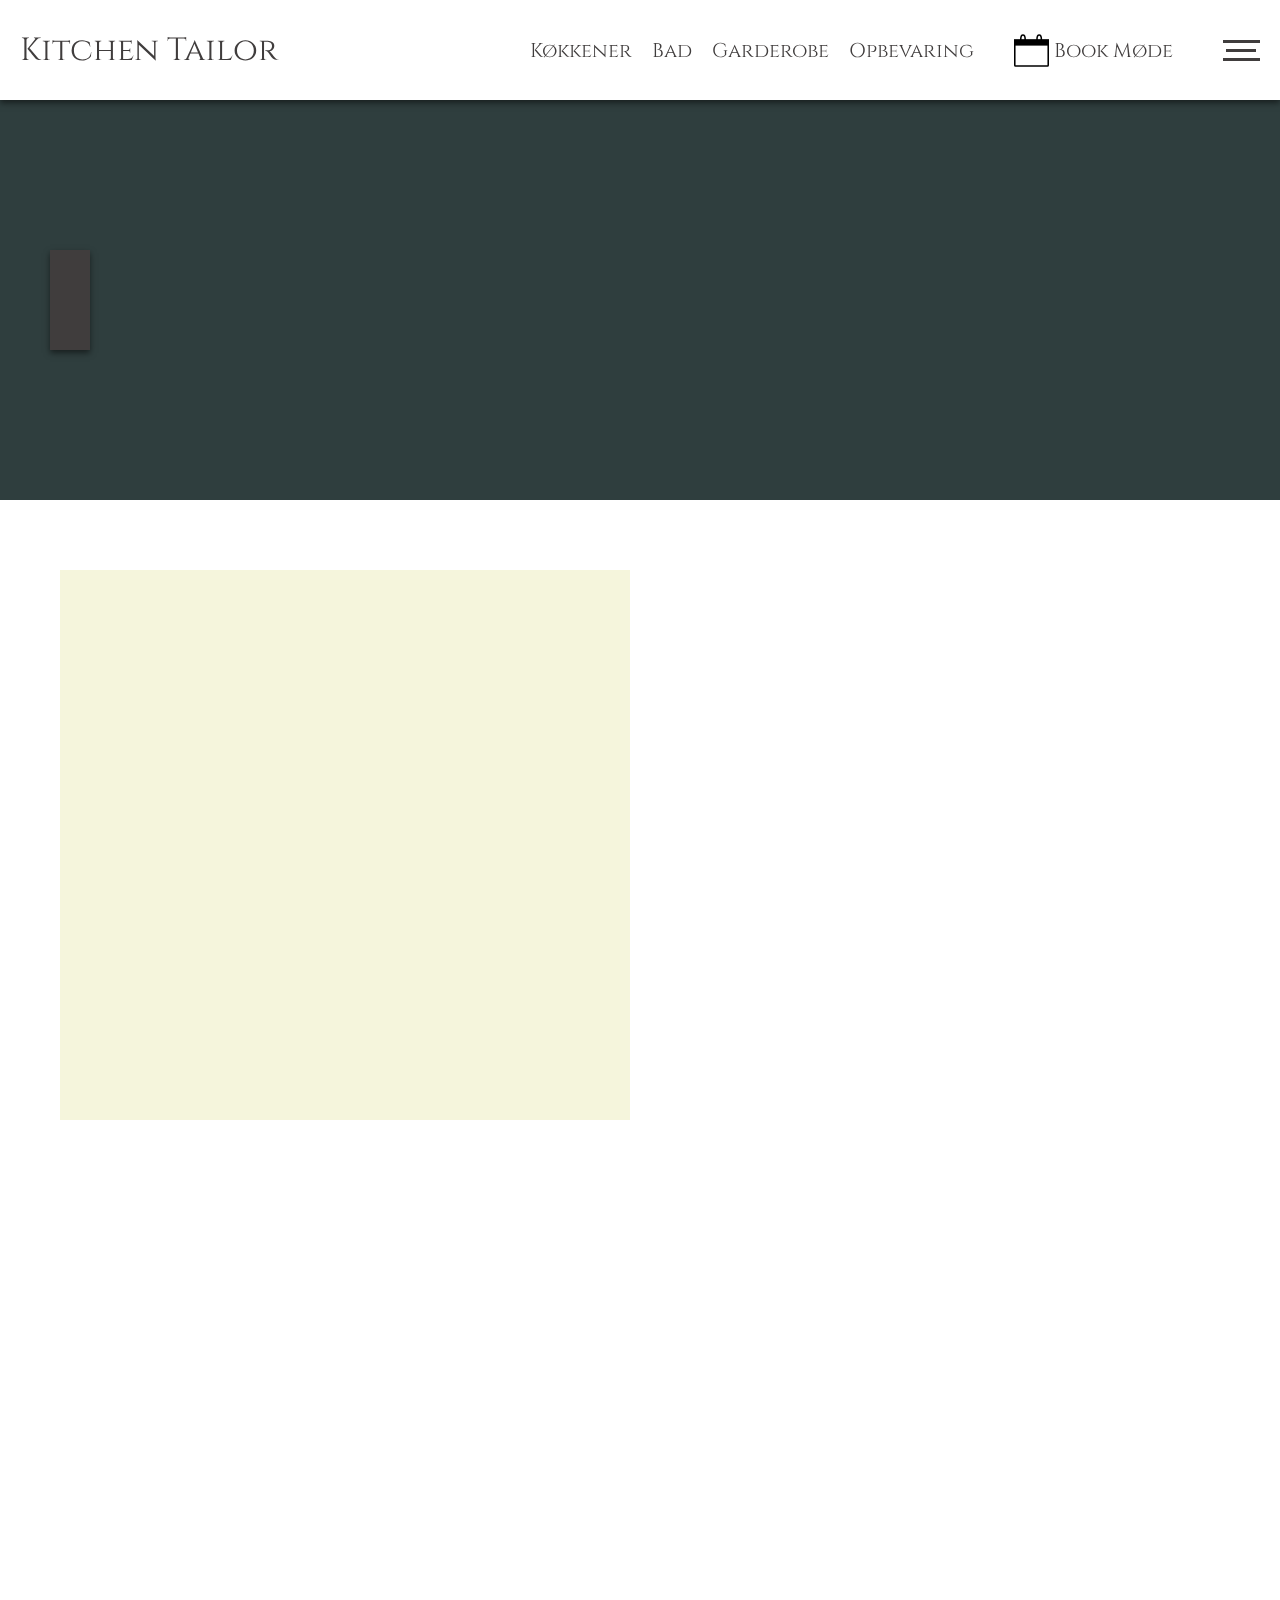
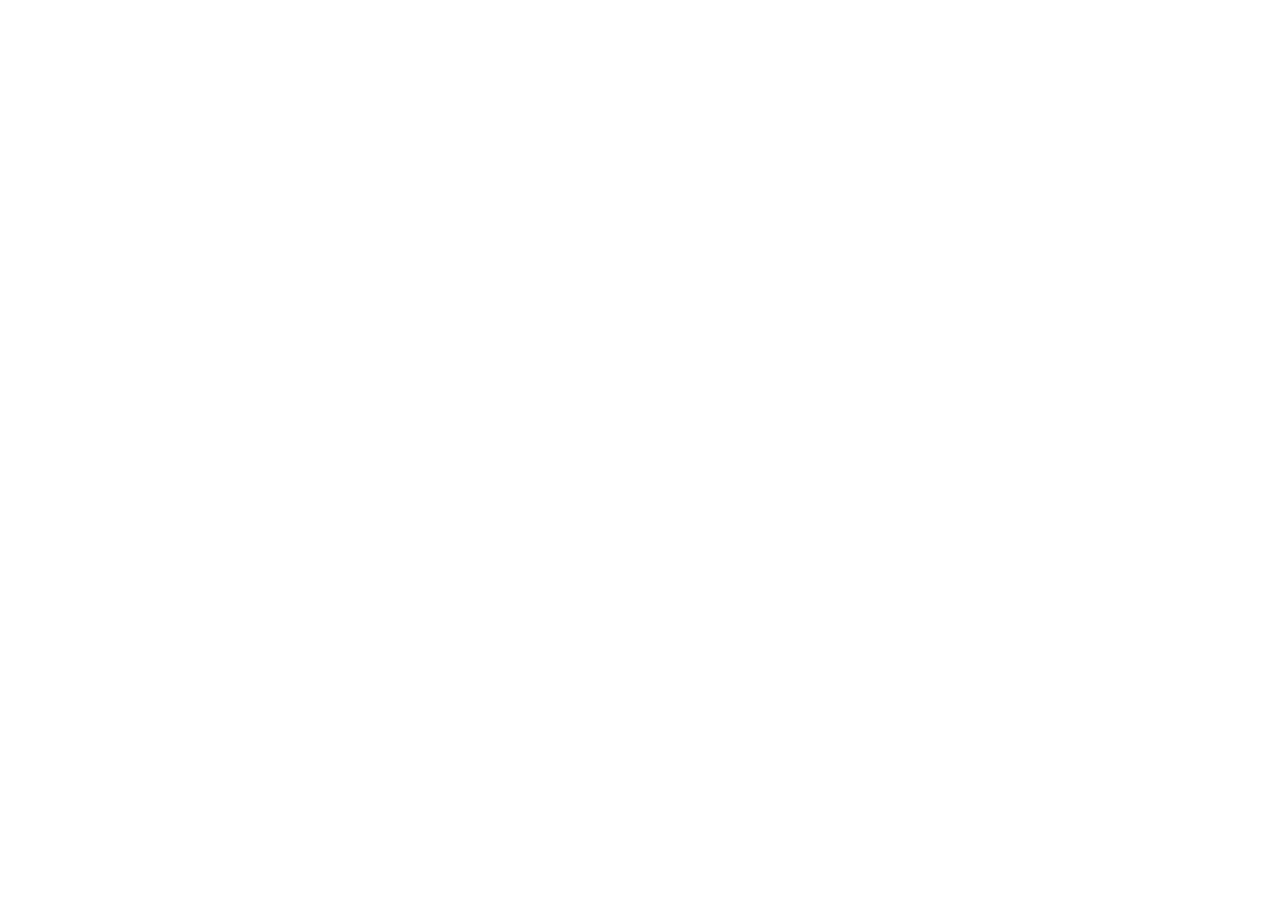
<file: mod-din-snedker.html>
<!DOCTYPE html>
<html lang="da">

<head>
    <meta charset="utf-8">
    <meta name="viewport" content="width=device-width, initial-scale=1.0">
    <title>Mød din snedker</title>
    <link rel="stylesheet" href="style.css">
    <link href="https://unpkg.com/aos@2.3.1/dist/aos.css" rel="stylesheet">
    <link href="https://fonts.googleapis.com/css?family=Cinzel&display=swap" rel="stylesheet">
    <link href="https://fonts.googleapis.com/css?family=Playfair+Display&display=swap" rel="stylesheet">
    <meta name="Description" content="Kitchen Tailor skræddersyr alle køkkener efter ønsker, behov og ikke mindst plads. Det er ikke standard mål som dikterer designet, da vi arbejder i millimeter og derfor ikke er begrænset af rummelige udfordringer. Resultatet bliver et arkitekttegnet køkken, designet til det hus det skal fungere i de næste mange år.">
    <meta name="keywords" content="arkitekttegnet, hellerup, indretning, kitchen tailor, kitchen, snedker, designer køkken, køkken, bordplade, køkkenlåger">
    <link rel="icon" href="billeder/favicon.png" type="image/gif" sizes="16x16">

</head>


<body>
    <header>
        <div class="nav-container">
            <a href="index.html" class="logo">
                <h1 class="desktop-logo hide-mobile">Kitchen Tailor</h1>
                <h1 class="mobil-logo hide-desktop">Kitchen <br> Tailor</h1>
            </a>
            <div class="menu-punkter">
                <div class="hide-mobile">
                    <a href="koekkener.html">
                        <h4>Køkkener</h4>
                    </a>
                    <a href="bad.html">
                        <h4>Bad</h4>
                    </a>
                    <a href="garderobe.html">
                        <h4>Garderobe</h4>
                    </a>
                    <a href="opbevaring.html">
                        <h4>Opbevaring</h4>
                    </a>
                </div>
                <a href="kontakt.html" class="mobil-book">
                    <img src="billeder/Kalender.svg" alt="kalender" class="kalender-icon">
                    <h4>Book Møde</h4>
                </a>
                <div id="mobil-burger" class="burger-container hide-desktop">
                    <div class="container" onclick="myFunction(this)">
                        <div class="bar1"></div>
                        <div class="bar2"></div>
                        <div class="bar3"></div>
                    </div>
                    <h4 class="opened">Menu</h4>
                    <h4 class="hide closed">Luk Menu</h4>
                </div>
                <div id="desktop-burger" class="burger-container hide-mobile">
                    <div class="container" onclick="myFunction(this)">
                        <div class="bar1"></div>
                        <div class="bar2"></div>
                        <div class="bar3"></div>
                    </div>
                </div>
            </div>
        </div>
    </header>
    <div id="overlay" class="mobil-overlay hide-desktop">
        <div class="top-container">
            <div class="mobil-hoved-menupunkter">
                <a href="koekkener.html">Køkkener</a>
                <a href="bad.html">Bad</a>
                <a href="garderobe.html">Garderobe</a>
                <a href="opbevaring.html">Opbevaring</a>
                <a href="mod-din-tailor.html">Mød din tailor</a>
                <a href="vedligeholdelse.html">Vedligeholdelse</a>
                <a href="mod-din-snedker.html" class="active">Mød din snedker</a>
                <a href="kontakt.html">Kontakt</a>

            </div>
            <div class="search">
                <input type="text" placeholder="Søg efter ting her...">
            </div>
        </div>
        <div class="bot-container">
            <div class="mobil-sub-menupunkter">
                <a href="ikke-lavet.html">Hvorfor kitchen tailor?</a>
                <a href="ikke-lavet.html">Åbningstider</a>
                <a href="ikke-lavet.html">Vejledning</a>
                <a href="ikke-lavet.html">Erhverv</a>
                <a href="ikke-lavet.html">Markedsplads</a>
                <a href="ikke-lavet.html">Privacy Policy</a>
                <a href="ikke-lavet.html">Job</a>
                <a href="ikke-lavet.html">Garanti</a>
            </div>
            <div class="mobil-menu-some"></div>
        </div>
    </div>
    <div id="desk-overlay" class="desk-overlay hide-mobile-block">
        <div class="desk-top-container">
            <div class="desk-hoved-menupunkter">
                <a href="mod-din-tailor.html">Mød din tailor</a>
                <a href="vedligeholdelse.html">Vedligeholdelse</a>
                <a href="mod-din-snedker.html" class="active">Mød din snedker</a>
                <a href="kontakt.html">Kontakt</a>

            </div>
            <div class="search">
                <input type="text" placeholder="Søg efter ting her...">
            </div>
        </div>
        <div class="desk-bot-container">
            <div class="desk-sub-menupunkter">
                <a href="ikke-lavet.html">Hvorfor kitchen tailor?</a>
                <a href="ikke-lavet.html">Åbningstider</a>
                <a href="ikke-lavet.html">Vejledning</a>
                <a href="ikke-lavet.html">Erhverv</a>
                <a href="ikke-lavet.html">Markedsplads</a>
                <a href="ikke-lavet.html">Privacy Policy</a>
                <a href="ikke-lavet.html">Job</a>
                <a href="ikke-lavet.html">Garanti</a>
            </div>
            <div class="desk-menu-some"></div>
        </div>
    </div>

    <section class="tailor-splash" data-aos="fade" data-aos-duration="750">
        <h2 class="tailor-overskrift"></h2>
    </section>

    <main class="tailor-content">
        <h2 class="om-os" data-aos="fade" data-aos-duration="750"></h2>
        <div class="tailor-indhold">
            <div class="om-billede" data-aos="fade-right" data-aos-duration="1000"></div>
            <div class="om-content" data-aos="fade-left" data-aos-duration="1000">
            </div>
        </div>
    </main>

    <section class="maker-container">
        <div class="left-column">
            <div class="top-pic" data-aos="fade-right" data-aos-duration="1000"></div>
            <div class="bot-pic" data-aos="fade-right" data-aos-duration="1000"></div>
        </div>
        <div class="right-column" data-aos="fade-left" data-aos-duration="1000"></div>
    </section>

    <footer data-aos="zoom-in-up" data-aos-duration="1000">
        <div class="topbar">
            <h1>Kitchen Tailor</h1>
            <a class="footer-button">Book Møde <img src="billeder/Kalender.svg" alt="Kalender"></a>
            <div class="footer-some">
                <a href=""><img src="billeder/facebook.png" alt="facebook"></a>
                <a href=""><img src="billeder/instagram.png" alt="instagram"></a>
                <a href=""><img src="billeder/twitter.png" alt="twitter"></a>
            </div>
        </div>
        <div class="footer-grid">
            <div class="footer-hovedsider">
                <h4>Hovedsider</h4>
                <div class="hovedsider-links">
                    <a href="koekkener.html">Køkkener</a>
                    <a href="bad.html">Bad</a>
                    <a href="garderobe.html">Garderobe</a>
                    <a href="opbevaring.html">Opbevaring</a>
                    <a href="mod-din-tailor.html">Mød din tailor</a>
                    <a href="vedligeholdelse.html">Vedligeholdelse</a>
                    <a href="mod-din-snedker.html">Mød din snedker</a>
                    <a href="kontakt.html">Kontakt</a>
                </div>
            </div>
            <div class="footer-subsider">
                <h4>Undersider</h4>
                <div class="subsider-links">
                    <a href="ikke-lavet.html">Hvorfor kitchen tailor?</a>
                    <a href="ikke-lavet.html">Åbningstider</a>
                    <a href="ikke-lavet.html">Vejledning</a>
                    <a href="ikke-lavet.html">Erhverv</a>
                    <a href="ikke-lavet.html">Markedsplads</a>
                    <a href="ikke-lavet.html">Privacy Policy</a>
                    <a href="ikke-lavet.html">Job</a>
                    <a href="ikke-lavet.html">Garanti</a>
                </div>
            </div>
            <div class="footer-adresse">
                <h4>Find os her</h4>
                <p>Tegnestue og Showroom<br>
                    Strandvejen 140<br>
                    2900 Hellerup</p>
                <p><br>
                    Kitchen Tailors værksted
                    Mesterlodden 6 <br> 2820 Gentofte</p>
            </div>
            <div class="footer-tider">
                <h4>her har vi åbent</h4>
                <p> Showroom <br>
                    Mandag: Lukket <br>
                    Tirsdag-Fredag: 10:00-16:30<br>
                    Lørdag: 10:00-14:00</p>
                <p><br>
                    Værksted <br>
                    Åbningstider efter aftale: <br>
                    Mandag – Fredag 7.00-15.00</p>

            </div>
        </div>
    </footer>

    <script src="script.js"></script>
    <script>
        let maker;
        document.addEventListener("DOMContentLoaded", getJson);

        async function getJson() {
            const url = "http://martinottesen.dk/kea/2-semester/eksamenwp/wordpress/wp-json/wp/v2/meet_your_maker/279";
            const makerJson = await fetch(url);
            maker = await makerJson.json();

            showMaker();
        }

        function showMaker() {
            document.querySelector(".tailor-overskrift").innerHTML = maker.title.rendered;
            document.querySelector(".om-content").innerHTML = maker.content.rendered;
            document.querySelector(".tailor-splash").style.backgroundImage = `url(${maker.splash_billede.guid})`;
            document.querySelector(".om-billede").style.backgroundImage = `url(${maker.maker_billede.guid})`;
            document.querySelector(".right-column").style.backgroundImage = `url(${maker.billede1.guid})`;
            document.querySelector(".top-pic").style.backgroundImage = `url(${maker.billede2.guid})`;
            document.querySelector(".bot-pic").style.backgroundImage = `url(${maker.billede3.guid})`;

        }

    </script>
    <script src="https://unpkg.com/aos@2.3.1/dist/aos.js"></script>
    <script>
        AOS.init();

    </script>
</body>

</html>
</file>
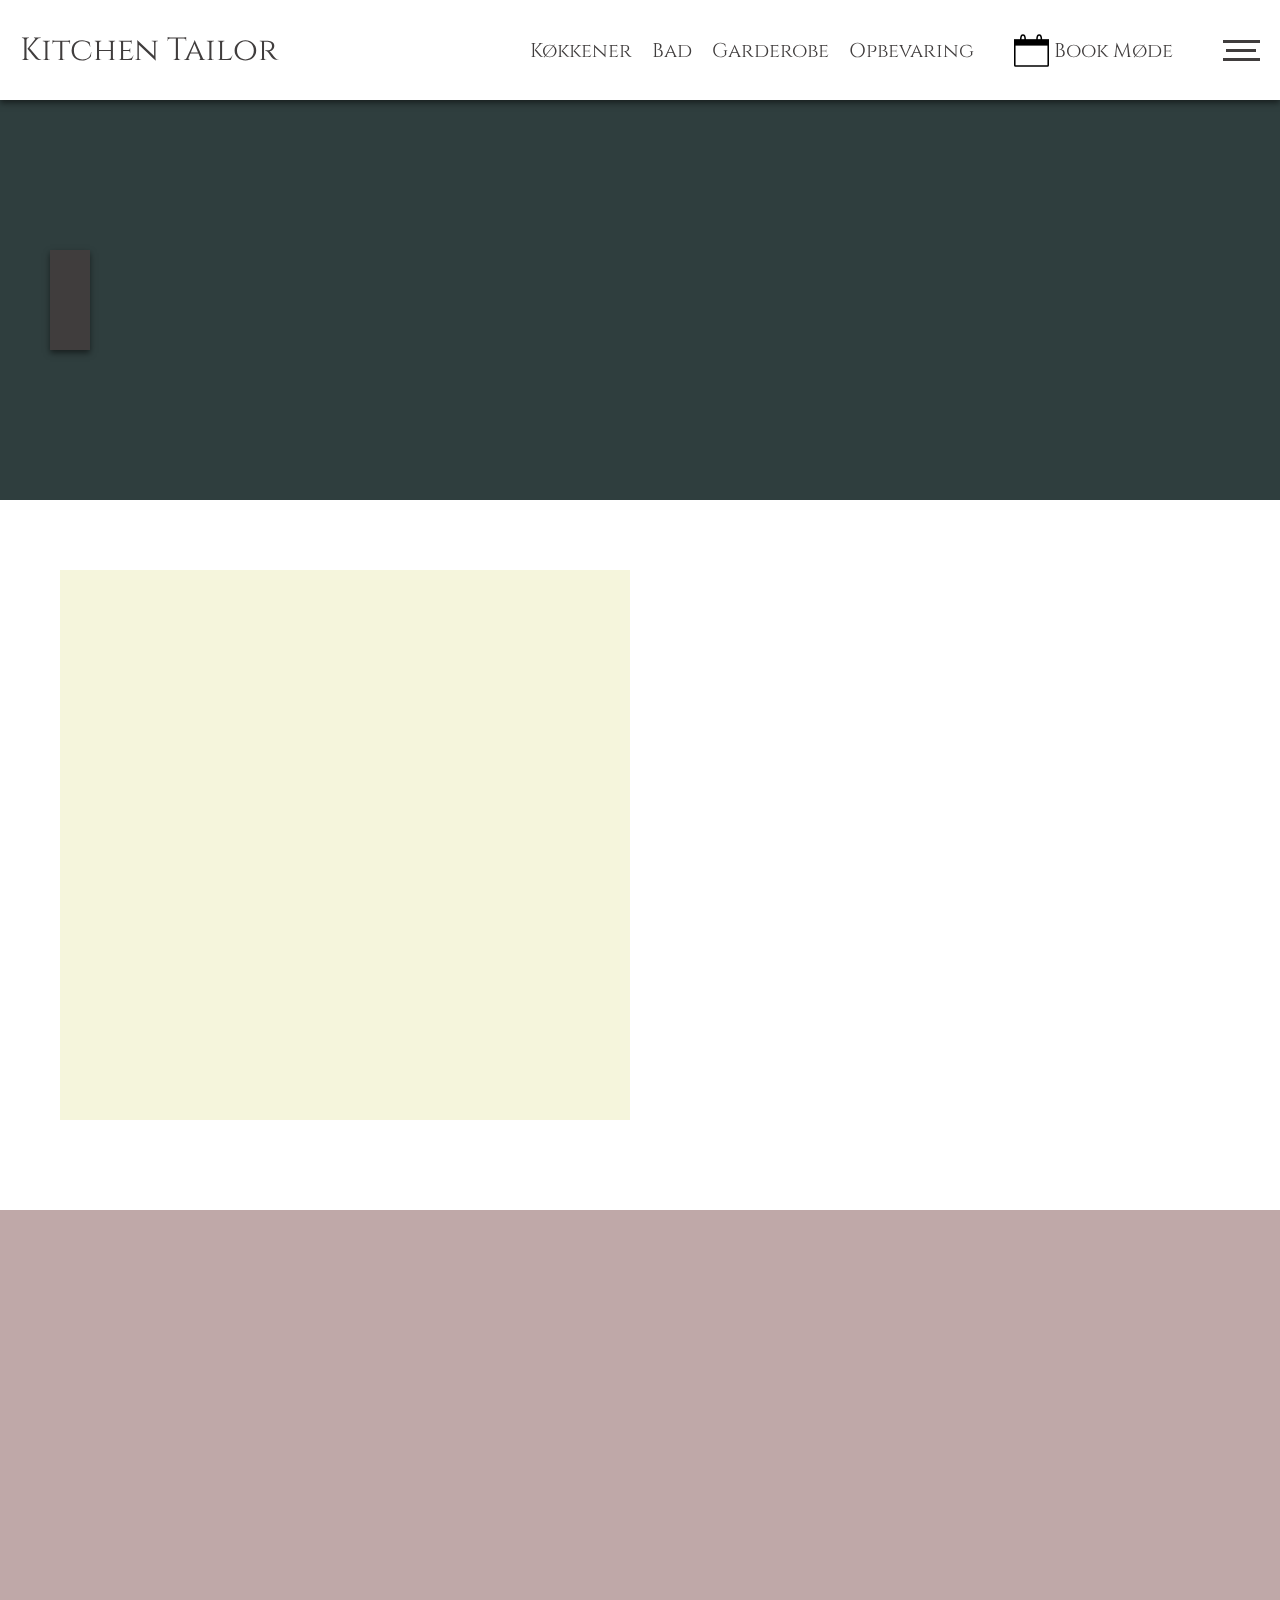
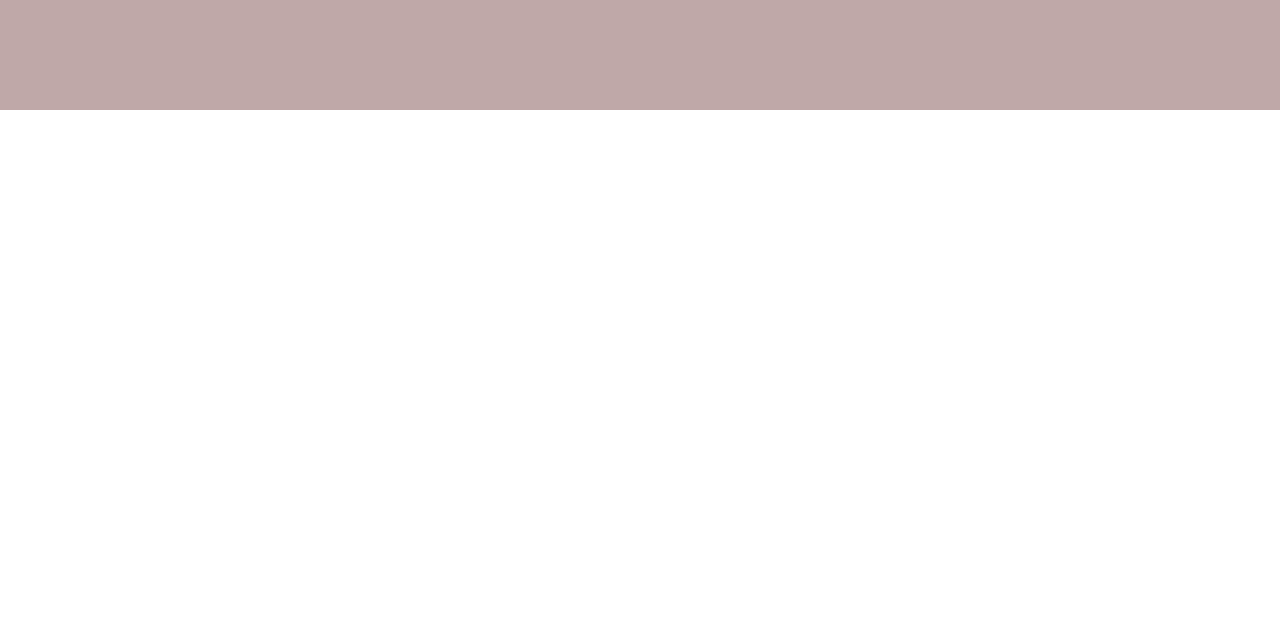
<file: mod-din-tailor.html>
<!DOCTYPE html>
<html lang="da">

<head>
    <meta charset="utf-8">
    <meta name="viewport" content="width=device-width, initial-scale=1.0">
    <title>Mød din tailor</title>
    <link rel="stylesheet" href="style.css">
    <link href="https://unpkg.com/aos@2.3.1/dist/aos.css" rel="stylesheet">
    <link href="https://fonts.googleapis.com/css?family=Cinzel&display=swap" rel="stylesheet">
    <link href="https://fonts.googleapis.com/css?family=Playfair+Display&display=swap" rel="stylesheet">
    <meta name="Description" content="Kitchen Tailor skræddersyr alle køkkener efter ønsker, behov og ikke mindst plads. Det er ikke standard mål som dikterer designet, da vi arbejder i millimeter og derfor ikke er begrænset af rummelige udfordringer. Resultatet bliver et arkitekttegnet køkken, designet til det hus det skal fungere i de næste mange år.">
    <meta name="keywords" content="arkitekttegnet, hellerup, indretning, kitchen tailor, kitchen, snedker, designer køkken, køkken, bordplade, køkkenlåger">
    <link rel="icon" href="billeder/favicon.png" type="image/gif" sizes="16x16">

</head>

<body>
    <header>
        <div class="nav-container">
            <a href="index.html" class="logo">
                <h1 class="desktop-logo hide-mobile">Kitchen Tailor</h1>
                <h1 class="mobil-logo hide-desktop">Kitchen <br> Tailor</h1>
            </a>
            <div class="menu-punkter">
                <div class="hide-mobile">
                    <a href="koekkener.html">
                        <h4>Køkkener</h4>
                    </a>
                    <a href="bad.html">
                        <h4>Bad</h4>
                    </a>
                    <a href="garderobe.html">
                        <h4>Garderobe</h4>
                    </a>
                    <a href="opbevaring.html">
                        <h4>Opbevaring</h4>
                    </a>
                </div>
                <a href="kontakt.html" class="mobil-book">
                    <img src="billeder/Kalender.svg" alt="kalender" class="kalender-icon">
                    <h4>Book Møde</h4>
                </a>
                <div id="mobil-burger" class="burger-container hide-desktop">
                    <div class="container" onclick="myFunction(this)">
                        <div class="bar1"></div>
                        <div class="bar2"></div>
                        <div class="bar3"></div>
                    </div>
                    <h4 class="opened">Menu</h4>
                    <h4 class="hide closed">Luk Menu</h4>
                </div>
                <div id="desktop-burger" class="burger-container hide-mobile">
                    <div class="container" onclick="myFunction(this)">
                        <div class="bar1"></div>
                        <div class="bar2"></div>
                        <div class="bar3"></div>
                    </div>
                </div>
            </div>
        </div>
    </header>

    <div id="overlay" class="mobil-overlay hide-desktop">
        <div class="top-container">
            <div class="mobil-hoved-menupunkter">
                <a href="koekkener.html">Køkkener</a>
                <a href="bad.html">Bad</a>
                <a href="garderobe.html">Garderobe</a>
                <a href="opbevaring.html">Opbevaring</a>
                <a href="mod-din-tailor.html" class="active">Mød din tailor</a>
                <a href="vedligeholdelse.html">Vedligeholdelse</a>
                <a href="mod-din-snedker.html">Mød din snedker</a>
                <a href="kontakt.html">Kontakt</a>

            </div>
            <div class="search">
                <input type="text" placeholder="Søg efter ting her...">
            </div>
        </div>
        <div class="bot-container">
            <div class="mobil-sub-menupunkter">
                <a href="ikke-lavet.html">Hvorfor kitchen tailor?</a>
                <a href="ikke-lavet.html">Åbningstider</a>
                <a href="ikke-lavet.html">Vejledning</a>
                <a href="ikke-lavet.html">Erhverv</a>
                <a href="ikke-lavet.html">Markedsplads</a>
                <a href="ikke-lavet.html">Privacy Policy</a>
                <a href="ikke-lavet.html">Job</a>
                <a href="ikke-lavet.html">Garanti</a>
            </div>
            <div class="mobil-menu-some"></div>
        </div>
    </div>
    <div id="desk-overlay" class="desk-overlay hide-mobile-block">
        <div class="desk-top-container">
            <div class="desk-hoved-menupunkter">
                <a href="mod-din-tailor.html" class="active">Mød din tailor</a>
                <a href="vedligeholdelse.html">Vedligeholdelse</a>
                <a href="mod-din-snedker.html">Mød din snedker</a>
                <a href="kontakt.html">Kontakt</a>

            </div>
            <div class="search">
                <input type="text" placeholder="Søg efter ting her...">
            </div>
        </div>
        <div class="desk-bot-container">
            <div class="desk-sub-menupunkter">
                <a href="ikke-lavet.html">Hvorfor kitchen tailor?</a>
                <a href="ikke-lavet.html">Åbningstider</a>
                <a href="ikke-lavet.html">Vejledning</a>
                <a href="ikke-lavet.html">Erhverv</a>
                <a href="ikke-lavet.html">Markedsplads</a>
                <a href="ikke-lavet.html">Privacy Policy</a>
                <a href="ikke-lavet.html">Job</a>
                <a href="ikke-lavet.html">Garanti</a>
            </div>
            <div class="desk-menu-some"></div>
        </div>
    </div>

    <section class="tailor-splash" data-aos="fade" data-aos-duration="750">
        <h2 class="tailor-overskrift"></h2>
    </section>

    <main class="tailor-content">
        <h2 class="om-os" data-aos="fade" data-aos-duration="750"></h2>
        <div class="tailor-indhold">
            <div class="om-billede" data-aos="fade-right" data-aos-duration="1000"></div>
            <div class="om-content" data-aos="fade-left" data-aos-duration="1000">
            </div>
        </div>
    </main>

    <section class="tailor-parallax">
    </section>

    <section class="tailors">
        <h2 class="your-tailors"></h2>
        <div class="tailor-info">
        </div>
    </section>
    <footer data-aos="zoom-in-up" data-aos-duration="1000">
        <div class="topbar">
            <h1>Kitchen Tailor</h1>
            <a class="footer-button">Book Møde <img src="billeder/Kalender.svg" alt="Kalender"></a>
            <div class="footer-some">
                <a href=""><img src="billeder/facebook.png" alt="facebook"></a>
                <a href=""><img src="billeder/instagram.png" alt="instagram"></a>
                <a href=""><img src="billeder/twitter.png" alt="twitter"></a>
            </div>
        </div>
        <div class="footer-grid">
            <div class="footer-hovedsider">
                <h4>Hovedsider</h4>
                <div class="hovedsider-links">
                    <a href="koekkener.html">Køkkener</a>
                    <a href="bad.html">Bad</a>
                    <a href="garderobe.html">Garderobe</a>
                    <a href="opbevaring.html">Opbevaring</a>
                    <a href="mod-din-tailor.html">Mød din tailor</a>
                    <a href="vedligeholdelse.html">Vedligeholdelse</a>
                    <a href="mod-din-snedker.html">Mød din snedker</a>
                    <a href="kontakt.html">Kontakt</a>
                </div>
            </div>
            <div class="footer-subsider">
                <h4>Undersider</h4>
                <div class="subsider-links">
                    <a href="ikke-lavet.html">Hvorfor kitchen tailor?</a>
                    <a href="ikke-lavet.html">Åbningstider</a>
                    <a href="ikke-lavet.html">Vejledning</a>
                    <a href="ikke-lavet.html">Erhverv</a>
                    <a href="ikke-lavet.html">Markedsplads</a>
                    <a href="ikke-lavet.html">Privacy Policy</a>
                    <a href="ikke-lavet.html">Job</a>
                    <a href="ikke-lavet.html">Garanti</a>
                </div>
            </div>
            <div class="footer-adresse">
                <h4>Find os her</h4>
                <p>Tegnestue og Showroom<br>
                    Strandvejen 140<br>
                    2900 Hellerup</p>
                <p><br>
                    Kitchen Tailors værksted
                    Mesterlodden 6 <br> 2820 Gentofte</p>
            </div>
            <div class="footer-tider">
                <h4>her har vi åbent</h4>
                <p> Showroom <br>
                    Mandag: Lukket <br>
                    Tirsdag-Fredag: 10:00-16:30<br>
                    Lørdag: 10:00-14:00</p>
                <p><br>
                    Værksted <br>
                    Åbningstider efter aftale: <br>
                    Mandag – Fredag 7.00-15.00</p>

            </div>
        </div>
    </footer>
    <template class="temp-tailor">
        <div class="tailor1">
            <div class="tailor-billede tailor-billede1"></div>
            <h3 class="tailor-navn tailor-navn1"></h3>
            <p class="tailor-beskrivelse tailor-beskrivelse1"></p>
        </div>
    </template>
    <script src="script.js"></script>
    <script>
        let om;
        let tailor = [];
        document.addEventListener("DOMContentLoaded", getJson);

        async function getJson() {
            const url = "http://martinottesen.dk/kea/2-semester/eksamenwp/wordpress/wp-json/wp/v2/meet_your_tailor/268";
            const omJson = await fetch(url);
            om = await omJson.json();

            showOm();
        }

        function showOm() {
            document.querySelector(".tailor-overskrift").innerHTML = om.title.rendered;
            document.querySelector(".om-content").innerHTML = om.content.rendered;
            document.querySelector(".om-os").innerHTML = om.om_os;
            document.querySelector(".tailor-splash").style.backgroundImage = `url(${om.splash_billede.guid})`;
            document.querySelector(".om-billede").style.backgroundImage = `url(${om.om_os_billede.guid})`;
            document.querySelector(".tailor-parallax").style.backgroundImage = `url(${om.parallax.guid})`;
            document.querySelector(".your-tailors").innerHTML = om.tailor_overskrift;

            getJsonTailor();
        }


        async function getJsonTailor() {
            const url = "http://martinottesen.dk/kea/2-semester/eksamenwp/wordpress/wp-json/wp/v2/tailor";
            const tailorJson = await fetch(url);
            tailor = await tailorJson.json();

            showTailor();
        }

        function showTailor() {

            let dest = document.querySelector(".tailor-info");
            let temp = document.querySelector(".temp-tailor");

            tailor.forEach(tai => {
                let klon = temp.cloneNode(true).content;

                klon.querySelector(".tailor-navn").innerHTML = tai.title.rendered;
                klon.querySelector(".tailor-beskrivelse").innerHTML = tai.beskrivelse;
                klon.querySelector(".tailor-billede").style.backgroundImage = `url(${tai.tailor_billede.guid})`;

                dest.appendChild(klon);
            })
        }
    </script>
    <script src="https://unpkg.com/aos@2.3.1/dist/aos.js"></script>
    <script>
        AOS.init();
    </script>
</body>

</html>
</file>
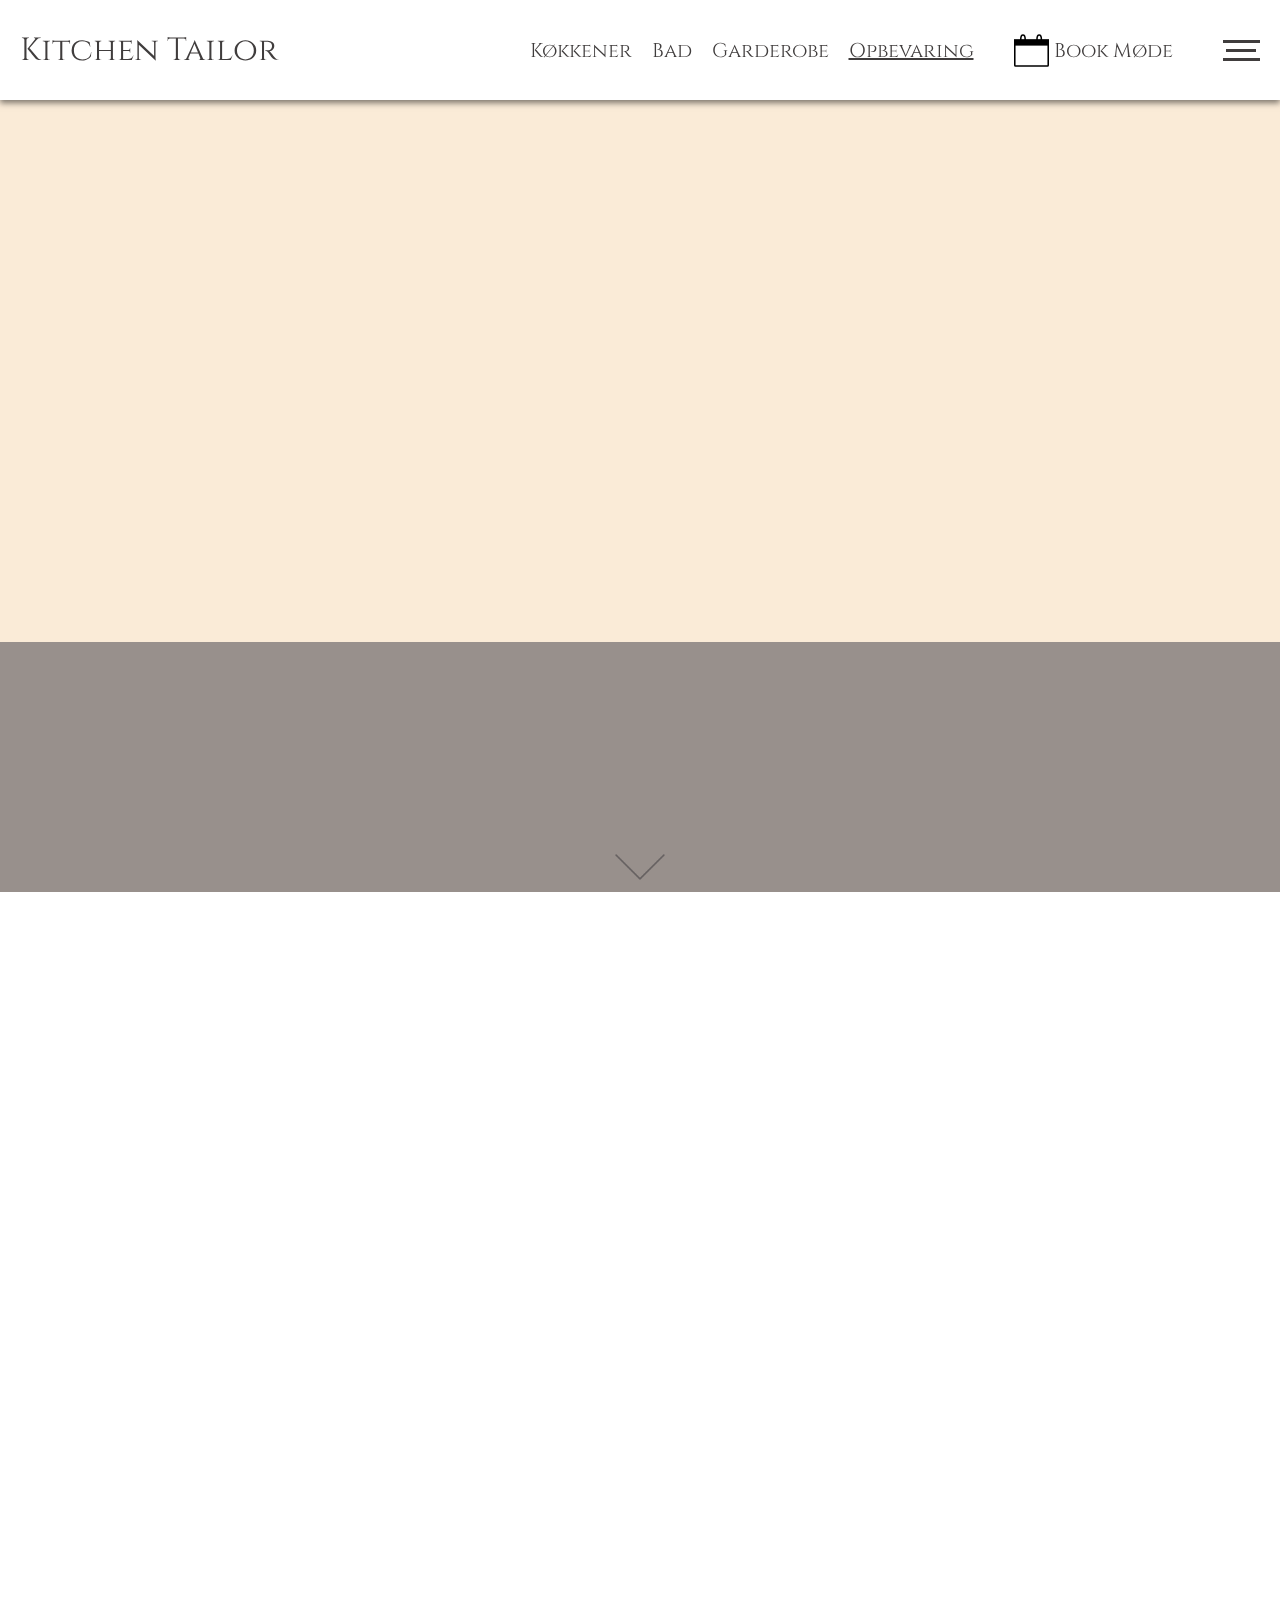
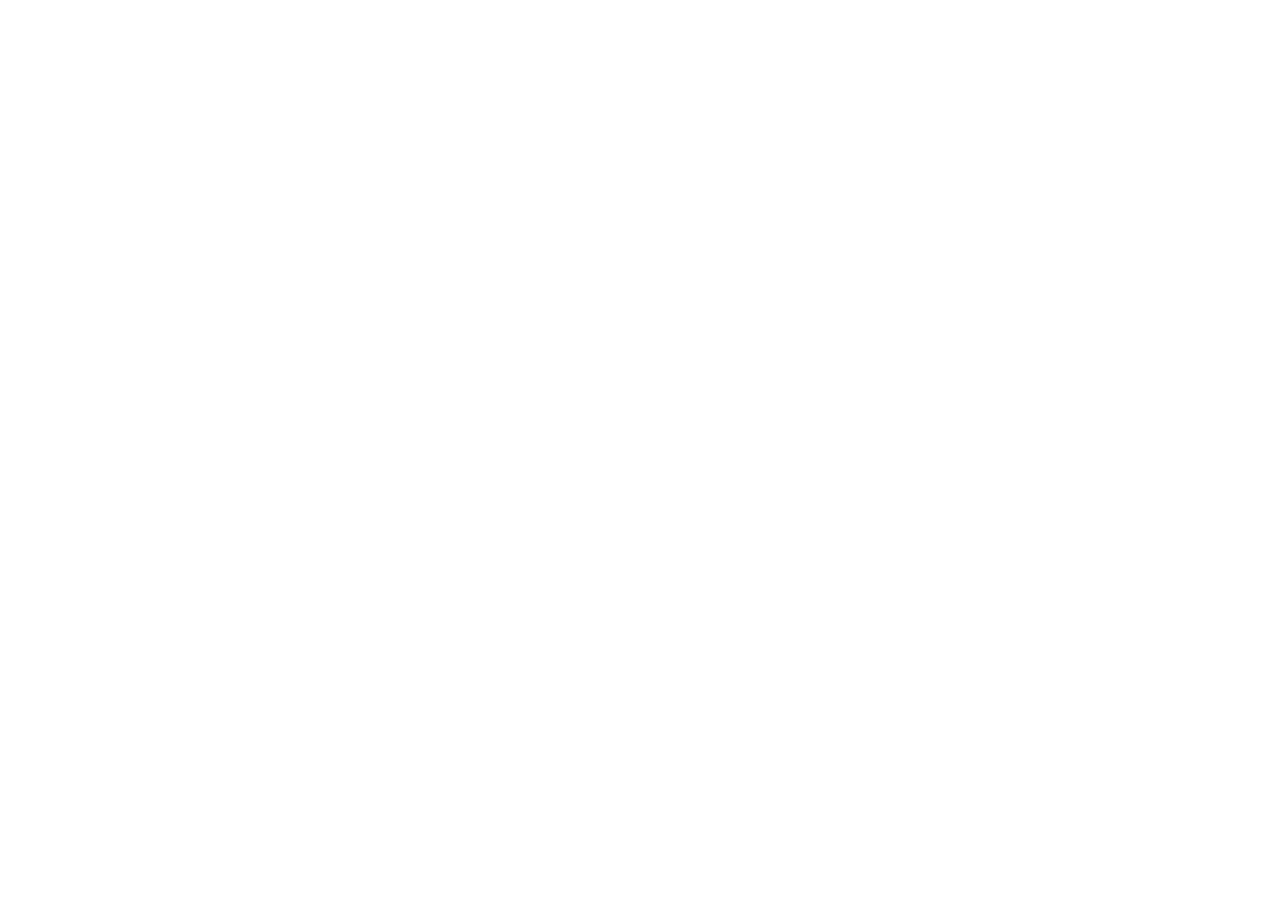
<file: opbevaring.html>
<!DOCTYPE html>
<html lang="da">

<head>
    <meta charset="utf-8">
    <meta name="viewport" content="width=device-width, initial-scale=1.0">
    <title></title>
    <link rel="stylesheet" href="style.css">
    <link href="https://unpkg.com/aos@2.3.1/dist/aos.css" rel="stylesheet">
    <link href="https://fonts.googleapis.com/css?family=Cinzel&display=swap" rel="stylesheet">
    <link href="https://fonts.googleapis.com/css?family=Playfair+Display&display=swap" rel="stylesheet">

</head>
<header>
    <div class="nav-container">
        <a href="index.html" class="logo">
            <h1 class="desktop-logo hide-mobile">Kitchen Tailor</h1>
            <h1 class="mobil-logo hide-desktop">Kitchen <br> Tailor</h1>
        </a>
        <div class="menu-punkter">
            <div class="hide-mobile">
                <a href="koekkener.html">
                    <h4>Køkkener</h4>
                </a>
                <a href="bad.html">
                    <h4>Bad</h4>
                </a>
                <a href="garderobe.html">
                    <h4>Garderobe</h4>
                </a>
                <a href="opbevaring.html" class="active">
                    <h4>Opbevaring</h4>
                </a>
            </div>
            <a href="kontakt.html" class="mobil-book">
                <img src="billeder/Kalender.svg" alt="kalender" class="kalender-icon">
                <h4>Book Møde</h4>
            </a>
            <div id="mobil-burger" class="burger-container hide-desktop">
                <div class="container" onclick="myFunction(this)">
                    <div class="bar1"></div>
                    <div class="bar2"></div>
                    <div class="bar3"></div>
                </div>
                <h4 class="opened">Menu</h4>
                <h4 class="hide closed">Luk Menu</h4>
            </div>
            <div id="desktop-burger" class="burger-container hide-mobile">
                <div class="container" onclick="myFunction(this)">
                    <div class="bar1"></div>
                    <div class="bar2"></div>
                    <div class="bar3"></div>
                </div>
            </div>
        </div>
    </div>
</header>

<body>
    <div id="overlay" class="mobil-overlay hide-desktop">
        <div class="top-container">
            <div class="mobil-hoved-menupunkter">
                <a href="koekkener.html">Køkkener</a>
                <a href="bad.html">Bad</a>
                <a href="garderobe.html">Garderobe</a>
                <a href="opbevaring.html" class="active">Opbevaring</a>
                <a href="meet-your-tailor.html">Mød din tailor</a>
                <a href="kitchen-care.html">Kitchen care</a>
                <a href="meet-your-maker.html">Mød din snedker</a>
                <a href="kontakt.html">Kontakt</a>

            </div>
            <div class="search">
                <input type="text" placeholder="Søg efter ting her...">
            </div>
        </div>
        <div class="bot-container">
            <div class="mobil-sub-menupunkter">
                <a href="#">Hvorfor kitchen tailor?</a>
                <a href="#">Åbningstider</a>
                <a href="#">Vejledning</a>
                <a href="#">Erhverv</a>
                <a href="#">Markedsplads</a>
                <a href="#">Privacy Policy</a>
                <a href="#">Job</a>
                <a href="#">Garanti</a>
            </div>
            <div class="mobil-menu-some"></div>
        </div>
    </div>
    <div id="desk-overlay" class="desk-overlay hide-mobile-block">
        <div class="desk-top-container">
            <div class="desk-hoved-menupunkter">
                <a href="meet-your-tailor.html">Mød din tailor</a>
                <a href="kitchen-care.html">Kitchen care</a>
                <a href="meet-your-maker.html">Mød din snedker</a>
                <a href="kontakt.html">Kontakt</a>

            </div>
            <div class="search">
                <input type="text" placeholder="Søg efter ting her...">
            </div>
        </div>
        <div class="desk-bot-container">
            <div class="desk-sub-menupunkter">
                <a href="#">Hvorfor kitchen tailor?</a>
                <a href="#">Åbningstider</a>
                <a href="#">Vejledning</a>
                <a href="#">Erhverv</a>
                <a href="#">Markedsplads</a>
                <a href="#">Privacy Policy</a>
                <a href="#">Job</a>
                <a href="#">Garanti</a>
            </div>
            <div class="desk-menu-some"></div>
        </div>
    </div>

    <section class="kokken-splash" data-aos="fade" data-aos-duration="750">
        <a href="#kokken-info">
            <div class="arrow hide-mobile"></div>
        </a>
    </section>

    <section id="kokken-info" class="kokken-info" data-aos="fade-up" data-aos-duration="1000">
        <h2 class="kokken-overskrift"></h2>
        <h4 class="kokken-underoverskrift"></h4>
        <p class="kokken-beskrivelse"></p>
    </section>

    <section class="maker-container">
        <div class="left-column">
            <div class="top-pic" data-aos="fade-right" data-aos-duration="1000"></div>
            <div class="bot-pic" data-aos="fade-right" data-aos-duration="1000"></div>
        </div>
        <div class="right-column" data-aos="fade-left" data-aos-duration="1000"></div>
    </section>

    <footer data-aos="zoom-in-up" data-aos-duration="1000">
        <div class="topbar">
            <h1>Kitchen Tailor</h1>
            <button>Book Møde <img src="billeder/Kalender.svg" alt="Kalender"></button>
            <div class="footer-some">
                <a href=""><img src="billeder/facebook.png" alt="facebook"></a>
                <a href=""><img src="billeder/instagram.png" alt="instagram"></a>
                <a href=""><img src="billeder/twitter.png" alt="twitter"></a>
            </div>
        </div>
        <div class="footer-grid">
            <div class="footer-hovedsider">
                <h4>Hovedsider</h4>
                <div class="hovedsider-links">
                    <a href="koekkener.html">Køkkener</a>
                    <a href="bad.html">Bad</a>
                    <a href="garderobe.html">Garderobe</a>
                    <a href="opbevaring.html">Opbevaring</a>
                    <a href="meet-your-tailor.html">Mød din tailor</a>
                    <a href="kitchen-care.html">Kitchen care</a>
                    <a href="meet-your-maker.html">Mød din snedker</a>
                    <a href="kontakt.html">Kontakt</a>
                </div>
            </div>
            <div class="footer-subsider">
                <h4>Undersider</h4>
                <div class="subsider-links">
                    <a href="#">Hvorfor kitchen tailor?</a>
                    <a href="#">Åbningstider</a>
                    <a href="#">Vejledning</a>
                    <a href="#">Erhverv</a>
                    <a href="#">Markedsplads</a>
                    <a href="#">Privacy Policy</a>
                    <a href="#">Job</a>
                    <a href="#">Garanti</a>
                </div>
            </div>
            <div class="footer-adresse">
                <h4>Find os her</h4>
                <p>Tegnestue og Showroom<br>
                    Strandvejen 140<br>
                    2900 Hellerup</p>
                <p><br>
                    Kitchen Tailors værksted
                    Mesterlodden 6 <br> 2820 Gentofte</p>
            </div>
            <div class="footer-tider">
                <h4>her har vi åbent</h4>
                <p> Showroom <br>
                    Mandag: Lukket <br>
                    Tirsdag-Fredag: 10:00-16:30<br>
                    Lørdag: 10:00-14:00</p>
                <p><br>
                    Værksted <br>
                    Åbningstider efter aftale: <br>
                    Mandag – Fredag 7.00-15.00</p>

            </div>
        </div>
    </footer>

    <script src="script.js"></script>
    <script>
        /* Inline script med vores Json, så det er nemmere at overskue hvilken side det er til i stedet for at ligge det hele i samlet JS dokument */

        let kokken; /* Variabel */
        document.addEventListener("DOMContentLoaded", getJson); /* Eventlistner som sikre sig at alt vores html er loaded før den begynder at kalde scriptet, og vores getJson Function */

        async function getJson() { /* Async function som henter vores Json */
            const url = "http://martinottesen.dk/kea/2-semester/eksamenwp/wordpress/wp-json/wp/v2/andre_rum/330"; /* En constant som er vores link med vores indhold */
            const kokkenJson = await fetch(url); /* en constant som fetcher vores indhold fra vores url constant */
            kokken = await kokkenJson.json(); /* henter vores json indhold ind så vores variable "bliver til" vores indhold */

            showKokken(); /* Kalder vores function som skal få vores indhold vist på siden */
        }

        function showKokken() { /* Function som viser vores indhold */
            document.querySelector(".kokken-splash").style.backgroundImage = `url(${kokken.splash_billede.guid})`; /* Tager fat i vores container som vi gerne vil ændsætte et baggrundsbillede ind i ved hjælp af style og css */
            document.querySelector(".kokken-overskrift").innerHTML = kokken.title.rendered; /* Indsætter en tekst i en bestemt container */
            document.querySelector(".kokken-beskrivelse").innerHTML = kokken.content.rendered; /* Indsætter en tekst i en bestemt container */
            document.querySelector(".top-pic").style.backgroundImage = `url(${kokken.top_left_billede.guid})`; /* Tager fat i vores container som vi gerne vil ændsætte et baggrundsbillede ind i ved hjælp af style og css */
            document.querySelector(".bot-pic").style.backgroundImage = `url(${kokken.bottom_left_billede.guid})`; /* Tager fat i vores container som vi gerne vil ændsætte et baggrundsbillede ind i ved hjælp af style og css */
            document.querySelector(".right-column").style.backgroundImage = `url(${kokken.right_billede.guid})`; /* Tager fat i vores container som vi gerne vil ændsætte et baggrundsbillede ind i ved hjælp af style og css */


        }

    </script>
    <script src="https://unpkg.com/aos@2.3.1/dist/aos.js"></script>
    <script>
        AOS.init();

    </script>
</body>

</html>
</file>
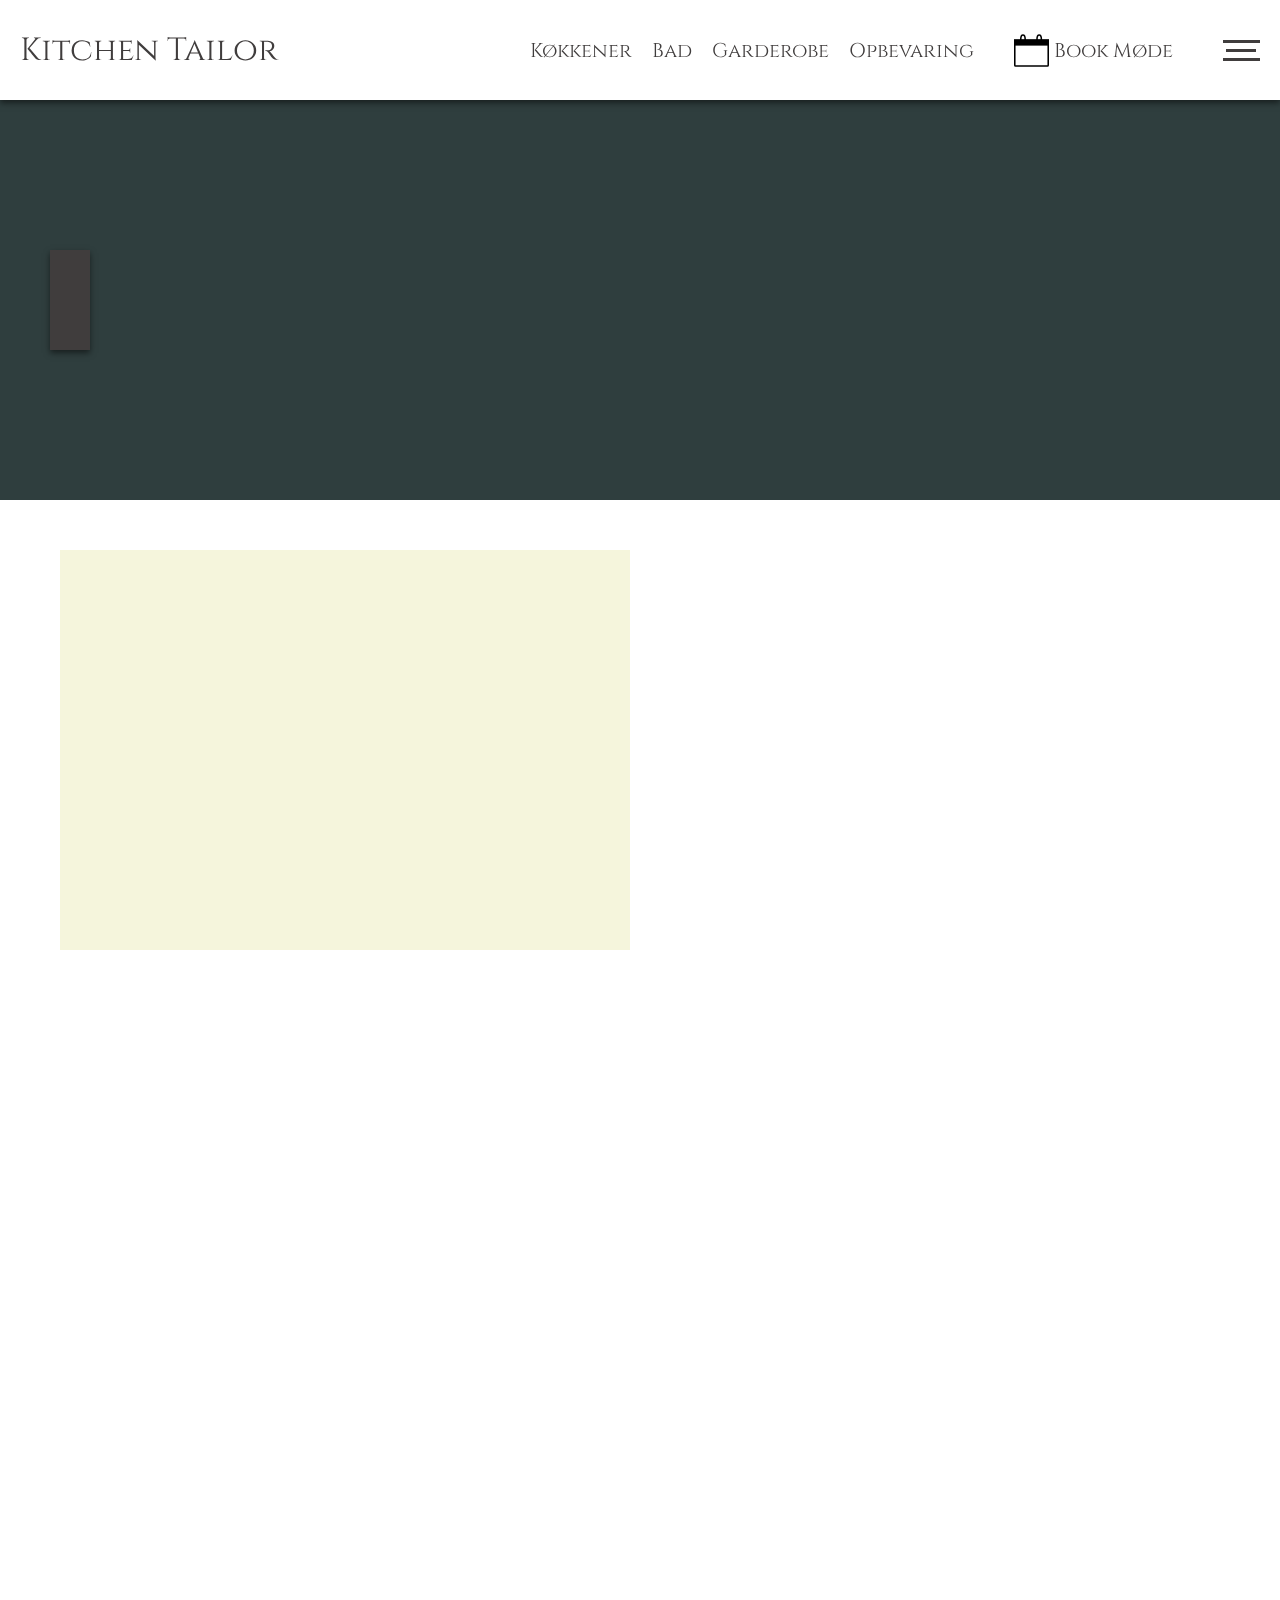
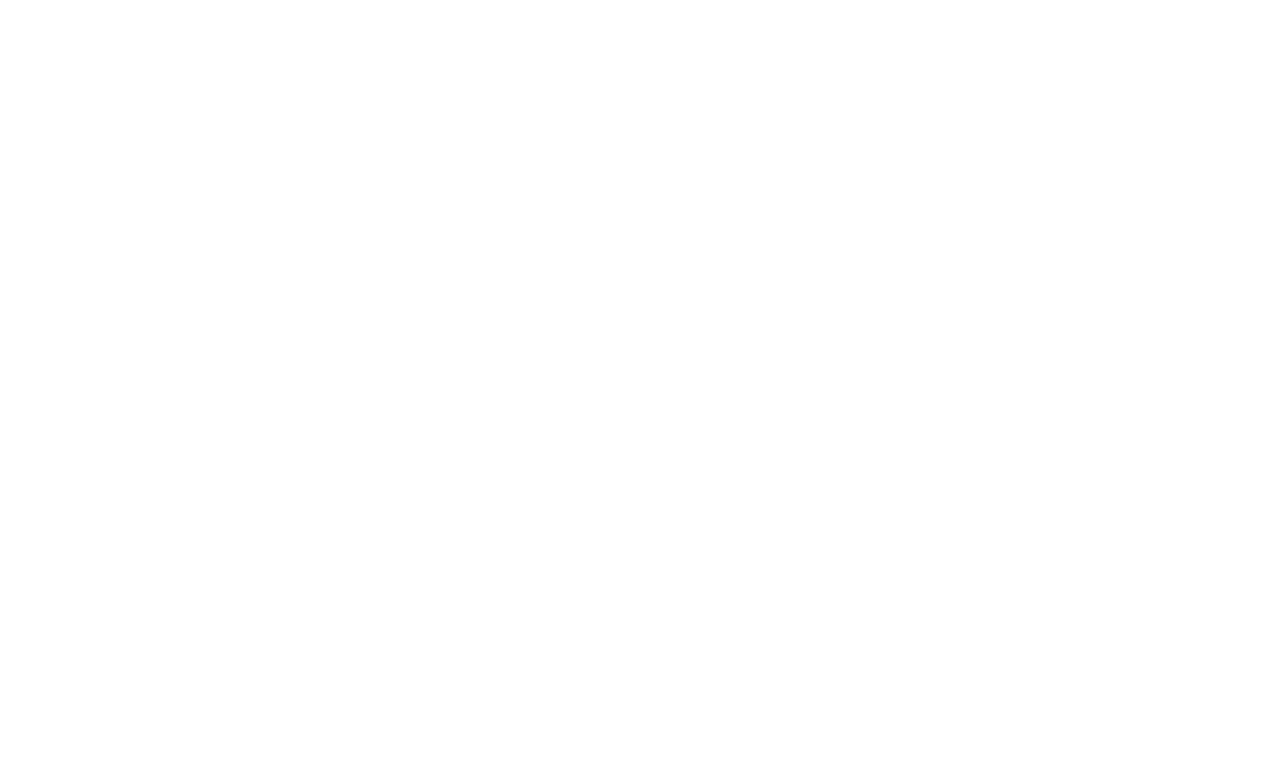
<file: vedligeholdelse.html>
<!DOCTYPE html>
<html lang="da">

<head>
    <meta charset="utf-8">
    <meta name="viewport" content="width=device-width, initial-scale=1.0">
    <title>Vedligeholdelse</title>
    <link rel="stylesheet" href="style.css">
    <link href="https://unpkg.com/aos@2.3.1/dist/aos.css" rel="stylesheet">
    <link href="https://fonts.googleapis.com/css?family=Cinzel&display=swap" rel="stylesheet">
    <link href="https://fonts.googleapis.com/css?family=Playfair+Display&display=swap" rel="stylesheet">
    <meta name="Description" content="Kitchen Tailor skræddersyr alle køkkener efter ønsker, behov og ikke mindst plads. Det er ikke standard mål som dikterer designet, da vi arbejder i millimeter og derfor ikke er begrænset af rummelige udfordringer. Resultatet bliver et arkitekttegnet køkken, designet til det hus det skal fungere i de næste mange år.">
    <meta name="keywords" content="arkitekttegnet, hellerup, indretning, kitchen tailor, kitchen, snedker, designer køkken, køkken, bordplade, køkkenlåger">
    <link rel="icon" href="billeder/favicon.png" type="image/gif" sizes="16x16">


</head>


<body>
    <header>
        <div class="nav-container">
            <a href="index.html" class="logo">
                <h1 class="desktop-logo hide-mobile">Kitchen Tailor</h1>
                <h1 class="mobil-logo hide-desktop">Kitchen <br> Tailor</h1>
            </a>
            <div class="menu-punkter">
                <div class="hide-mobile">
                    <a href="koekkener.html">
                        <h4>Køkkener</h4>
                    </a>
                    <a href="bad.html">
                        <h4>Bad</h4>
                    </a>
                    <a href="garderobe.html">
                        <h4>Garderobe</h4>
                    </a>
                    <a href="opbevaring.html">
                        <h4>Opbevaring</h4>
                    </a>
                </div>
                <a href="kontakt.html" class="mobil-book">
                    <img src="billeder/Kalender.svg" alt="kalender" class="kalender-icon">
                    <h4>Book Møde</h4>
                </a>
                <div id="mobil-burger" class="burger-container hide-desktop">
                    <div class="container" onclick="myFunction(this)">
                        <div class="bar1"></div>
                        <div class="bar2"></div>
                        <div class="bar3"></div>
                    </div>
                    <h4 class="opened">Menu</h4>
                    <h4 class="hide closed">Luk Menu</h4>
                </div>
                <div id="desktop-burger" class="burger-container hide-mobile">
                    <div class="container" onclick="myFunction(this)">
                        <div class="bar1"></div>
                        <div class="bar2"></div>
                        <div class="bar3"></div>
                    </div>
                </div>
            </div>
        </div>
    </header>
    <div id="overlay" class="mobil-overlay hide-desktop">
        <div class="top-container">
            <div class="mobil-hoved-menupunkter">
                <a href="koekkener.html">Køkkener</a>
                <a href="bad.html">Bad</a>
                <a href="garderobe.html">Garderobe</a>
                <a href="opbevaring.html">Opbevaring</a>
                <a href="mod-din-tailor.html">Mød din tailor</a>
                <a href="vedligeholdelse.html" class="active">Vedligeholdelse</a>
                <a href="mod-din-snedker.html">Mød din snedker</a>
                <a href="kontakt.html">Kontakt</a>

            </div>
            <div class="search">
                <input type="text" placeholder="Søg efter ting her...">
            </div>
        </div>
        <div class="bot-container">
            <div class="mobil-sub-menupunkter">
                <a href="ikke-lavet.html">Hvorfor kitchen tailor?</a>
                <a href="ikke-lavet.html">Åbningstider</a>
                <a href="ikke-lavet.html">Vejledning</a>
                <a href="ikke-lavet.html">Erhverv</a>
                <a href="ikke-lavet.html">Markedsplads</a>
                <a href="ikke-lavet.html">Privacy Policy</a>
                <a href="ikke-lavet.html">Job</a>
                <a href="ikke-lavet.html">Garanti</a>
            </div>
            <div class="mobil-menu-some"></div>
        </div>
    </div>
    <div id="desk-overlay" class="desk-overlay hide-mobile-block">
        <div class="desk-top-container">
            <div class="desk-hoved-menupunkter">
                <a href="mod-din-tailor.html">Mød din tailor</a>
                <a href="vedligeholdelse.html" class="active">Vedligeholdelse</a>
                <a href="mod-din-snedker.html">Mød din snedker</a>
                <a href="kontakt.html">Kontakt</a>

            </div>
            <div class="search">
                <input type="text" placeholder="Søg efter ting her...">
            </div>
        </div>
        <div class="desk-bot-container">
            <div class="desk-sub-menupunkter">
                <a href="ikke-lavet.html">Hvorfor kitchen tailor?</a>
                <a href="ikke-lavet.html">Åbningstider</a>
                <a href="ikke-lavet.html">Vejledning</a>
                <a href="ikke-lavet.html">Erhverv</a>
                <a href="ikke-lavet.html">Markedsplads</a>
                <a href="ikke-lavet.html">Privacy Policy</a>
                <a href="ikke-lavet.html">Job</a>
                <a href="ikke-lavet.html">Garanti</a>
            </div>
            <div class="desk-menu-some"></div>
        </div>
    </div>

    <section class="tailor-splash" data-aos="fade" data-aos-duration="750">
        <h2 class="tailor-overskrift"></h2>
    </section>

    <main class="tailor-content care-content">
        <div class="tailor-indhold">
            <div class="om-billede care-billede-top" data-aos="fade-right" data-aos-duration="1000"></div>
            <div class="om-content" data-aos="fade-left" data-aos-duration="1000">
            </div>
        </div>
    </main>

    <section class="andre-rum">
        <div class="bad-billede andre-container tra-bordplade" data-aos="fade-right" data-aos-duration="1000">
            <div class="tekst-background">
                <h4 class="bordplade-overskrift1 bordplade-overskrift"></h4>
                <p class="bordplade1 bordplade"></p>
            </div>
        </div>
        <div class="garde-billede andre-container sten-bordplade" data-aos="fade-left" data-aos-duration="1000">
            <div class="tekst-background">
                <h4 class="bordplade-overskrift2 bordplade-overskrift"></h4>
                <p class="bordplade2 bordplade"></p>
            </div>
        </div>
        <div class="reol-billede andre-container stal-bordplade" data-aos="fade-right" data-aos-duration="1000">
            <div class="tekst-background">
                <h4 class="bordplade-overskrift3 bordplade-overskrift"></h4>
                <p class="bordplade3 bordplade"></p>
            </div>
        </div>
    </section>

    <section class="tailor-content content-bot">
        <div class="tailor-indhold">
            <div class="om-billede billede-bot" data-aos="fade-right" data-aos-duration="1000"></div>
            <div class="bot-content" data-aos="fade-left" data-aos-duration="1000">
                <h4 class="overskrift1 care-overskrift-bot"></h4>
                <p class="beskrivelse1 care-beskrivelse-bot"></p>
                <h4 class="overskrift2 care-overskrift-bot"></h4>
                <p class="beskrivelse2 care-beskrivelse-bot"></p>
                <h4 class="overskrift3 care-overskrift-bot"></h4>
                <p class="beskrivelse3 care-beskrivelse-bot"></p>
                <h4 class="overskrift4 care-overskrift-bot"></h4>
                <p class="beskrivelse4 care-beskrivelse-bot"></p>
            </div>
        </div>
    </section>

    <footer data-aos="zoom-in-up" data-aos-duration="1000">
        <div class="topbar">
            <h1>Kitchen Tailor</h1>
            <a class="footer-button">Book Møde <img src="billeder/Kalender.svg" alt="Kalender"></a>
            <div class="footer-some">
                <a href=""><img src="billeder/facebook.png" alt="facebook"></a>
                <a href=""><img src="billeder/instagram.png" alt="instagram"></a>
                <a href=""><img src="billeder/twitter.png" alt="twitter"></a>
            </div>
        </div>
        <div class="footer-grid">
            <div class="footer-hovedsider">
                <h4>Hovedsider</h4>
                <div class="hovedsider-links">
                    <a href="koekkener.html">Køkkener</a>
                    <a href="bad.html">Bad</a>
                    <a href="garderobe.html">Garderobe</a>
                    <a href="opbevaring.html">Opbevaring</a>
                    <a href="mod-din-tailor.html">Mød din tailor</a>
                    <a href="vedligeholdelse.html">Vedligeholdelse</a>
                    <a href="mod-din-snedker.html">Mød din snedker</a>
                    <a href="kontakt.html">Kontakt</a>
                </div>
            </div>
            <div class="footer-subsider">
                <h4>Undersider</h4>
                <div class="subsider-links">
                    <a href="ikke-lavet.html">Hvorfor kitchen tailor?</a>
                    <a href="ikke-lavet.html">Åbningstider</a>
                    <a href="ikke-lavet.html">Vejledning</a>
                    <a href="ikke-lavet.html">Erhverv</a>
                    <a href="ikke-lavet.html">Markedsplads</a>
                    <a href="ikke-lavet.html">Privacy Policy</a>
                    <a href="ikke-lavet.html">Job</a>
                    <a href="ikke-lavet.html">Garanti</a>
                </div>
            </div>
            <div class="footer-adresse">
                <h4>Find os her</h4>
                <p>Tegnestue og Showroom<br>
                    Strandvejen 140<br>
                    2900 Hellerup</p>
                <p><br>
                    Kitchen Tailors værksted
                    Mesterlodden 6 <br> 2820 Gentofte</p>
            </div>
            <div class="footer-tider">
                <h4>her har vi åbent</h4>
                <p> Showroom <br>
                    Mandag: Lukket <br>
                    Tirsdag-Fredag: 10:00-16:30<br>
                    Lørdag: 10:00-14:00</p>
                <p><br>
                    Værksted <br>
                    Åbningstider efter aftale: <br>
                    Mandag – Fredag 7.00-15.00</p>

            </div>
        </div>
    </footer>

    <script src="script.js"></script>
    <script>
        let care;
        document.addEventListener("DOMContentLoaded", getJson);

        async function getJson() {
            const url = "http://martinottesen.dk/kea/2-semester/eksamenwp/wordpress/wp-json/wp/v2/kitchen_care/302";
            const careJson = await fetch(url);
            care = await careJson.json();

            showCare();
        }

        function showCare() {
            document.querySelector(".tailor-overskrift").innerHTML = care.title.rendered;
            document.querySelector(".om-content").innerHTML = care.content.rendered;
            document.querySelector(".tailor-splash").style.backgroundImage = `url(${care.splash_billede.guid})`;
            document.querySelector(".om-billede").style.backgroundImage = `url(${care.content_billede.guid})`;

            document.querySelector(".bordplade-overskrift1").innerHTML = care.bordplade_overskrift1;
            document.querySelector(".bordplade1").innerHTML = care.bordplade_tekst1;
            document.querySelector(".bad-billede").style.backgroundImage = `url(${care.bordplade1.guid})`;
            document.querySelector(".bordplade-overskrift2").innerHTML = care.bordplade_overskrift2;
            document.querySelector(".bordplade2").innerHTML = care.bordplade_tekst2;
            document.querySelector(".garde-billede").style.backgroundImage = `url(${care.bordplade2.guid})`;
            document.querySelector(".bordplade-overskrift3").innerHTML = care.bordplade_overskrift3;
            document.querySelector(".bordplade3").innerHTML = care.bordplade_tekst3;
            document.querySelector(".reol-billede").style.backgroundImage = `url(${care.bordplade3.guid})`;
            document.querySelector(".billede-bot").style.backgroundImage = `url(${care.content_billede_bot.guid})`;
            document.querySelector(".overskrift1").innerHTML = care.beskrivelse_overskrift1;
            document.querySelector(".beskrivelse1").innerHTML = care.beskrivelse1;
            document.querySelector(".overskrift2").innerHTML = care.beskrivelse_overskrift2;
            document.querySelector(".beskrivelse2").innerHTML = care.beskrivelse2;
            document.querySelector(".overskrift3").innerHTML = care.beskrivelse_overskrift3;
            document.querySelector(".beskrivelse3").innerHTML = care.beskrivelse3;
            document.querySelector(".overskrift4").innerHTML = care.beskrivelse_overskrift4;
            document.querySelector(".beskrivelse4").innerHTML = care.beskrivelse4;


        }
    </script>
    <script src="https://unpkg.com/aos@2.3.1/dist/aos.js"></script>
    <script>
        AOS.init();
    </script>
</body>

</html>
</file>
<file: style.css>
/*
Indholdsfortegnelse
    1. Generelle Regler
    2. Header/nav
    3. Footer
    4. Forside
    5. Køkkener
    6. Køkkenside
    7. Meet Your Tailor
    8. Meet Your Maker
    9. Kitchen Care
    10. Kontakt
*/

/************* 1. Generelle Regler ***************/
* {
    box-sizing: border-box;
    scroll-behavior: smooth;

}

body {
    padding: 0;
    margin: 0;
    padding-top: 100px;
}

img {
    width: 100%;
}

h1,
h2,
h3,
h4,
h5,
h6 {
    font-family: cinzel;
    padding: 0;
    margin: 0;
    font-weight: 100;
}

p {
    font-family: playfair display;
    margin: 0;
    padding: 0;
}

a {
    text-decoration: none;
    color: #403d3d;
}

/************* 2. Header/Nav ***************/

header {
    height: 100px;
    width: 100vw;
    margin: 0 auto;
    background-color: white;
    transition: 0.7s all ease;
    padding: 0 20px;
    box-shadow: 0px 3px 6px rgba(0, 0, 0, 0.50);
    z-index: 99;
    position: fixed;
    top: 0;
    right: 0;
}

.nav-container {
    display: flex;
    justify-content: space-between;
    align-items: center;
    height: 100px;
    max-width: 1310px;
    margin: 0 auto;

}

.mobil-logo {
    text-align: center;
    font-size: 25px;
}

.menu-punkter {
    display: grid;
    grid-template-columns: 1fr 1fr;
    grid-gap: 20px;
    align-items: baseline;
    transition: 0.3s all ease;
}

.mobil-book {
    text-align: center;

}

.mobil-book h4 {
    padding: 5px 0;
}

.kalender-icon {
    width: 35px;
    margin-right: 5px;
}


/* Burger Menu */
.burger-container {
    text-align: center;
}


.container {
    display: inline-block;
    cursor: pointer;

}

.bar1,
.bar2,
.bar3 {
    width: 37.5px;
    height: 3px;
    background-color: #403d3d;
    transition: 0.5s;
}

.bar2 {
    width: 30px;
    margin: 6px auto;
}

.change .bar1 {
    -webkit-transform: rotate(-45deg) translate(-9px, 6px);
    transform: rotate(-45deg) translate(-7px, 5px);
}

.change .bar2 {
    opacity: 0;
}

.change .bar3 {
    -webkit-transform: rotate(45deg) translate(-8px, -8px);
    transform: rotate(45deg) translate(-7px, -7px);
}

/*  Mobil Menu Overlay  */

.mobil-overlay {
    height: 100vh;
    width: 100vw;
    background-color: #bfb6b6;
    z-index: 60;
    position: fixed;
    top: 100px;
    right: -100vw;
    opacity: 0;
    transition: 0.5s all ease;
}

.top-container {
    background-color: white;
    ;
    padding: 20px;
    box-shadow: 0px 3px 6px rgba(0, 0, 0, 0.50);
    text-align: center;
}

.mobil-hoved-menupunkter {
    display: grid;
    grid-template-columns: 1fr 1fr;
}

.mobil-hoved-menupunkter a {
    font-family: cinzel;
    margin: 2vh 0;
    font-size: 18px;
}

.menu-punkter a {
    transition: 0.3s all ease;

}

.menu-punkter a:hover {
    transform: scale(1.1);
}

.search input {
    padding: 5px 5px 5px 5px;
    width: 300px;
    height: 37px;
    border: 3px solid #403d3d;
    margin: 15px 0;
}

.bot-container {
    padding: 20px;
    text-align: center;
}

.mobil-sub-menupunkter {
    display: grid;
    grid-template-columns: 1fr 1fr;
}

.mobil-sub-menupunkter a {
    margin: 2vh 0;

}

/*  Desktop Menu Overlay  */

.desk-overlay {
    height: 100vh;
    width: 350px;
    background-color: #bfb6b6;
    z-index: 50;
    position: fixed;
    top: 100px;
    transition: 0.5s all ease;
    right: -350px;
    opacity: 0;


}

.desk-top-container {
    background-color: white;
    padding: 20px;
    box-shadow: 0px 3px 6px rgba(0, 0, 0, 0.50);
    text-align: center;
}

.desk-hoved-menupunkter {
    display: grid;
    grid-template-columns: 1fr;
}

.desk-hoved-menupunkter a {
    font-family: cinzel;
    margin: 1.5vh 0;
    font-size: 18px;
}

.search input {
    padding: 5px 5px 5px 5px;
    width: 300px;
    height: 37px;
    border: 3px solid #403d3d;
    margin: 15px 0;
}

.desk-bot-container {
    padding: 20px;
    text-align: center;
}

.desk-sub-menupunkter {
    display: grid;
    grid-template-columns: 1fr;
}

.desk-sub-menupunkter a {
    margin: 1vh 0;

}

@media only screen and (min-width: 600px) {
    .mobil-hoved-menupunkter a {
        font-size: 24px;
    }

    .mobil-hovedmenupunkter a:hover {
        transform: scale(1.1)
    }

    .mobil-sub-menupunkter a {
        font-size: 20px;
    }
}

@media only screen and (min-width: 800px) {
    .menu-punkter {
        display: flex;
        align-items: center;
    }

    .menu-punkter a {
        margin: 10px;
    }

    .mobil-book {
        display: flex;
    }

    #desktop-burger {
        margin: 0 0 0 20px;
    }
}

@media only screen and (min-width: 1000px) {
    .menu-punkter a {
        font-size: 20px;
    }
}

@media only screen and (min-width: 1200px) {}

/************* 3. Footer ***************/

footer {
    background-color: #807979;
    color: white;
    transition: 0.7s all ease;
    padding: 20px;
    text-align: center;
    width: 100vw;
    font-family: Playfair Display;
    position: sticky;
    z-index: 100;


}

footer h4 {
    font-weight: 900;
    font-size: 20px;
    margin-bottom: 5px;
}

.footer-button {
    width: 200px;
    height: 50px;
    margin: 20px auto;
    display: flex;
    align-items: center;
    justify-content: center;
    font-family: cinzel;
    font-size: 18px;
    cursor: pointer;
    transition: 0.3s all ease;
    border: none;
    background-color: white;

}

.footer-button:hover {
    transform: scale(1.1)
}

.footer-button img {
    width: 25px;
    margin: 0 10px;
}



footer a:hover {
    transform: scale(1.1);
}


.topbar {
    display: grid;
    grid-template-columns: 1fr;
    max-width: 1200px;
    margin: 0 auto;

}

.footer-hovedsider a,
.footer-subsider a {
    color: white;
    display: block;
    padding: 3px;
    font-size: 17px;
    transition: 0.3s all ease;
}

.footer-grid {
    display: grid;
    grid-template-columns: 1fr 1fr;
    padding: 20px 0;
    grid-gap: 20px 0;
    max-width: 1200px;
    margin: 0 auto;
    border-top: 1px solid #fff1f1;

}

.footer-some img {
    width: 50px;
    margin: 0 5px 10px;
    transition: 0.3s all ease;
}

.footer-some img:hover {
    transform: scale(1.1)
}





@media only screen and (min-width: 600px) {}

@media only screen and (min-width: 800px) {
    .topbar {
        grid-template-columns: 1fr 1fr 1fr;
        align-items: center;
    }

    .footer-some img {
        width: 50px;
        margin: 0 5px 0;
    }

    .footer-grid {
        grid-template-columns: 1fr 1fr 1fr 1fr;
        align-items: center;
        margin-top: 20px;
    }
}

@media only screen and (min-width: 1000px) {}

@media only screen and (min-width: 1200px) {}

/************* 4. Forside ***************/

.splash {
    height: 75vh;
    background-color: #aa8b63;
    background-size: cover;
    background-position: center;
}

.color-overlay {
    background-color: rgb(64, 61, 61, 0.75);
    width: 100%;
    height: 100%;
    padding: 30vh 20px 20px;

}

.site-title {
    color: white;
    font-size: 40px;
}

.underoverskrift {
    color: white;
    margin: -5px 0 10px 0;
}

.site-desc-mobil {
    color: white;
    margin: 10px 0 20px;
}

.site-desc-desktop {
    color: white;
    margin: 10px 0 20px;
}

.hero-button {
    border: none;
    background-color: rgba(238, 238, 238, 0.80);
    padding: 10px 20px;
    font-family: cinzel;
    font-size: 15px;
    display: flex;
    align-items: center;
    animation-name: pulse;
    animation-direction: alternate;
    animation-duration: 1.5s;
    animation-iteration-count: infinite;
    animation-timing-function: ease-in-out;
    cursor: pointer;
    max-width: 200px
}

.hero-button img {
    width: 20px;
    margin: 0 0 0 10px
}

@keyframes pulse {
    from {
        transform: scale(1)
    }

    to {
        transform: scale(1.05)
    }
}

.divider1 {
    background-color: #e6dada;
    font-size: 13px;
    display: flex;
    justify-content: center;
    align-items: center;
    padding: 20px;
    box-shadow: 0 3px 6px rgba(0, 0, 0, 0.50);
    margin: 0 0 50px;
    text-align: center;
}

video {
    width: 100%;
    margin: 20px auto 0;
    max-width: 70vw;
}


.forside-kategori {
    display: grid;
    grid-template-columns: 1fr;
    margin: auto;
    max-width: 450px;
}

.kokken {
    height: 400px;
    padding: 20px;
    overflow: hidden;

}

.overflow {
    width: 100%;
    height: 350px;
    overflow: hidden;
}

.forside-billede {
    height: 350px;
    background-size: cover;
    background-position: center;
    background-repeat: no-repeat;
    transition: 0.5s all ease;
    z-index: 2;
    background-color: grey;

}

.forside-billede:hover {
    transform: scale(1.1);
    z-index: 2;
}

.tekst-container {
    background-color: #403d3d;
    height: 75px;
    width: 200px;
    margin: -55px auto 0;
    box-shadow: 0 3px 6px rgba(0, 0, 0, 0.70);
    display: flex;
    justify-content: center;
    align-items: center;
    color: white;
    font-size: 25px;
    z-index: 31;
    position: relative
}

.divider2 {
    background-color: #807979;
    height: 100px;
    font-size: 13px;
    justify-content: center;
    align-items: center;
    padding: 15px;
    color: white;
    text-align: center;
    margin: 50px 0;
    box-shadow: 0 3px 6px rgba(0, 0, 0, 0.50)
}

.divider-button {
    border: none;
    background-color: rgba(238, 238, 238, 0.80);
    padding: 5px 10px;
    font-family: cinzel;
    font-size: 15px;
    display: flex;
    align-items: center;
    animation-name: pulse;
    animation-direction: alternate;
    animation-duration: 1.5s;
    animation-iteration-count: infinite;
    animation-timing-function: ease-in-out;
    margin: 10px auto;
    cursor: pointer;
    width: 150px;
}

.divider-button img {
    width: 20px;
    margin: 0 0 0 10px
}

@keyframes pulse {
    from {
        transform: scale(1)
    }

    to {
        transform: scale(1.05)
    }
}

.andre-rum {
    margin-bottom: 50px;
}


.andre-container {
    height: 135px;
    background-size: cover;
    background-position: center;
    background-repeat: no-repeat;
}

.rum-color-overlay {
    width: 100%;
    height: 100%;
    display: flex;
    align-items: center;
    background-color: rgb(128, 121, 121, 0.35);
    transition: 0.4s all ease;
}

.rum-color-overlay:hover {
    background-color: rgba(0, 0, 0, 0);
}

.garde-billede .rum-color-overlay {
    justify-content: flex-end
}



.bad-overskrift,
.garde-overskrift,
.reol-overskrift {
    background-color: #403d3d;
    height: 50px;
    font-size: 18px;
    padding: 10px;
    display: flex;
    justify-content: center;
    align-items: center;
    margin: 0 40px;
    cursor: pointer;
    box-shadow: 0 3px 6px rgba(0, 0, 0, 0.50);
    color: white;
}







@media only screen and (min-width: 600px) {

    .divider1 {
        font-size: 25px;
    }

    .divider2 {
        height: 150px;
        font-size: 25px;
    }
}

@media only screen and (min-width: 800px) {
    .splash {
        height: 87vh;
        background-attachment: fixed;

    }

    .divider1 {
        font-size: 32px;
    }

    .divider2 {
        height: 200px;
        font-size: 32px;
        box-shadow: 0 3px 6px rgba(0, 0, 0, 0.50)
    }

    .forside-kategori {
        grid-template-columns: 1fr 1fr 1fr;
        grid-gap: 20px;
        max-width: 1310px;
        padding: 0 20px
    }

    .color-overlay {
        width: 50%;
    }

    .kokken {
        padding: 0 0 0;
        margin-top: 50px;
        height: 550px
    }

    .forside-billede {
        height: 520px
    }

    .overflow {
        width: 100%;
        height: 520px;
        overflow: hidden;
    }

    .andre-container {
        height: 200px;
        background-color: #807979;

    }

    .bad-overskrift,
    .garde-overskrift,
    .reol-overskrift {
        font-size: 30px;
        height: 70px
    }

    .divider-button {
        font-size: 20px;
        padding: 10px 20px;
        width: 200px;
    }

    .divider-button img {
        width: 25px;
        margin: 0 0 0 10px
    }

    .divider2 {
        padding: 25px;

    }

}

@media only screen and (min-width: 1000px) {

    .divider1 {
        font-size: 35px;
    }

    .divider2 {
        font-size: 35px;
    }
}

@media only screen and (min-width: 1200px) {}

/************* 5. Køkkener ***************/

.filter-mobil {
    background-color: #e6dada;
    position: fixed;
    width: 100%;
    z-index: 50;

}

.filter-mobil h4 {
    font-size: 18px;
}

.stil-filter-mobil,
.farver-filter-mobil {
    border-bottom: 1px solid #807979;
    padding: 7px 20px;
}

.stil-container,
.farver-container {
    display: flex;
    justify-content: space-between;
    align-items: center;
}

.minus-tegn-stil,
.minus-tegn-farver {
    background-image: url(billeder/minus.svg);
    height: 15px;
    width: 15px;
    background-repeat: no-repeat;
    background-position: center;
    background-size: contain;
}

.plus-tegn-stil,
.plus-tegn-farver {
    background-image: url(billeder/plus.svg);
    height: 15px;
    width: 15px;
    background-repeat: no-repeat;
    background-position: center;
    background-size: cover;
}

.farver {
    display: grid;
    grid-template-columns: 1fr 1fr 1fr 1fr;
    width: 300px;
    padding: 5px 30px;
}

.farve {
    height: 50px;
    width: 50px;
    margin: 5px;
    cursor: pointer;
}

.farve1 {
    background-image: linear-gradient(#ff0000, #ff8900, #f5ff00, #58ff00, #00ff9d, #00ffff, #006cff, #0031ff, #6200ff, #ff00ff, #ff0062)
}

.farve2 {
    background-color: white;
}

.farve3 {
    background-color: grey;
}

.farve4 {
    background-color: black;
}

.farve5 {
    background-color: #ffbf75;
    ;
}

.farve6 {
    background-color: #653715;
}

.farve7 {
    background-color: #1b521d;
}

.farve8 {
    background-color: #1e1e6a;
}

.stilarter {
    padding: 5px 30px;
}

.stilarter p {
    padding: 3px 0;
    cursor: pointer;
}

.find-kokken {
    text-align: center;
    margin: 110px 0 -10px;
}


.kokken-container {
    display: grid;
    grid-template-columns: 1fr;
    padding: 20px;
    max-width: 450px;
    margin: 0 auto;
    min-height: 80vh;
}

.kokken-billede {
    height: 300px;
    display: flex;
    justify-content: center;
    align-items: flex-end;
    background-position: center;
    background-size: cover;
    background-repeat: no-repeat;
    cursor: pointer;
    transition: 0.5s all ease;
}

.kokken-billede:hover {
    transform: scale(1.1)
}

.single-container {
    margin: 25px 0;

}

.kokken-tekst-container {
    background-color: #403d3d;
    height: 60px;
    width: 200px;
    margin: -30px auto;
    box-shadow: 0 3px 6px rgba(0, 0, 0, 0.70);
    display: flex;
    justify-content: center;
    align-items: center;
    color: white;
    font-size: 20px;
    z-index: 31;
    position: relative;
    cursor: pointer;
}

.overflow-kokken {
    height: 300px;
    width: 100%;
    overflow: hidden;
}



@media only screen and (min-width: 600px) {

    .kokken-container {
        grid-template-columns: 1fr 1fr;
        grid-gap: 20px;
        max-width: none;
    }
}

@media only screen and (min-width: 800px) {

    .kokken-container {
        margin-left: 22vw;
    }

    .find-kokken {
        margin: 50px 0 0 200px;
        font-size: 35px;
    }

    .filter-desktop {
        background-color: #e6dada;
        width: 22vw;
        height: 88vh;
        position: fixed;
        z-index: 50;
        box-shadow: 3px 0 6px rgba(0, 0, 0, 0.50)
    }

    .farver {
        grid-template-columns: 1fr 1fr;
        width: 200px;
    }

    .filter-desktop h4 {
        font-size: 20px;
    }

    .stil-filter-desktop,
    .farver-filter-desktop {
        border-bottom: 1px solid #807979;

    }

    .stil-container,
    .farver-container {
        padding: 10px 20px 5px;
    }

    .farver,
    .stilarter {
        padding: 0 50px;
        margin: 10px 0 20px
    }

    .footer-koekkener {
        width: 78vw;
        margin-left: 22vw;
        z-index: 1;
    }
}

@media only screen and (min-width: 1000px) {
    .footer-koekkener {
        width: 81vw;
        margin-left: 19vw;
    }

    .kokken-container {
        margin-left: 19vw;
    }

    .filter-desktop {
        width: 19vw;
    }

}

@media only screen and (min-width: 1200px) {

    .kokken-container {
        grid-template-columns: 1fr 1fr 1fr;
        margin-left: 17vw;

    }

    .footer-koekkener {
        width: 83vw;
        margin-left: 17vw;
    }


    .filter-desktop {
        width: 17vw;
    }
}

/************* 6. Køkkenside ***************/

.kokken-splash {
    height: 83vh;
    width: 100%;
    background-size: cover;
    background-position: center;
    background-repeat: no-repeat;
    display: flex;
    justify-content: center;
    align-items: flex-end;
    background-color: antiquewhite;
}

.tilbage {
    position: fixed;
    top: 120px;
    left: 20px;
    font-family: cinzel;
    background-color: rgba(255, 255, 255, 0.75);
    padding: 10px 20px;
    z-index: 99;
}

.kokken-info {
    background-color: rgba(128, 121, 121, 0.80);
    color: white;
    padding: 20px;
    min-height: 250px;
    margin-top: -250px;
}

.kokken-overskrift {
    font-size: 30px;
    text-align: center;
}

.kokken-beskrivelse {
    font-size: 16px;
    max-width: 600px
}

.arrow {
    background-image: url(billeder/arrow.png);
    background-size: contain;
    height: 50px;
    width: 50px;
    background-repeat: no-repeat;
    background-position: center;
    animation-name: bounce;
    animation-direction: alternate;
    animation-duration: 1s;
    animation-iteration-count: infinite;
    cursor: pointer;
}

@keyframes bounce {
    from {
        transform: translateY(0);
    }

    to {
        transform: translateY(-20px);
    }
}


@media only screen and (min-width: 600px) {
    .kokken-splash {
        height: 86vh;
    }
}

@media only screen and (min-width: 800px) {
    .kokken-splash {
        height: 86vh;
        background-attachment: fixed;

    }

    .kokken-overskrift {
        text-align: left;
        font-size: 40px;
    }
}

@media only screen and (min-width: 1000px) {
    .kokken-splash {
        height: 87VH;
    }
}

@media only screen and (min-width: 1200px) {
    .kokken-splash {
        height: 88vh;
    }
}

/************* 7. Meet Your Tailor ***************/

.tailor-splash {
    height: 200px;
    width: 100vw;
    background-color: #2f3e3e;
    display: flex;
    align-items: center;
    justify-content: center;
    padding: 50px;
    background-position: center;
    background-size: cover;
    background-repeat: no-repeat;
}

.tailor-overskrift {
    background-color: #403d3d;
    height: 60px;
    font-size: 25px;
    padding: 20px;
    display: flex;
    justify-content: center;
    align-items: center;
    box-shadow: 0 3px 6px rgba(0, 0, 0, 0.50);
    color: white;
}

.om-os {
    text-align: center;
    margin: 50px 0 30px;
    font-size: 35px;
}

.tailor-indhold {
    display: grid;
    grid-template-columns: 1fr;
    padding: 20px;
    max-width: 1200px;
    margin: 0 auto;
}

.om-billede {
    height: 300px;
    background-color: beige;
    margin-bottom: 30px;
    background-position: center;
    background-size: cover;
    background-repeat: no-repeat;
}

.om-content p {
    margin-bottom: 15px
}

.tailor-parallax {
    background-color: #bfa8a8;
    height: 300px;
    background-size: cover;
    background-repeat: no-repeat;
    background-position: center;
}


.tailor-info {
    display: grid;
    grid-template-columns: 1fr;
    margin-bottom: 50px;
}


.your-tailors {
    margin: 50px 0 30px;
    text-align: center;
    font-size: 35px;
}

.tailor-billede {
    background-color: #606f60;
    height: 200px;
    width: 200px;
    margin: 25px auto;
    border-radius: 50%;
    background-position: top;
    background-size: cover;
}

.tailor1,
.tailor2,
.tailor3 {
    margin-bottom: 50px;
    text-align: center;
    padding: 0 50px;
    max-width: 450px;
    margin: 0 auto;
}

.tailor-navn {
    font-size: 25px;
    margin-bottom: 5px
}



@media only screen and (min-width: 600px) {}

@media only screen and (min-width: 800px) {
    .tailor-splash {
        height: 400px;
        justify-content: flex-start;
    }

    .tailor-overskrift {
        font-size: 60px;
        height: 100px;
    }

    .tailor-indhold {
        grid-template-columns: 1fr 1fr;
        grid-gap: 20px
    }

    .tailor-info {
        grid-template-columns: 1fr 1fr 1fr;
        max-width: 1200px;
        margin: 0 auto;
        grid-gap: 30px;
    }

    .tailor1,
    .tailor2,
    .tailor3 {
        margin-bottom: 50px;
        padding: 0 20px;
    }

    .tailor-parallax {
        height: 400px;
        margin-top: 40px;
        background-attachment: fixed;
    }

    .om-billede {
        height: 600px;
    }

}

@media only screen and (min-width: 1000px) {

    .tailor-parallax {
        height: 450px;
    }

    .om-billede {
        height: 550px;
    }
}

@media only screen and (min-width: 1200px) {

    .tailor-parallax {
        height: 500px;
    }
}

/************* 8. Meet Your Maker ***************/

.maker-container {
    display: grid;
    grid-template-columns: 1fr;
    max-width: 1400px;
    margin: 0px auto 50px;
    padding: 20px;

}

.left-column {
    display: grid;
    grid-template-columns: 1fr;
}

.top-pic,
.bot-pic {
    height: 250px;
    background-color: #a3a3a3;
    margin-bottom: 20px;
    background-size: cover;
    background-position: center;
    background-repeat: no-repeat;
}

.right-column {
    height: 520px;
    background-color: #bfbdbd;
    background-size: cover;
    background-position: bottom;
    background-repeat: no-repeat;
}



@media only screen and (min-width: 600px) {}

@media only screen and (min-width: 800px) {

    .maker-container {
        grid-template-columns: 1fr 1fr;
        grid-gap: 20px;
        margin: 50px auto;
    }

    .top-pic,
    .bot-pic {
        height: 350px;

    }

    .right-column {
        height: 720px;
    }

}

@media only screen and (min-width: 1000px) {}

@media only screen and (min-width: 1200px) {}

/************* 9. Kitchen Care ***************/


.tra-bordplade,
.stal-bordplade {
    padding: 40px 20px;
    height: 100%;
}

.sten-bordplade {
    padding: 40px 20px;
    height: 100%;
}

.tekst-background {
    background-color: #403d3d;
    color: #eeee;
    padding: 20px;
    box-shadow: 0 3px 6px rgba(0, 0, 0, 0.75);

}

.bordplade-overskrift {
    font-size: 20px;
    margin-bottom: 10px;
}

.care-content {
    margin-top: 30px
}

.care-overskrift-bot {
    font-size: 20px;
}

.care-beskrivelse-bot {
    margin-bottom: 25px;
}

.bordplade {
    font-size: 15px
}


@media only screen and (min-width: 600px) {}

@media only screen and (min-width: 800px) {

    .tra-bordplade,
    .stal-bordplade {
        display: flex;
        justify-content: flex-start;
        padding-left: 50px;

    }

    .sten-bordplade {
        display: flex;
        justify-content: flex-end;
        padding-right: 50px;
    }

    .tekst-background {
        width: 500px;

    }

    .billede-bot {
        height: 450px
    }

    .care-billede-top {
        height: 400px
    }

}

@media only screen and (min-width: 1000px) {
    .billede-bot {
        height: 400px
    }
}

@media only screen and (min-width: 1200px) {}

/************* 10. Kontakt ***************/

.kontakt-content p {
    margin-bottom: 20px;
    font-size: 18px;
}

.kontakt-content h3 {
    font-size: 22px
}

.kontakt-billede {
    height: 400px
}

.kontakt-form {
    padding: 20px;
    max-width: 700px;
    margin: 0 auto;
}

.input {
    width: 100%;
    margin: 5px 0;
    height: 35px;
    border: 2px solid #807979;
    padding: 0 10px;
    font-family: playfair display;
    font-size: 13px;
}

.besked {
    height: 150px;
}

.input:placeholder-shown {
    font-family: playfair display;
    font-size: 13px;
}

.input:focus {
    outline: none !important;
    border: 1px solid #403d3d;
    box-shadow: 0 0 6px #403d3d;
}

.knap-container {
    display: flex;
    justify-content: center;
    margin: 20px 0 30px;
}

.send-knap {
    font-family: cinzel;
    font-size: 20px;
    color: #fff1f1;
    border: none;
    background-color: rgba(87, 87, 87, 0.50);
    padding: 5px 40px
}


@media only screen and (min-width: 600px) {}

@media only screen and (min-width: 800px) {}

@media only screen and (min-width: 1000px) {}

@media only screen and (min-width: 1200px) {}



/************* 10. Classes ***************/

.hide-mobile {
    display: none;
}

.hide-mobile-block {
    display: none;
}

.hide {
    display: none;
}

.open {
    right: 0;
    opacity: 1;
}

.farve-valgt {
    box-shadow: 0 0 6px 4px #c99b6d;
}

.stil-valgt {
    color: #ad5700;
}

.active {
    text-decoration: underline
}



@media only screen and (min-width: 800px) {
    .hide-desktop {
        display: none;
    }

    .hide-mobile {
        display: flex;
    }

    .hide-mobile-block {
        display: block;
    }


}

.ikke-lavet {
    width: 100%;
    height: 70vh;
    display: flex;
    justify-content: center;
    align-items: center;
}
</file>
